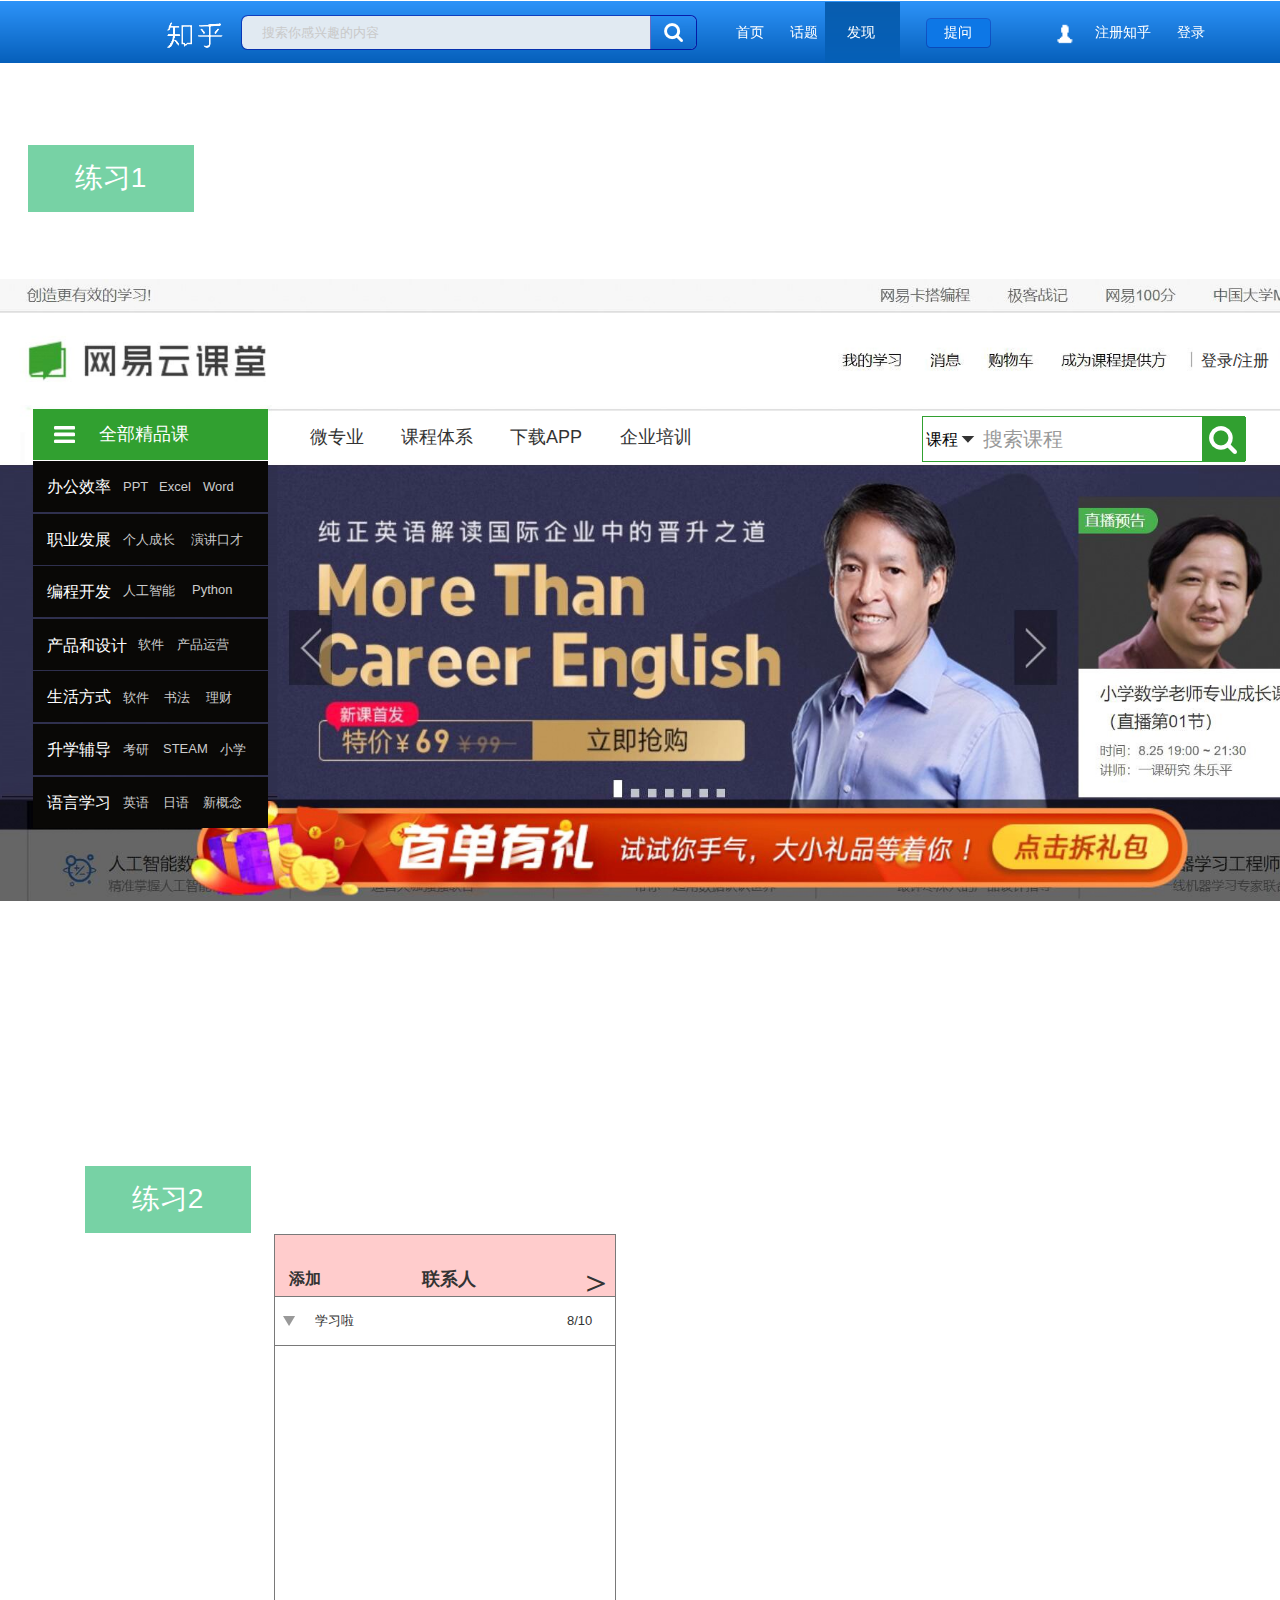
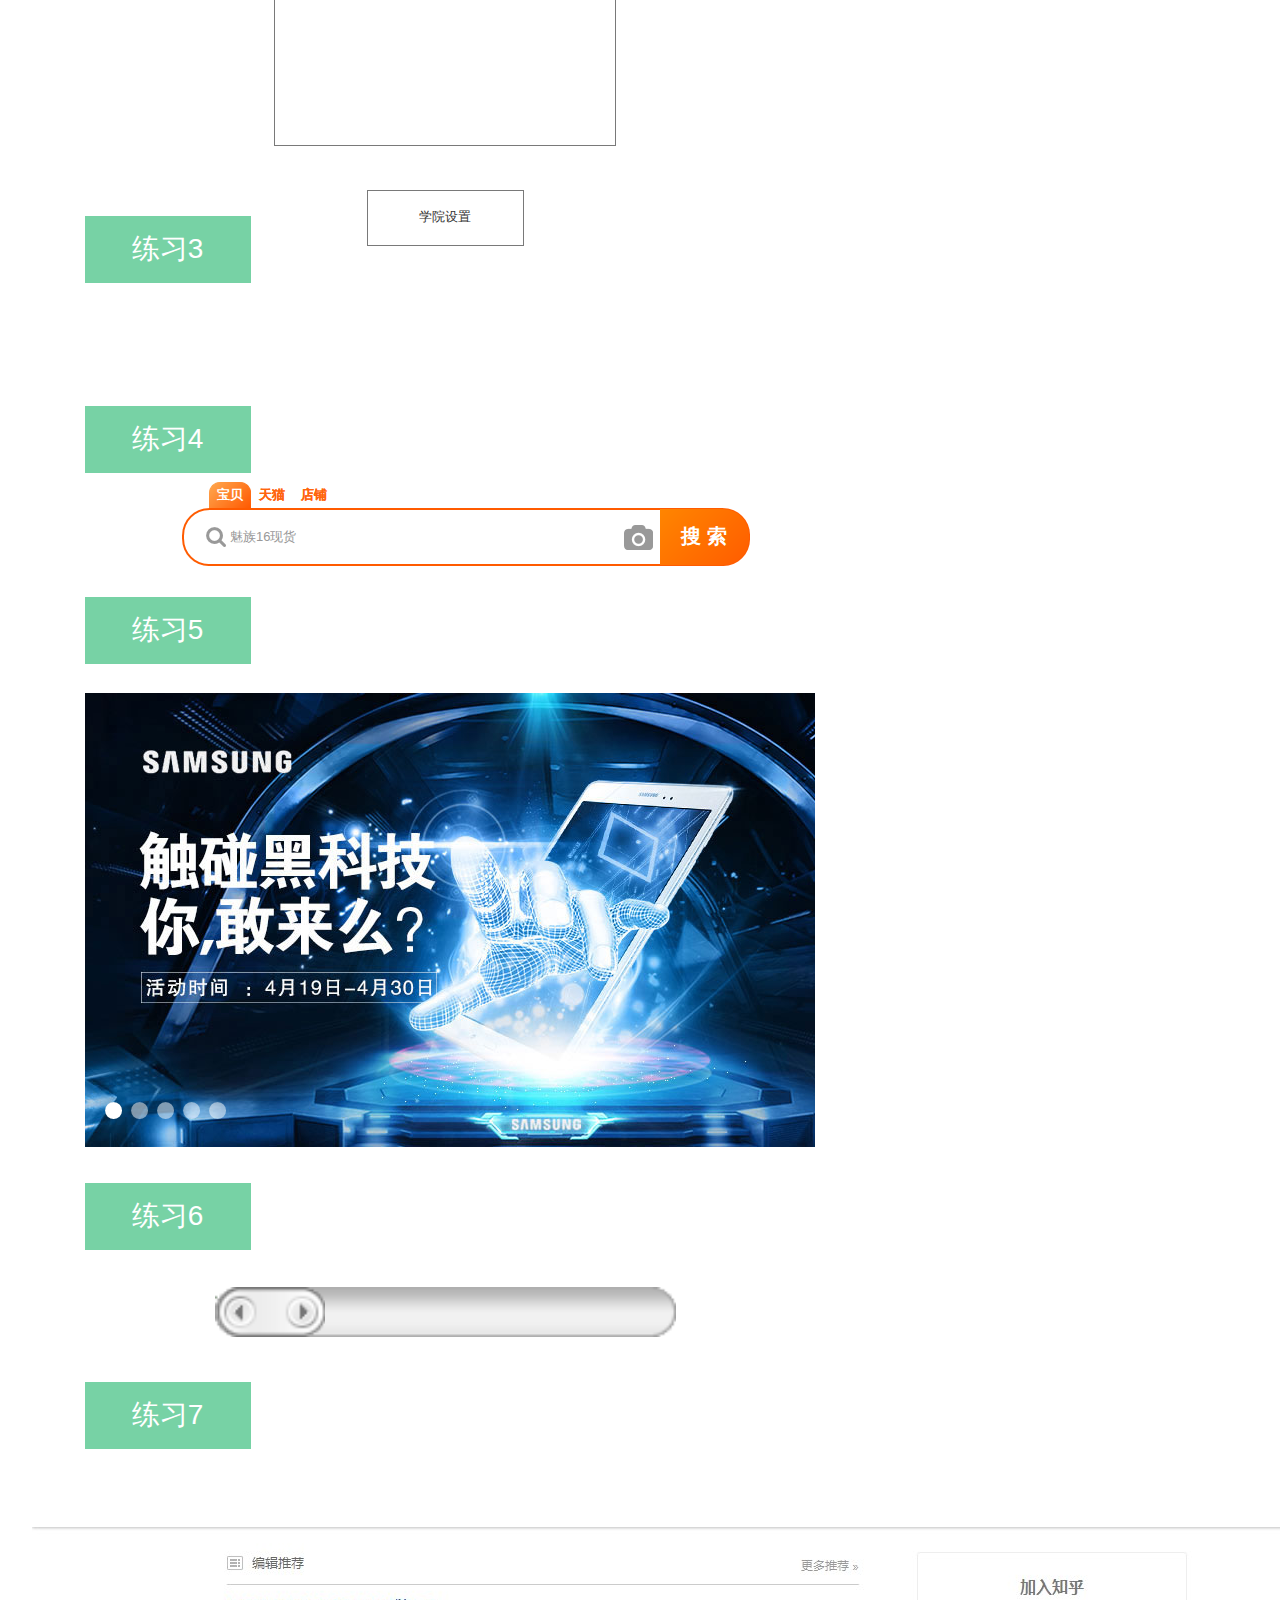
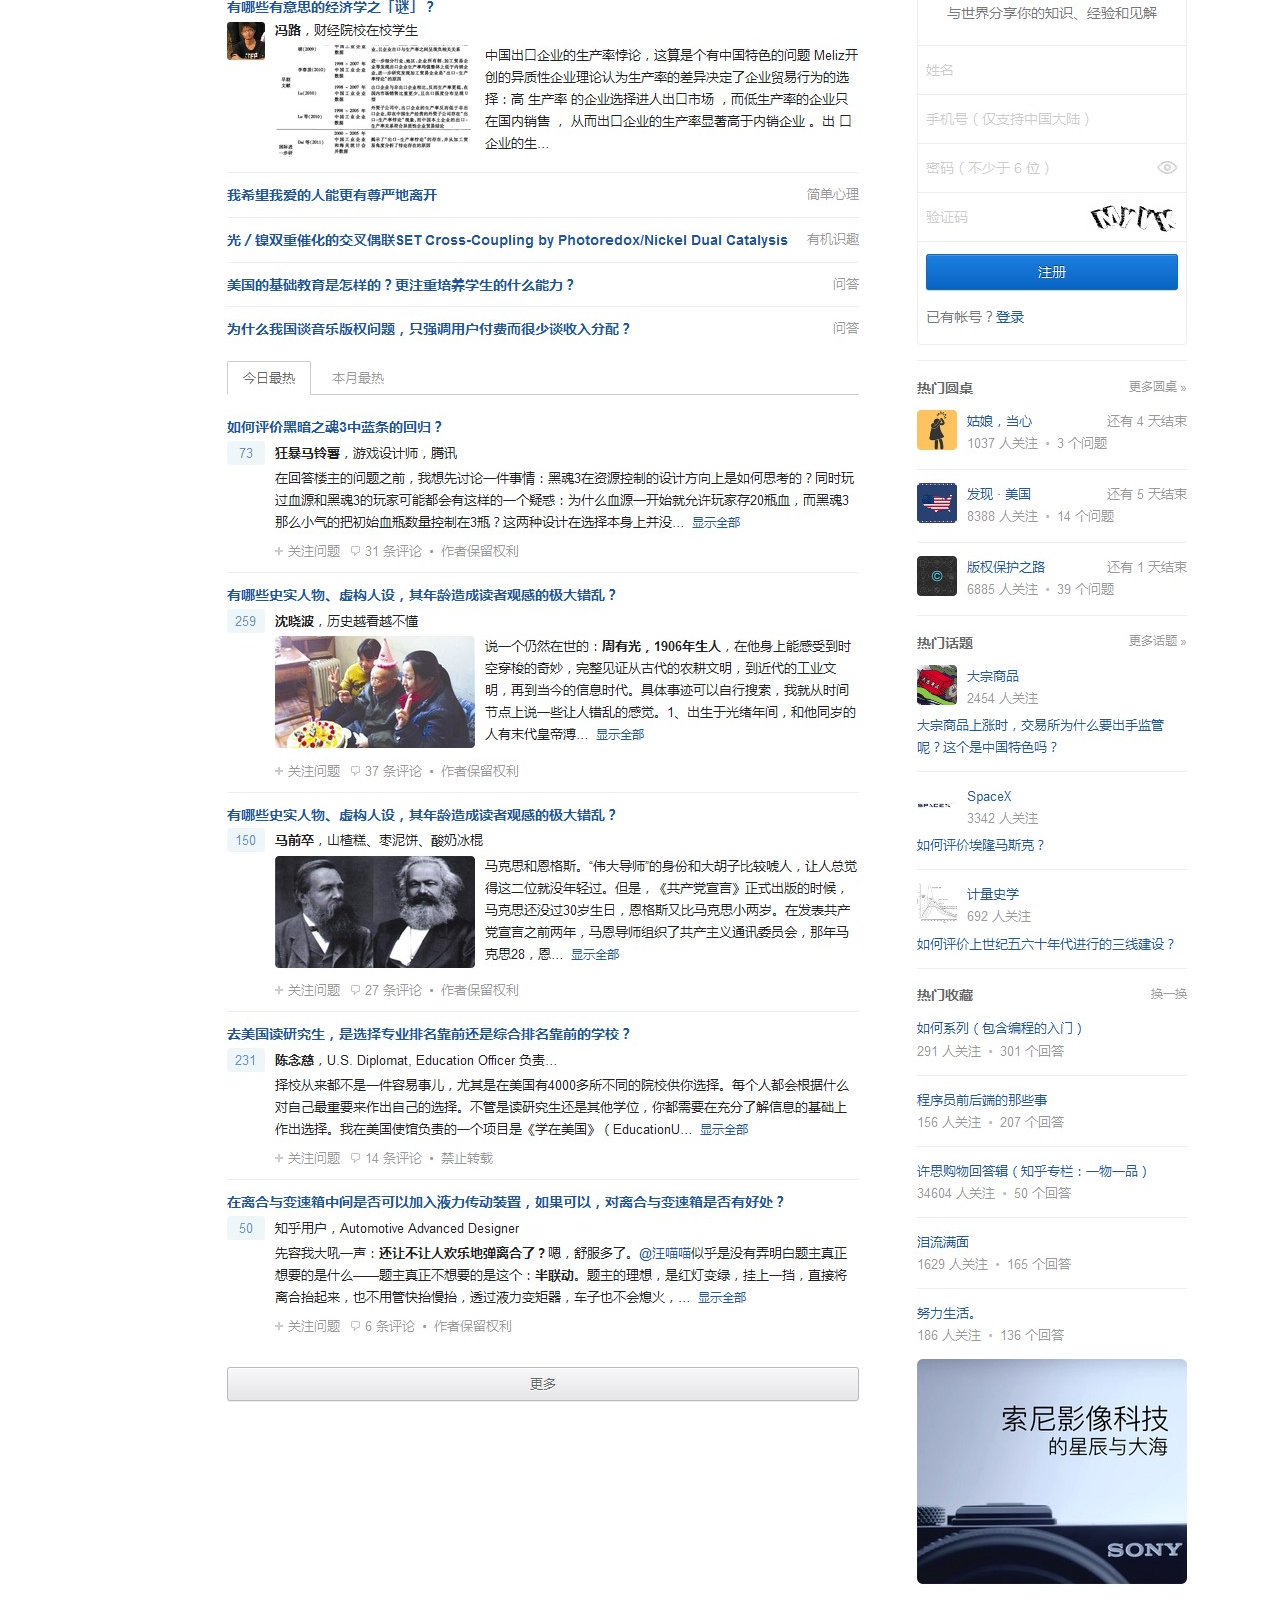
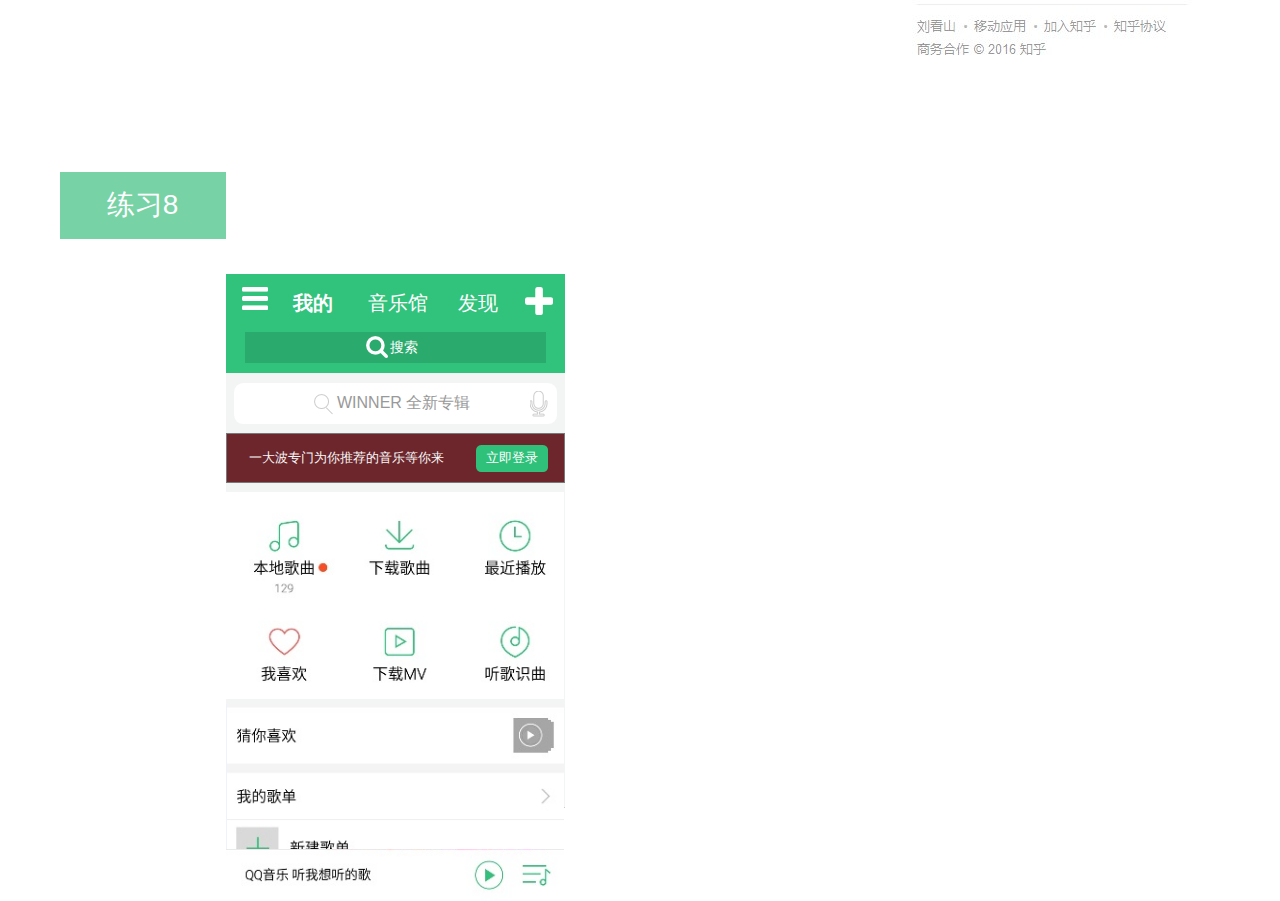
<file: index.html>
﻿<!DOCTYPE html>
<html>
  <head>
    <title>index</title>
    <meta http-equiv="X-UA-Compatible" content="IE=edge"/>
    <meta http-equiv="content-type" content="text/html; charset=utf-8"/>
    <meta name="apple-mobile-web-app-capable" content="yes"/>
    <link href="resources/css/jquery-ui-themes.css" type="text/css" rel="stylesheet"/>
    <link href="resources/css/axure_rp_page.css" type="text/css" rel="stylesheet"/>
    <link href="data/styles.css" type="text/css" rel="stylesheet"/>
    <link href="files/index/styles.css" type="text/css" rel="stylesheet"/>
    <script src="resources/scripts/jquery-1.7.1.min.js"></script>
    <script src="resources/scripts/jquery-ui-1.8.10.custom.min.js"></script>
    <script src="resources/scripts/prototypePre.js"></script>
    <script src="data/document.js"></script>
    <script src="resources/scripts/prototypePost.js"></script>
    <script src="files/index/data.js"></script>
    <script type="text/javascript">
      $axure.utils.getTransparentGifPath = function() { return 'resources/images/transparent.gif'; };
      $axure.utils.getOtherPath = function() { return 'resources/Other.html'; };
      $axure.utils.getReloadPath = function() { return 'resources/reload.html'; };
    </script>
  </head>
  <body>
    <div id="base" class="">

      <!-- Unnamed (动态面板) -->
      <div id="u0" class="ax_default">
        <div id="u0_state0" class="panel_state" data-label="State1" style="">
          <div id="u0_state0_content" class="panel_state_content">

            <!-- Unnamed (图片) -->
            <div id="u1" class="ax_default image">
              <img id="u1_img" class="img " src="images/index/u1.jpg"/>
            </div>

            <!-- Unnamed (动态面板) -->
            <div id="u2" class="ax_default">
              <div id="u2_state0" class="panel_state" data-label="State1" style="">
                <div id="u2_state0_content" class="panel_state_content">

                  <!-- Unnamed (矩形) -->
                  <div id="u3" class="ax_default box_1">
                    <img id="u3_img" class="img " src="images/index/u3.png"/>
                  </div>

                  <!-- Unnamed (矩形) -->
                  <div id="u4" class="ax_default box_1">
                    <img id="u4_img" class="img " src="images/index/u4.png"/>
                  </div>

                  <!-- Unnamed (图片) -->
                  <div id="u5" class="ax_default image">
                    <img id="u5_img" class="img " src="images/index/u5.png"/>
                  </div>

                  <!-- Unnamed (矩形) -->
                  <div id="u6" class="ax_default box_1">
                    <img id="u6_img" class="img " src="images/index/u6.png"/>
                  </div>

                  <!-- Unnamed (文本框) -->
                  <div id="u7" class="ax_default text_field">
                    <input id="u7_input" type="text" value=""/>
                  </div>

                  <!-- Unnamed (矩形) -->
                  <div id="u8" class="ax_default box_1">
                    <img id="u8_img" class="img " src="images/index/u8.png"/>
                  </div>

                  <!-- Unnamed (形状) -->
                  <div id="u9" class="ax_default icon">
                    <img id="u9_img" class="img " src="images/index/u9.png"/>
                  </div>

                  <!-- Unnamed (矩形) -->
                  <div id="u10" class="ax_default label">
                    <img id="u10_img" class="img " src="images/index/u10.png"/>
                    <div id="u10_text" class="text ">
                      <p><span>首页</span></p>
                    </div>
                  </div>

                  <!-- Unnamed (矩形) -->
                  <div id="u11" class="ax_default label">
                    <img id="u11_img" class="img " src="images/index/u10.png"/>
                    <div id="u11_text" class="text ">
                      <p><span>话题</span></p>
                    </div>
                  </div>

                  <!-- Unnamed (矩形) -->
                  <div id="u12" class="ax_default label">
                    <img id="u12_img" class="img " src="images/index/u10.png"/>
                    <div id="u12_text" class="text ">
                      <p><span>发现</span></p>
                    </div>
                  </div>

                  <!-- Unnamed (矩形) -->
                  <div id="u13" class="ax_default primary_button">
                    <img id="u13_img" class="img " src="images/index/u13.png"/>
                    <div id="u13_text" class="text ">
                      <p><span>提问</span></p>
                    </div>
                  </div>

                  <!-- Unnamed (图片) -->
                  <div id="u14" class="ax_default image">
                    <img id="u14_img" class="img " src="images/index/u14.png"/>
                  </div>

                  <!-- Unnamed (矩形) -->
                  <div id="u15" class="ax_default label">
                    <img id="u15_img" class="img " src="images/index/u15.png"/>
                    <div id="u15_text" class="text ">
                      <p><span>注册知乎</span></p>
                    </div>
                  </div>

                  <!-- Unnamed (矩形) -->
                  <div id="u16" class="ax_default label">
                    <img id="u16_img" class="img " src="images/index/u10.png"/>
                    <div id="u16_text" class="text ">
                      <p><span>登录</span></p>
                    </div>
                  </div>
                </div>
              </div>
            </div>
          </div>
        </div>
      </div>

      <!-- Unnamed (图片) -->
      <div id="u17" class="ax_default image">
        <img id="u17_img" class="img " src="images/index/u17.jpg"/>
      </div>

      <!-- 下拉 (矩形) -->
      <div id="u18" class="ax_default box_1 ax_default_hidden" data-label="下拉" style="display:none; visibility: hidden">
        <img id="u18_img" class="img " src="images/index/下拉_u18.png"/>
        <div id="u18_text" class="text ">
          <p><span>网校</span></p>
        </div>
      </div>

      <!-- Unnamed (矩形) -->
      <div id="u19" class="ax_default box_1">
        <img id="u19_img" class="img " src="images/index/u19.png"/>
        <div id="u19_text" class="text ">
          <p><span>&nbsp;&nbsp; &nbsp; &nbsp; &nbsp; &nbsp; &nbsp; 全部精品课</span></p>
        </div>
      </div>

      <!-- Unnamed (形状) -->
      <div id="u20" class="ax_default icon">
        <img id="u20_img" class="img " src="images/index/u20.png"/>
      </div>

      <!-- Unnamed (矩形) -->
      <div id="u21" class="ax_default box_1">
        <img id="u21_img" class="img " src="images/index/u21.png"/>
        <div id="u21_text" class="text ">
          <p><span>微专业</span></p>
        </div>
      </div>

      <!-- Unnamed (矩形) -->
      <div id="u22" class="ax_default box_1">
        <img id="u22_img" class="img " src="images/index/u22.png"/>
        <div id="u22_text" class="text ">
          <p><span>课程体系</span></p>
        </div>
      </div>

      <!-- Unnamed (矩形) -->
      <div id="u23" class="ax_default box_1">
        <img id="u23_img" class="img " src="images/index/u22.png"/>
        <div id="u23_text" class="text ">
          <p><span>下载APP</span></p>
        </div>
      </div>

      <!-- Unnamed (矩形) -->
      <div id="u24" class="ax_default box_1">
        <img id="u24_img" class="img " src="images/index/u22.png"/>
        <div id="u24_text" class="text ">
          <p><span>企业培训</span></p>
        </div>
      </div>

      <!-- q (矩形) -->
      <div id="u25" class="ax_default box_1" data-label="q">
        <img id="u25_img" class="img " src="images/index/q_u25.png"/>
      </div>

      <!-- q1 (矩形) -->
      <div id="u26" class="ax_default box_1 ax_default_hidden" data-label="q1" style="display:none; visibility: hidden">
        <img id="u26_img" class="img " src="images/index/q1_u26.png"/>
      </div>

      <!-- 1 (矩形) -->
      <div id="u27" class="ax_default label" data-label="1">
        <img id="u27_img" class="img " src="images/index/1_u27.png"/>
        <div id="u27_text" class="text ">
          <p><span>办公效率</span></p>
        </div>
      </div>

      <!-- 2 (矩形) -->
      <div id="u28" class="ax_default label" data-label="2">
        <img id="u28_img" class="img " src="images/index/2_u28.png"/>
        <div id="u28_text" class="text ">
          <p><span>PPT</span></p>
        </div>
      </div>

      <!-- 3 (矩形) -->
      <div id="u29" class="ax_default label" data-label="3">
        <img id="u29_img" class="img " src="images/index/3_u29.png"/>
        <div id="u29_text" class="text ">
          <p><span>Excel</span></p>
        </div>
      </div>

      <!-- 4 (矩形) -->
      <div id="u30" class="ax_default label" data-label="4">
        <img id="u30_img" class="img " src="images/index/4_u30.png"/>
        <div id="u30_text" class="text ">
          <p><span>Word</span></p>
        </div>
      </div>

      <!-- w (矩形) -->
      <div id="u31" class="ax_default box_1" data-label="w">
        <img id="u31_img" class="img " src="images/index/q_u25.png"/>
      </div>

      <!-- w1 (矩形) -->
      <div id="u32" class="ax_default box_1 ax_default_hidden" data-label="w1" style="display:none; visibility: hidden">
        <img id="u32_img" class="img " src="images/index/q_u25_mouseOver.png"/>
      </div>

      <!-- 11 (矩形) -->
      <div id="u33" class="ax_default label" data-label="11">
        <img id="u33_img" class="img " src="images/index/1_u27.png"/>
        <div id="u33_text" class="text ">
          <p><span>职业发展</span></p>
        </div>
      </div>

      <!-- 22 (矩形) -->
      <div id="u34" class="ax_default label" data-label="22">
        <img id="u34_img" class="img " src="images/index/22_u34.png"/>
        <div id="u34_text" class="text ">
          <p><span>个人成长</span></p>
        </div>
      </div>

      <!-- 33 (矩形) -->
      <div id="u35" class="ax_default label" data-label="33">
        <img id="u35_img" class="img " src="images/index/22_u34.png"/>
        <div id="u35_text" class="text ">
          <p><span>演讲口才</span></p>
        </div>
      </div>

      <!-- Unnamed (组合) -->
      <div id="u36" class="ax_default" data-left="32" data-top="565" data-width="237" data-height="53">

        <!-- e (矩形) -->
        <div id="u37" class="ax_default box_1" data-label="e">
          <img id="u37_img" class="img " src="images/index/q_u25.png"/>
        </div>

        <!-- e1 (矩形) -->
        <div id="u38" class="ax_default box_1 ax_default_hidden" data-label="e1" style="display:none; visibility: hidden">
          <img id="u38_img" class="img " src="images/index/q_u25_mouseOver.png"/>
        </div>

        <!-- 111 (矩形) -->
        <div id="u39" class="ax_default label" data-label="111">
          <img id="u39_img" class="img " src="images/index/1_u27.png"/>
          <div id="u39_text" class="text ">
            <p><span>编程开发</span></p>
          </div>
        </div>

        <!-- 222 (矩形) -->
        <div id="u40" class="ax_default label" data-label="222">
          <img id="u40_img" class="img " src="images/index/22_u34.png"/>
          <div id="u40_text" class="text ">
            <p><span>人工智能</span></p>
          </div>
        </div>

        <!-- 333 (矩形) -->
        <div id="u41" class="ax_default label" data-label="333">
          <img id="u41_img" class="img " src="images/index/333_u41.png"/>
          <div id="u41_text" class="text ">
            <p><span>Python</span></p>
          </div>
        </div>
      </div>

      <!-- Unnamed (组合) -->
      <div id="u42" class="ax_default" data-left="32" data-top="618" data-width="237" data-height="53">

        <!-- r (矩形) -->
        <div id="u43" class="ax_default box_1" data-label="r">
          <img id="u43_img" class="img " src="images/index/q_u25.png"/>
        </div>

        <!-- r1 (矩形) -->
        <div id="u44" class="ax_default box_1 ax_default_hidden" data-label="r1" style="display:none; visibility: hidden">
          <img id="u44_img" class="img " src="images/index/q_u25_mouseOver.png"/>
        </div>

        <!-- 1111 (矩形) -->
        <div id="u45" class="ax_default label" data-label="1111">
          <img id="u45_img" class="img " src="images/index/1111_u45.png"/>
          <div id="u45_text" class="text ">
            <p><span>产品和设计</span></p>
          </div>
        </div>

        <!-- 2222 (矩形) -->
        <div id="u46" class="ax_default label" data-label="2222">
          <img id="u46_img" class="img " src="images/index/2222_u46.png"/>
          <div id="u46_text" class="text ">
            <p><span>软件</span></p>
          </div>
        </div>

        <!-- 3333 (矩形) -->
        <div id="u47" class="ax_default label" data-label="3333">
          <img id="u47_img" class="img " src="images/index/22_u34.png"/>
          <div id="u47_text" class="text ">
            <p><span>产品运营</span></p>
          </div>
        </div>
      </div>

      <!-- Unnamed (组合) -->
      <div id="u48" class="ax_default" data-left="32" data-top="670" data-width="237" data-height="53">

        <!-- t (矩形) -->
        <div id="u49" class="ax_default box_1" data-label="t">
          <img id="u49_img" class="img " src="images/index/q_u25.png"/>
        </div>

        <!-- t1 (矩形) -->
        <div id="u50" class="ax_default box_1 ax_default_hidden" data-label="t1" style="display:none; visibility: hidden">
          <img id="u50_img" class="img " src="images/index/q_u25_mouseOver.png"/>
        </div>

        <!-- 11111 (矩形) -->
        <div id="u51" class="ax_default label" data-label="11111">
          <img id="u51_img" class="img " src="images/index/1_u27.png"/>
          <div id="u51_text" class="text ">
            <p><span>生活方式</span></p>
          </div>
        </div>

        <!-- 22222 (矩形) -->
        <div id="u52" class="ax_default label" data-label="22222">
          <img id="u52_img" class="img " src="images/index/2222_u46.png"/>
          <div id="u52_text" class="text ">
            <p><span>软件</span></p>
          </div>
        </div>

        <!-- 33333 (矩形) -->
        <div id="u53" class="ax_default label" data-label="33333">
          <img id="u53_img" class="img " src="images/index/2222_u46.png"/>
          <div id="u53_text" class="text ">
            <p><span>书法</span></p>
          </div>
        </div>

        <!-- 44444 (矩形) -->
        <div id="u54" class="ax_default label" data-label="44444">
          <img id="u54_img" class="img " src="images/index/2222_u46.png"/>
          <div id="u54_text" class="text ">
            <p><span>理财</span></p>
          </div>
        </div>
      </div>

      <!-- Unnamed (组合) -->
      <div id="u55" class="ax_default" data-left="32" data-top="723" data-width="237" data-height="53">

        <!-- y (矩形) -->
        <div id="u56" class="ax_default box_1" data-label="y">
          <img id="u56_img" class="img " src="images/index/q_u25.png"/>
        </div>

        <!-- y1 (矩形) -->
        <div id="u57" class="ax_default box_1 ax_default_hidden" data-label="y1" style="display:none; visibility: hidden">
          <img id="u57_img" class="img " src="images/index/q_u25_mouseOver.png"/>
        </div>

        <!-- a (矩形) -->
        <div id="u58" class="ax_default label" data-label="a">
          <img id="u58_img" class="img " src="images/index/1_u27.png"/>
          <div id="u58_text" class="text ">
            <p><span>升学辅导</span></p>
          </div>
        </div>

        <!-- b (矩形) -->
        <div id="u59" class="ax_default label" data-label="b">
          <img id="u59_img" class="img " src="images/index/2222_u46.png"/>
          <div id="u59_text" class="text ">
            <p><span>考研</span></p>
          </div>
        </div>

        <!-- c (矩形) -->
        <div id="u60" class="ax_default label" data-label="c">
          <img id="u60_img" class="img " src="images/index/c_u60.png"/>
          <div id="u60_text" class="text ">
            <p><span>STEAM</span></p>
          </div>
        </div>

        <!-- d (矩形) -->
        <div id="u61" class="ax_default label" data-label="d">
          <img id="u61_img" class="img " src="images/index/2222_u46.png"/>
          <div id="u61_text" class="text ">
            <p><span>小学</span></p>
          </div>
        </div>
      </div>

      <!-- Unnamed (组合) -->
      <div id="u62" class="ax_default" data-left="32" data-top="776" data-width="237" data-height="53">

        <!-- u (矩形) -->
        <div id="u63" class="ax_default box_1" data-label="u">
          <img id="u63_img" class="img " src="images/index/q_u25.png"/>
        </div>

        <!-- u1 (矩形) -->
        <div id="u64" class="ax_default box_1 ax_default_hidden" data-label="u1" style="display:none; visibility: hidden">
          <img id="u64_img" class="img " src="images/index/q_u25_mouseOver.png"/>
        </div>

        <!-- aa (矩形) -->
        <div id="u65" class="ax_default label" data-label="aa">
          <img id="u65_img" class="img " src="images/index/1_u27.png"/>
          <div id="u65_text" class="text ">
            <p><span>语言学习</span></p>
          </div>
        </div>

        <!-- bb (矩形) -->
        <div id="u66" class="ax_default label" data-label="bb">
          <img id="u66_img" class="img " src="images/index/2222_u46.png"/>
          <div id="u66_text" class="text ">
            <p><span>英语</span></p>
          </div>
        </div>

        <!-- cc (矩形) -->
        <div id="u67" class="ax_default label" data-label="cc">
          <img id="u67_img" class="img " src="images/index/2222_u46.png"/>
          <div id="u67_text" class="text ">
            <p><span>日语</span></p>
          </div>
        </div>

        <!-- dd (矩形) -->
        <div id="u68" class="ax_default label" data-label="dd">
          <img id="u68_img" class="img " src="images/index/dd_u68.png"/>
          <div id="u68_text" class="text ">
            <p><span>新概念</span></p>
          </div>
        </div>
      </div>

      <!-- Unnamed (矩形) -->
      <div id="u69" class="ax_default box_1">
        <img id="u69_img" class="img " src="images/index/u69.png"/>
      </div>

      <!-- Unnamed (文本框) -->
      <div id="u70" class="ax_default text_field">
        <input id="u70_input" type="text" value=""/>
      </div>

      <!-- Unnamed (矩形) -->
      <div id="u71" class="ax_default box_1">
        <img id="u71_img" class="img " src="images/index/u71.png"/>
      </div>

      <!-- Unnamed (形状) -->
      <div id="u72" class="ax_default icon">
        <img id="u72_img" class="img " src="images/index/u72.png"/>
      </div>

      <!-- Unnamed (文本框) -->
      <div id="u73" class="ax_default text_field ax_default_hidden" style="display:none; visibility: hidden">
        <input id="u73_input" type="text" value=""/>
      </div>

      <!-- 课程 (动态面板) -->
      <div id="u74" class="ax_default" data-label="课程">
        <div id="u74_state0" class="panel_state" data-label="State1" style="">
          <div id="u74_state0_content" class="panel_state_content">

            <!-- Unnamed (矩形) -->
            <div id="u75" class="ax_default box_1">
              <img id="u75_img" class="img " src="images/index/u75.png"/>
              <div id="u75_text" class="text ">
                <p><span>课程</span></p>
              </div>
            </div>

            <!-- Unnamed (三角形) -->
            <div id="u76" class="ax_default box_1">
              <img id="u76_img" class="img " src="images/index/u76.png"/>
            </div>
          </div>
        </div>
      </div>

      <!-- 课程y (动态面板) -->
      <div id="u77" class="ax_default ax_default_hidden" data-label="课程y" style="display:none; visibility: hidden">
        <div id="u77_state0" class="panel_state" data-label="State1" style="">
          <div id="u77_state0_content" class="panel_state_content">

            <!-- Unnamed (矩形) -->
            <div id="u78" class="ax_default box_1">
              <img id="u78_img" class="img " src="images/index/u75.png"/>
              <div id="u78_text" class="text ">
                <p><span>课程</span></p>
              </div>
            </div>

            <!-- Unnamed (三角形) -->
            <div id="u79" class="ax_default box_1">
              <img id="u79_img" class="img " src="images/index/u79.png"/>
            </div>
          </div>
        </div>
      </div>

      <!-- 课程y2 (动态面板) -->
      <div id="u80" class="ax_default ax_default_hidden" data-label="课程y2" style="display:none; visibility: hidden">
        <div id="u80_state0" class="panel_state" data-label="State1" style="">
          <div id="u80_state0_content" class="panel_state_content">

            <!-- Unnamed (矩形) -->
            <div id="u81" class="ax_default box_1">
              <img id="u81_img" class="img " src="images/index/u75.png"/>
              <div id="u81_text" class="text ">
                <p><span>课程</span></p>
              </div>
            </div>

            <!-- Unnamed (三角形) -->
            <div id="u82" class="ax_default box_1">
              <img id="u82_img" class="img " src="images/index/u79.png"/>
            </div>
          </div>
        </div>
      </div>

      <!-- Unnamed (矩形) -->
      <div id="u83" class="ax_default label">
        <img id="u83_img" class="img " src="images/index/u83.png"/>
        <div id="u83_text" class="text ">
          <p><span>登录/注册</span></p>
        </div>
      </div>

      <!-- Unnamed (动态面板) -->
      <div id="u84" class="ax_default ax_default_hidden" style="display:none; visibility: hidden">
        <div id="u84_state0" class="panel_state" data-label="State1" style="">
          <div id="u84_state0_content" class="panel_state_content">

            <!-- Unnamed (矩形) -->
            <div id="u85" class="ax_default box_1">
              <img id="u85_img" class="img " src="images/index/u85.png"/>
            </div>

            <!-- Unnamed (矩形) -->
            <div id="u86" class="ax_default label">
              <img id="u86_img" class="img " src="images/index/u86.png"/>
              <div id="u86_text" class="text ">
                <p><span>手机号登陆</span></p>
              </div>
            </div>

            <!-- Unnamed (矩形) -->
            <div id="u87" class="ax_default label">
              <img id="u87_img" class="img " src="images/index/u87.png"/>
              <div id="u87_text" class="text ">
                <p><span>邮箱登陆</span></p>
              </div>
            </div>

            <!-- Unnamed (水平线) -->
            <div id="u88" class="ax_default line">
              <img id="u88_img" class="img " src="images/index/u88.png"/>
            </div>

            <!-- Unnamed (矩形) -->
            <div id="u89" class="ax_default box_1">
              <img id="u89_img" class="img " src="images/index/u89.png"/>
            </div>

            <!-- Unnamed (矩形) -->
            <div id="u90" class="ax_default label">
              <img id="u90_img" class="img " src="images/index/u90.png"/>
              <div id="u90_text" class="text ">
                <p><span>使用短信验证登录</span></p>
              </div>
            </div>

            <!-- Unnamed (形状) -->
            <div id="u91" class="ax_default icon">
              <img id="u91_img" class="img " src="images/index/u91.png"/>
            </div>

            <!-- Unnamed (矩形) -->
            <div id="u92" class="ax_default box_1">
              <img id="u92_img" class="img " src="images/index/u89.png"/>
            </div>

            <!-- Unnamed (矩形) -->
            <div id="u93" class="ax_default box_1">
              <img id="u93_img" class="img " src="images/index/u93.png"/>
              <div id="u93_text" class="text ">
                <p><span>登录</span></p>
              </div>
            </div>

            <!-- Unnamed (形状) -->
            <div id="u94" class="ax_default icon">
              <img id="u94_img" class="img " src="images/index/u94.png"/>
            </div>

            <!-- Unnamed (形状) -->
            <div id="u95" class="ax_default icon">
              <img id="u95_img" class="img " src="images/index/u95.png"/>
            </div>

            <!-- Unnamed (文本框) -->
            <div id="u96" class="ax_default text_field">
              <input id="u96_input" type="text" value=""/>
            </div>

            <!-- Unnamed (文本框) -->
            <div id="u97" class="ax_default text_field">
              <input id="u97_input" type="text" value=""/>
            </div>

            <!-- Unnamed (复选框) -->
            <div id="u98" class="ax_default checkbox">
              <label for="u98_input" style="position: absolute; left: 0px;">
                <div id="u98_text" class="text ">
                  <p><span>十天内免登录</span></p>
                </div>
              </label>
              <input id="u98_input" type="checkbox" value="checkbox"/>
            </div>

            <!-- Unnamed (垂直线) -->
            <div id="u99" class="ax_default line">
              <img id="u99_img" class="img " src="images/index/u99.png"/>
            </div>

            <!-- Unnamed (矩形) -->
            <div id="u100" class="ax_default label">
              <img id="u100_img" class="img " src="images/index/u100.png"/>
              <div id="u100_text" class="text ">
                <p><span>忘记密码？</span></p>
              </div>
            </div>

            <!-- Unnamed (矩形) -->
            <div id="u101" class="ax_default label">
              <img id="u101_img" class="img " src="images/index/u15.png"/>
              <div id="u101_text" class="text ">
                <p><span>去注册＞</span></p>
              </div>
            </div>

            <!-- Unnamed (矩形) -->
            <div id="u102" class="ax_default label">
              <img id="u102_img" class="img " src="images/index/u102.png"/>
              <div id="u102_text" class="text ">
                <p><span>其他登录方式</span></p>
              </div>
            </div>

            <!-- Unnamed (图片) -->
            <div id="u103" class="ax_default image">
              <img id="u103_img" class="img " src="images/index/u103.png"/>
            </div>

            <!-- Unnamed (图片) -->
            <div id="u104" class="ax_default image">
              <img id="u104_img" class="img " src="images/index/u104.png"/>
            </div>

            <!-- Unnamed (图片) -->
            <div id="u105" class="ax_default image">
              <img id="u105_img" class="img " src="images/index/u105.png"/>
            </div>

            <!-- Unnamed (图片) -->
            <div id="u106" class="ax_default image">
              <img id="u106_img" class="img " src="images/index/u106.png"/>
            </div>

            <!-- Unnamed (图片) -->
            <div id="u107" class="ax_default image">
              <img id="u107_img" class="img " src="images/index/u107.png"/>
            </div>

            <!-- Unnamed (组合) -->
            <div id="u108" class="ax_default" data-left="400" data-top="20" data-width="24" data-height="24">

              <!-- Unnamed (椭圆形) -->
              <div id="u109" class="ax_default ellipse">
                <img id="u109_img" class="img " src="images/index/u109.png"/>
              </div>

              <!-- Unnamed (椭圆形) -->
              <div id="u110" class="ax_default ellipse">
                <img id="u110_img" class="img " src="images/index/u110.png"/>
              </div>

              <!-- Unnamed (水平线) -->
              <div id="u111" class="ax_default line">
                <img id="u111_img" class="img " src="images/index/u111.png"/>
              </div>

              <!-- Unnamed (垂直线) -->
              <div id="u112" class="ax_default line">
                <img id="u112_img" class="img " src="images/index/u112.png"/>
              </div>
            </div>
          </div>
        </div>
      </div>

      <!-- Unnamed (动态面板) -->
      <div id="u113" class="ax_default ax_default_hidden" style="display:none; visibility: hidden">
        <div id="u113_state0" class="panel_state" data-label="State1" style="">
          <div id="u113_state0_content" class="panel_state_content">

            <!-- Unnamed (矩形) -->
            <div id="u114" class="ax_default box_1">
              <img id="u114_img" class="img " src="images/index/u114.png"/>
            </div>
          </div>
        </div>
      </div>

      <!-- Unnamed (矩形) -->
      <div id="u115" class="ax_default box_1">
        <img id="u115_img" class="img " src="images/index/u115.png"/>
      </div>

      <!-- Unnamed (矩形) -->
      <div id="u116" class="ax_default box_1">
        <img id="u116_img" class="img " src="images/index/u116.png"/>
      </div>

      <!-- Unnamed (矩形) -->
      <div id="u117" class="ax_default label">
        <img id="u117_img" class="img " src="images/index/u117.png"/>
        <div id="u117_text" class="text ">
          <p><span>添加</span></p>
        </div>
      </div>

      <!-- Unnamed (矩形) -->
      <div id="u118" class="ax_default label">
        <img id="u118_img" class="img " src="images/index/u118.png"/>
        <div id="u118_text" class="text ">
          <p><span>联系人</span></p>
        </div>
      </div>

      <!-- Unnamed (矩形) -->
      <div id="u119" class="ax_default label">
        <img id="u119_img" class="img " src="images/index/u119.png"/>
        <div id="u119_text" class="text ">
          <p><span>＞</span></p>
        </div>
      </div>

      <!-- 一级菜单 (动态面板) -->
      <div id="u120" class="ax_default" data-label="一级菜单">
        <div id="u120_state0" class="panel_state" data-label="State1" style="">
          <div id="u120_state0_content" class="panel_state_content">

            <!-- Unnamed (组合) -->
            <div id="u121" class="ax_default" data-left="0" data-top="0" data-width="342" data-height="50">

              <!-- Unnamed (矩形) -->
              <div id="u122" class="ax_default box_1">
                <img id="u122_img" class="img " src="images/index/u122.png"/>
                <div id="u122_text" class="text ">
                  <p><span>&nbsp;&nbsp; &nbsp;&nbsp; 学习啦&nbsp; &nbsp; &nbsp; &nbsp; &nbsp; &nbsp; &nbsp; &nbsp; &nbsp; &nbsp; &nbsp; &nbsp; &nbsp; &nbsp; &nbsp; &nbsp; &nbsp; &nbsp; &nbsp; &nbsp; &nbsp; &nbsp; &nbsp; &nbsp; &nbsp; &nbsp; &nbsp; &nbsp; &nbsp;&nbsp; 8/10&nbsp; </span></p>
                </div>
              </div>

              <!-- Unnamed (形状) -->
              <div id="u123" class="ax_default ellipse">
                <img id="u123_img" class="img " src="images/index/u123.png"/>
              </div>
            </div>
          </div>
        </div>
        <div id="u120_state1" class="panel_state" data-label="State2" style="visibility: hidden;">
          <div id="u120_state1_content" class="panel_state_content">

            <!-- Unnamed (组合) -->
            <div id="u124" class="ax_default" data-left="0" data-top="0" data-width="342" data-height="50">

              <!-- Unnamed (矩形) -->
              <div id="u125" class="ax_default box_1">
                <img id="u125_img" class="img " src="images/index/u122.png"/>
                <div id="u125_text" class="text ">
                  <p><span>&nbsp;&nbsp; &nbsp;&nbsp; 学习啦&nbsp; &nbsp; &nbsp; &nbsp; &nbsp; &nbsp; &nbsp; &nbsp; &nbsp; &nbsp; &nbsp; &nbsp; &nbsp; &nbsp; &nbsp; &nbsp; &nbsp; &nbsp; &nbsp; &nbsp; &nbsp; &nbsp; &nbsp; &nbsp; &nbsp; &nbsp; &nbsp; &nbsp; &nbsp;&nbsp; 8/10&nbsp; </span></p>
                </div>
              </div>

              <!-- Unnamed (形状) -->
              <div id="u126" class="ax_default ellipse">
                <img id="u126_img" class="img " src="images/index/u123.png"/>
              </div>
            </div>
          </div>
        </div>
      </div>

      <!-- 二级菜单 (动态面板) -->
      <div id="u127" class="ax_default ax_default_hidden" data-label="二级菜单" style="display:none; visibility: hidden">
        <div id="u127_state0" class="panel_state" data-label="State1" style="">
          <div id="u127_state0_content" class="panel_state_content">

            <!-- Unnamed (矩形) -->
            <div id="u128" class="ax_default box_1">
              <img id="u128_img" class="img " src="images/index/u128.png"/>
            </div>

            <!-- Unnamed (矩形) -->
            <div id="u129" class="ax_default box_1">
              <img id="u129_img" class="img " src="images/index/u128.png"/>
            </div>

            <!-- Unnamed (矩形) -->
            <div id="u130" class="ax_default box_1">
              <img id="u130_img" class="img " src="images/index/u128.png"/>
            </div>

            <!-- Unnamed (矩形) -->
            <div id="u131" class="ax_default box_1">
              <img id="u131_img" class="img " src="images/index/u128.png"/>
            </div>

            <!-- Unnamed (矩形) -->
            <div id="u132" class="ax_default box_1">
              <img id="u132_img" class="img " src="images/index/u128.png"/>
            </div>

            <!-- Unnamed (矩形) -->
            <div id="u133" class="ax_default box_1">
              <img id="u133_img" class="img " src="images/index/u128.png"/>
            </div>

            <!-- Unnamed (矩形) -->
            <div id="u134" class="ax_default box_1">
              <img id="u134_img" class="img " src="images/index/u128.png"/>
            </div>

            <!-- Unnamed (矩形) -->
            <div id="u135" class="ax_default box_1">
              <img id="u135_img" class="img " src="images/index/u128.png"/>
            </div>

            <!-- Unnamed (图片) -->
            <div id="u136" class="ax_default image">
              <img id="u136_img" class="img " src="images/index/u136.png"/>
            </div>

            <!-- Unnamed (图片) -->
            <div id="u137" class="ax_default image">
              <img id="u137_img" class="img " src="images/index/u137.png"/>
            </div>

            <!-- Unnamed (图片) -->
            <div id="u138" class="ax_default image">
              <img id="u138_img" class="img " src="images/index/u138.png"/>
            </div>

            <!-- Unnamed (图片) -->
            <div id="u139" class="ax_default image">
              <img id="u139_img" class="img " src="images/index/u139.png"/>
            </div>

            <!-- Unnamed (图片) -->
            <div id="u140" class="ax_default image">
              <img id="u140_img" class="img " src="images/index/u140.png"/>
            </div>

            <!-- Unnamed (图片) -->
            <div id="u141" class="ax_default image">
              <img id="u141_img" class="img " src="images/index/u141.png"/>
            </div>

            <!-- Unnamed (图片) -->
            <div id="u142" class="ax_default image">
              <img id="u142_img" class="img " src="images/index/u142.png"/>
            </div>

            <!-- Unnamed (图片) -->
            <div id="u143" class="ax_default image">
              <img id="u143_img" class="img " src="images/index/u143.png"/>
            </div>

            <!-- Unnamed (矩形) -->
            <div id="u144" class="ax_default label">
              <img id="u144_img" class="img " src="images/index/u144.png"/>
              <div id="u144_text" class="text ">
                <p><span>学习1</span></p>
              </div>
            </div>

            <!-- Unnamed (矩形) -->
            <div id="u145" class="ax_default label">
              <img id="u145_img" class="img " src="images/index/u144.png"/>
              <div id="u145_text" class="text ">
                <p><span>学习2</span></p>
              </div>
            </div>

            <!-- Unnamed (矩形) -->
            <div id="u146" class="ax_default label">
              <img id="u146_img" class="img " src="images/index/u144.png"/>
              <div id="u146_text" class="text ">
                <p><span>学习3</span></p>
              </div>
            </div>

            <!-- Unnamed (矩形) -->
            <div id="u147" class="ax_default label">
              <img id="u147_img" class="img " src="images/index/u144.png"/>
              <div id="u147_text" class="text ">
                <p><span>学习4</span></p>
              </div>
            </div>

            <!-- Unnamed (矩形) -->
            <div id="u148" class="ax_default label">
              <img id="u148_img" class="img " src="images/index/u144.png"/>
              <div id="u148_text" class="text ">
                <p><span>学习5</span></p>
              </div>
            </div>

            <!-- Unnamed (矩形) -->
            <div id="u149" class="ax_default label">
              <img id="u149_img" class="img " src="images/index/u144.png"/>
              <div id="u149_text" class="text ">
                <p><span>学习6</span></p>
              </div>
            </div>

            <!-- Unnamed (矩形) -->
            <div id="u150" class="ax_default label">
              <img id="u150_img" class="img " src="images/index/u144.png"/>
              <div id="u150_text" class="text ">
                <p><span>学习7</span></p>
              </div>
            </div>

            <!-- Unnamed (矩形) -->
            <div id="u151" class="ax_default label">
              <img id="u151_img" class="img " src="images/index/u144.png"/>
              <div id="u151_text" class="text ">
                <p><span>学习8</span></p>
              </div>
            </div>
          </div>
        </div>
      </div>

      <!-- Unnamed (组合) -->
      <div id="u152" class="ax_default" data-left="367" data-top="1790" data-width="157" data-height="56">

        <!-- Unnamed (动态面板) -->
        <div id="u153" class="ax_default ax_default_hidden" style="display:none; visibility: hidden">
          <div id="u153_state0" class="panel_state" data-label="State1" style="">
            <div id="u153_state0_content" class="panel_state_content">

              <!-- Unnamed (矩形) -->
              <div id="u154" class="ax_default box_1">
                <img id="u154_img" class="img " src="images/index/u154.png"/>
                <div id="u154_text" class="text ">
                  <p><span>外国语学院</span></p>
                </div>
              </div>

              <!-- Unnamed (矩形) -->
              <div id="u155" class="ax_default box_1">
                <img id="u155_img" class="img " src="images/index/u154.png"/>
                <div id="u155_text" class="text ">
                  <p><span>文学与传媒学院</span></p>
                </div>
              </div>

              <!-- Unnamed (矩形) -->
              <div id="u156" class="ax_default box_1">
                <img id="u156_img" class="img " src="images/index/u154.png"/>
                <div id="u156_text" class="text ">
                  <p><span>商学院</span></p>
                </div>
              </div>
            </div>
          </div>
        </div>

        <!-- Unnamed (矩形) -->
        <div id="u157" class="ax_default box_1">
          <img id="u157_img" class="img " src="images/index/u157.png"/>
          <div id="u157_text" class="text ">
            <p><span>学院设置</span></p>
          </div>
        </div>
      </div>

      <!-- Unnamed (动态面板) -->
      <div id="u158" class="ax_default">
        <div id="u158_state0" class="panel_state" data-label="State1" style="">
          <div id="u158_state0_content" class="panel_state_content">

            <!-- Unnamed (矩形) -->
            <div id="u159" class="ax_default box_1">
              <img id="u159_img" class="img " src="images/index/u159.png"/>
              <div id="u159_text" class="text ">
                <p><span>宝贝</span></p>
              </div>
            </div>

            <!-- Unnamed (矩形) -->
            <div id="u160" class="ax_default box_1">
              <img id="u160_img" class="img " src="images/index/u160.png"/>
              <div id="u160_text" class="text ">
                <p><span>天猫</span></p>
              </div>
            </div>

            <!-- Unnamed (矩形) -->
            <div id="u161" class="ax_default box_1">
              <img id="u161_img" class="img " src="images/index/u160.png"/>
              <div id="u161_text" class="text ">
                <p><span>店铺</span></p>
              </div>
            </div>

            <!-- Unnamed (矩形) -->
            <div id="u162" class="ax_default box_1">
              <img id="u162_img" class="img " src="images/index/u162.png"/>
            </div>

            <!-- Unnamed (矩形) -->
            <div id="u163" class="ax_default box_1">
              <img id="u163_img" class="img " src="images/index/u160.png"/>
              <div id="u163_text" class="text ">
                <p><span>店铺</span></p>
              </div>
            </div>

            <!-- Unnamed (矩形) -->
            <div id="u164" class="ax_default box_1">
              <img id="u164_img" class="img " src="images/index/u160.png"/>
              <div id="u164_text" class="text ">
                <p><span>天猫</span></p>
              </div>
            </div>

            <!-- Unnamed (矩形) -->
            <div id="u165" class="ax_default box_1">
              <img id="u165_img" class="img " src="images/index/u165.png"/>
              <div id="u165_text" class="text ">
                <p><span>搜 索</span></p>
              </div>
            </div>

            <!-- Unnamed (形状) -->
            <div id="u166" class="ax_default icon">
              <img id="u166_img" class="img " src="images/index/u166.png"/>
            </div>

            <!-- Unnamed (形状) -->
            <div id="u167" class="ax_default icon">
              <img id="u167_img" class="img " src="images/index/u167.png"/>
            </div>

            <!-- Unnamed (文本框) -->
            <div id="u168" class="ax_default text_field">
              <input id="u168_input" type="text" value=""/>
            </div>
          </div>
        </div>
        <div id="u158_state1" class="panel_state" data-label="State2" style="visibility: hidden;">
          <div id="u158_state1_content" class="panel_state_content">

            <!-- Unnamed (矩形) -->
            <div id="u169" class="ax_default box_1">
              <img id="u169_img" class="img " src="images/index/u160.png"/>
              <div id="u169_text" class="text ">
                <p><span>宝贝</span></p>
              </div>
            </div>

            <!-- Unnamed (矩形) -->
            <div id="u170" class="ax_default box_1">
              <img id="u170_img" class="img " src="images/index/u159.png"/>
              <div id="u170_text" class="text ">
                <p><span>天猫</span></p>
              </div>
            </div>

            <!-- Unnamed (矩形) -->
            <div id="u171" class="ax_default box_1">
              <img id="u171_img" class="img " src="images/index/u160.png"/>
              <div id="u171_text" class="text ">
                <p><span>店铺</span></p>
              </div>
            </div>

            <!-- Unnamed (矩形) -->
            <div id="u172" class="ax_default box_1">
              <img id="u172_img" class="img " src="images/index/u162.png"/>
            </div>

            <!-- Unnamed (矩形) -->
            <div id="u173" class="ax_default box_1">
              <img id="u173_img" class="img " src="images/index/u173.png"/>
              <div id="u173_text" class="text ">
                <p><span>搜 索</span></p>
              </div>
            </div>

            <!-- Unnamed (文本框) -->
            <div id="u174" class="ax_default text_field">
              <input id="u174_input" type="text" value=""/>
            </div>

            <!-- Unnamed (形状) -->
            <div id="u175" class="ax_default icon">
              <img id="u175_img" class="img " src="images/index/u167.png"/>
            </div>
          </div>
        </div>
        <div id="u158_state2" class="panel_state" data-label="State3" style="visibility: hidden;">
          <div id="u158_state2_content" class="panel_state_content">

            <!-- Unnamed (矩形) -->
            <div id="u176" class="ax_default box_1">
              <img id="u176_img" class="img " src="images/index/u160.png"/>
              <div id="u176_text" class="text ">
                <p><span>宝贝</span></p>
              </div>
            </div>

            <!-- Unnamed (矩形) -->
            <div id="u177" class="ax_default box_1">
              <img id="u177_img" class="img " src="images/index/u160.png"/>
              <div id="u177_text" class="text ">
                <p><span>天猫</span></p>
              </div>
            </div>

            <!-- Unnamed (矩形) -->
            <div id="u178" class="ax_default box_1">
              <img id="u178_img" class="img " src="images/index/u159.png"/>
              <div id="u178_text" class="text ">
                <p><span>店铺</span></p>
              </div>
            </div>

            <!-- Unnamed (矩形) -->
            <div id="u179" class="ax_default box_1">
              <img id="u179_img" class="img " src="images/index/u162.png"/>
            </div>

            <!-- Unnamed (矩形) -->
            <div id="u180" class="ax_default box_1">
              <img id="u180_img" class="img " src="images/index/u165.png"/>
              <div id="u180_text" class="text ">
                <p><span>搜 索</span></p>
              </div>
            </div>

            <!-- Unnamed (文本框) -->
            <div id="u181" class="ax_default text_field">
              <input id="u181_input" type="text" value=""/>
            </div>

            <!-- Unnamed (形状) -->
            <div id="u182" class="ax_default icon">
              <img id="u182_img" class="img " src="images/index/u167.png"/>
            </div>
          </div>
        </div>
      </div>

      <!-- Unnamed (动态面板) -->
      <div id="u183" class="ax_default">
        <div id="u183_state0" class="panel_state" data-label="State1" style="">
          <div id="u183_state0_content" class="panel_state_content">

            <!-- Unnamed (图片) -->
            <div id="u184" class="ax_default image">
              <img id="u184_img" class="img " src="images/index/u184.jpg"/>
            </div>
          </div>
        </div>
        <div id="u183_state1" class="panel_state" data-label="State2" style="visibility: hidden;">
          <div id="u183_state1_content" class="panel_state_content">

            <!-- Unnamed (图片) -->
            <div id="u185" class="ax_default image">
              <img id="u185_img" class="img " src="images/index/u185.jpg"/>
            </div>
          </div>
        </div>
        <div id="u183_state2" class="panel_state" data-label="State3" style="visibility: hidden;">
          <div id="u183_state2_content" class="panel_state_content">

            <!-- Unnamed (图片) -->
            <div id="u186" class="ax_default image">
              <img id="u186_img" class="img " src="images/index/u186.jpg"/>
            </div>
          </div>
        </div>
        <div id="u183_state3" class="panel_state" data-label="State4" style="visibility: hidden;">
          <div id="u183_state3_content" class="panel_state_content">

            <!-- Unnamed (图片) -->
            <div id="u187" class="ax_default image">
              <img id="u187_img" class="img " src="images/index/u187.jpg"/>
            </div>
          </div>
        </div>
        <div id="u183_state4" class="panel_state" data-label="State5" style="visibility: hidden;">
          <div id="u183_state4_content" class="panel_state_content">

            <!-- Unnamed (图片) -->
            <div id="u188" class="ax_default image">
              <img id="u188_img" class="img " src="images/index/u188.jpg"/>
            </div>
          </div>
        </div>
      </div>

      <!-- 5 (椭圆形) -->
      <div id="u189" class="ax_default ellipse" data-label="5">
        <img id="u189_img" class="img " src="images/index/5_u189.png"/>
      </div>

      <!-- 1 (椭圆形) -->
      <div id="u190" class="ax_default ellipse selected" data-label="1">
        <img id="u190_img" class="img " src="images/index/5_u189.png"/>
      </div>

      <!-- 2 (椭圆形) -->
      <div id="u191" class="ax_default ellipse" data-label="2">
        <img id="u191_img" class="img " src="images/index/5_u189.png"/>
      </div>

      <!-- 3 (椭圆形) -->
      <div id="u192" class="ax_default ellipse" data-label="3">
        <img id="u192_img" class="img " src="images/index/5_u189.png"/>
      </div>

      <!-- 4 (椭圆形) -->
      <div id="u193" class="ax_default ellipse" data-label="4">
        <img id="u193_img" class="img " src="images/index/5_u189.png"/>
      </div>

      <!-- Unnamed (图片) -->
      <div id="u194" class="ax_default image">
        <img id="u194_img" class="img " src="images/index/u194.png"/>
      </div>

      <!-- SliderPanel (动态面板) -->
      <div id="u195" class="ax_default" data-label="SliderPanel">
        <div id="u195_state0" class="panel_state" data-label="State1" style="">
          <div id="u195_state0_content" class="panel_state_content">

            <!-- Unnamed (图片) -->
            <div id="u196" class="ax_default image">
              <img id="u196_img" class="img " src="images/index/u196.png"/>
            </div>
          </div>
        </div>
      </div>

      <!-- Unnamed (矩形) -->
      <div id="u197" class="ax_default box_1">
        <img id="u197_img" class="img " src="images/index/u197.png"/>
      </div>

      <!-- 内容 (动态面板) -->
      <div id="u198" class="ax_default" data-label="内容">
        <div id="u198_state0" class="panel_state" data-label="我的" style="">
          <div id="u198_state0_content" class="panel_state_content">

            <!-- Unnamed (动态面板) -->
            <div id="u199" class="ax_default">
              <div id="u199_state0" class="panel_state" data-label="State1" style="">
                <div id="u199_state0_content" class="panel_state_content">

                  <!-- Unnamed (组合) -->
                  <div id="u200" class="ax_default" data-left="0" data-top="0" data-width="339" data-height="498">

                    <!-- Unnamed (矩形) -->
                    <div id="u201" class="ax_default box_1">
                      <img id="u201_img" class="img " src="images/index/u201.png"/>
                    </div>

                    <!-- Unnamed (矩形) -->
                    <div id="u202" class="ax_default box_1">
                      <img id="u202_img" class="img " src="images/index/u202.png"/>
                    </div>

                    <!-- Unnamed (文本框) -->
                    <div id="u203" class="ax_default text_field">
                      <input id="u203_input" type="text" value=""/>
                    </div>

                    <!-- Unnamed (形状) -->
                    <div id="u204" class="ax_default icon">
                      <img id="u204_img" class="img " src="images/index/u204.png"/>
                    </div>

                    <!-- Unnamed (矩形) -->
                    <div id="u205" class="ax_default label">
                      <img id="u205_img" class="img " src="images/index/u205.png"/>
                      <div id="u205_text" class="text ">
                        <p><span>WINNER 全新专辑</span></p>
                      </div>
                    </div>

                    <!-- Unnamed (组合) -->
                    <div id="u206" class="ax_default" data-left="88" data-top="21" data-width="19.1819805153395" data-height="20.6819805153395">

                      <!-- Unnamed (椭圆形) -->
                      <div id="u207" class="ax_default ellipse">
                        <img id="u207_img" class="img " src="images/index/u207.png"/>
                      </div>

                      <!-- Unnamed (水平线) -->
                      <div id="u208" class="ax_default line">
                        <img id="u208_img" class="img " src="images/index/u208.png"/>
                      </div>
                    </div>

                    <!-- Unnamed (矩形) -->
                    <div id="u209" class="ax_default box_1">
                      <img id="u209_img" class="img " src="images/index/u209.png"/>
                      <div id="u209_text" class="text ">
                        <p><span>一大波专门为你推荐的音乐等你来&nbsp; &nbsp; &nbsp; &nbsp; &nbsp; &nbsp; &nbsp; &nbsp; &nbsp; &nbsp; &nbsp; &nbsp; &nbsp; &nbsp; </span></p>
                      </div>
                    </div>

                    <!-- Unnamed (矩形) -->
                    <div id="u210" class="ax_default primary_button">
                      <img id="u210_img" class="img " src="images/index/u210.png"/>
                      <div id="u210_text" class="text ">
                        <p><span>立即登录</span></p>
                      </div>
                    </div>

                    <!-- Unnamed (图片) -->
                    <div id="u211" class="ax_default image">
                      <img id="u211_img" class="img " src="images/index/u211.png"/>
                    </div>

                    <!-- Unnamed (矩形) -->
                    <div id="u212" class="ax_default box_1">
                      <img id="u212_img" class="img " src="images/index/u212.png"/>
                    </div>

                    <!-- Unnamed (水平线) -->
                    <div id="u213" class="ax_default line">
                      <img id="u213_img" class="img " src="images/index/u213.png"/>
                    </div>

                    <!-- Unnamed (图片) -->
                    <div id="u214" class="ax_default image">
                      <img id="u214_img" class="img " src="images/index/u214.png"/>
                    </div>
                  </div>
                </div>
              </div>
            </div>
          </div>
        </div>
        <div id="u198_state1" class="panel_state" data-label="精选" style="visibility: hidden;">
          <div id="u198_state1_content" class="panel_state_content">

            <!-- Unnamed (矩形) -->
            <div id="u215" class="ax_default box_1">
              <img id="u215_img" class="img " src="images/index/u201.png"/>
            </div>

            <!-- Unnamed (水平线) -->
            <div id="u216" class="ax_default line">
              <img id="u216_img" class="img " src="images/index/u213.png"/>
            </div>

            <!-- Unnamed (动态面板) -->
            <div id="u217" class="ax_default">
              <div id="u217_state0" class="panel_state" data-label="State1" style="">
                <div id="u217_state0_content" class="panel_state_content">

                  <!-- Unnamed (图片) -->
                  <div id="u218" class="ax_default image">
                    <img id="u218_img" class="img " src="images/index/u218.png"/>
                  </div>
                </div>
              </div>
            </div>
          </div>
        </div>
        <div id="u198_state2" class="panel_state" data-label="排行" style="visibility: hidden;">
          <div id="u198_state2_content" class="panel_state_content">

            <!-- Unnamed (矩形) -->
            <div id="u219" class="ax_default box_1">
              <img id="u219_img" class="img " src="images/index/u201.png"/>
            </div>

            <!-- Unnamed (动态面板) -->
            <div id="u220" class="ax_default">
              <div id="u220_state0" class="panel_state" data-label="State1" style="">
                <div id="u220_state0_content" class="panel_state_content">

                  <!-- Unnamed (图片) -->
                  <div id="u221" class="ax_default image">
                    <img id="u221_img" class="img " src="images/index/u221.png"/>
                  </div>
                </div>
              </div>
            </div>

            <!-- Unnamed (水平线) -->
            <div id="u222" class="ax_default line">
              <img id="u222_img" class="img " src="images/index/u213.png"/>
            </div>
          </div>
        </div>
        <div id="u198_state3" class="panel_state" data-label="歌单" style="visibility: hidden;">
          <div id="u198_state3_content" class="panel_state_content">

            <!-- Unnamed (动态面板) -->
            <div id="u223" class="ax_default">
              <div id="u223_state0" class="panel_state" data-label="State1" style="">
                <div id="u223_state0_content" class="panel_state_content">

                  <!-- Unnamed (矩形) -->
                  <div id="u224" class="ax_default box_1">
                    <img id="u224_img" class="img " src="images/index/u201.png"/>
                  </div>

                  <!-- Unnamed (图片) -->
                  <div id="u225" class="ax_default image">
                    <img id="u225_img" class="img " src="images/index/u225.png"/>
                  </div>

                  <!-- Unnamed (水平线) -->
                  <div id="u226" class="ax_default line">
                    <img id="u226_img" class="img " src="images/index/u213.png"/>
                  </div>
                </div>
              </div>
            </div>
          </div>
        </div>
        <div id="u198_state4" class="panel_state" data-label="电台" style="visibility: hidden;">
          <div id="u198_state4_content" class="panel_state_content">

            <!-- Unnamed (动态面板) -->
            <div id="u227" class="ax_default">
              <div id="u227_state0" class="panel_state" data-label="State1" style="">
                <div id="u227_state0_content" class="panel_state_content">

                  <!-- Unnamed (矩形) -->
                  <div id="u228" class="ax_default box_1">
                    <img id="u228_img" class="img " src="images/index/u201.png"/>
                  </div>

                  <!-- Unnamed (水平线) -->
                  <div id="u229" class="ax_default line">
                    <img id="u229_img" class="img " src="images/index/u213.png"/>
                  </div>

                  <!-- Unnamed (图片) -->
                  <div id="u230" class="ax_default image">
                    <img id="u230_img" class="img " src="images/index/u230.png"/>
                  </div>
                </div>
              </div>
            </div>
          </div>
        </div>
        <div id="u198_state5" class="panel_state" data-label="MV" style="visibility: hidden;">
          <div id="u198_state5_content" class="panel_state_content">

            <!-- Unnamed (动态面板) -->
            <div id="u231" class="ax_default">
              <div id="u231_state0" class="panel_state" data-label="State1" style="">
                <div id="u231_state0_content" class="panel_state_content">

                  <!-- Unnamed (矩形) -->
                  <div id="u232" class="ax_default box_1">
                    <img id="u232_img" class="img " src="images/index/u201.png"/>
                  </div>

                  <!-- Unnamed (水平线) -->
                  <div id="u233" class="ax_default line">
                    <img id="u233_img" class="img " src="images/index/u213.png"/>
                  </div>

                  <!-- Unnamed (图片) -->
                  <div id="u234" class="ax_default image">
                    <img id="u234_img" class="img " src="images/index/u230.png"/>
                  </div>

                  <!-- Unnamed (图片) -->
                  <div id="u235" class="ax_default image">
                    <img id="u235_img" class="img " src="images/index/u235.png"/>
                  </div>
                </div>
              </div>
            </div>
          </div>
        </div>
        <div id="u198_state6" class="panel_state" data-label="发现" style="visibility: hidden;">
          <div id="u198_state6_content" class="panel_state_content">

            <!-- Unnamed (动态面板) -->
            <div id="u236" class="ax_default">
              <div id="u236_state0" class="panel_state" data-label="State1" style="">
                <div id="u236_state0_content" class="panel_state_content">

                  <!-- Unnamed (矩形) -->
                  <div id="u237" class="ax_default box_1">
                    <img id="u237_img" class="img " src="images/index/u201.png"/>
                  </div>

                  <!-- Unnamed (矩形) -->
                  <div id="u238" class="ax_default box_1">
                    <img id="u238_img" class="img " src="images/index/u202.png"/>
                  </div>

                  <!-- Unnamed (文本框) -->
                  <div id="u239" class="ax_default text_field">
                    <input id="u239_input" type="text" value=""/>
                  </div>

                  <!-- Unnamed (形状) -->
                  <div id="u240" class="ax_default icon">
                    <img id="u240_img" class="img " src="images/index/u204.png"/>
                  </div>

                  <!-- Unnamed (矩形) -->
                  <div id="u241" class="ax_default label">
                    <img id="u241_img" class="img " src="images/index/u205.png"/>
                    <div id="u241_text" class="text ">
                      <p><span>WINNER 全新专辑</span></p>
                    </div>
                  </div>

                  <!-- Unnamed (组合) -->
                  <div id="u242" class="ax_default" data-left="88" data-top="21" data-width="19.1819805153395" data-height="20.6819805153395">

                    <!-- Unnamed (椭圆形) -->
                    <div id="u243" class="ax_default ellipse">
                      <img id="u243_img" class="img " src="images/index/u207.png"/>
                    </div>

                    <!-- Unnamed (水平线) -->
                    <div id="u244" class="ax_default line">
                      <img id="u244_img" class="img " src="images/index/u208.png"/>
                    </div>
                  </div>

                  <!-- Unnamed (图片) -->
                  <div id="u245" class="ax_default image">
                    <img id="u245_img" class="img " src="images/index/u245.png"/>
                  </div>
                </div>
              </div>
            </div>
          </div>
        </div>
      </div>

      <!-- Unnamed (形状) -->
      <div id="u246" class="ax_default icon">
        <img id="u246_img" class="img " src="images/index/u246.png"/>
      </div>

      <!-- Unnamed (矩形) -->
      <div id="u247" class="ax_default box_1">
        <img id="u247_img" class="img " src="images/index/u247.png"/>
      </div>

      <!-- Unnamed (文本框) -->
      <div id="u248" class="ax_default text_field">
        <input id="u248_input" type="text" value=""/>
      </div>

      <!-- Unnamed (组合) -->
      <div id="u249" class="ax_default" data-left="366" data-top="5136" data-width="54" data-height="23">

        <!-- Unnamed (形状) -->
        <div id="u250" class="ax_default icon">
          <img id="u250_img" class="img " src="images/index/u250.png"/>
        </div>

        <!-- Unnamed (矩形) -->
        <div id="u251" class="ax_default label">
          <img id="u251_img" class="img " src="images/index/u10.png"/>
          <div id="u251_text" class="text ">
            <p><span>搜索</span></p>
          </div>
        </div>
      </div>

      <!-- 导航栏 (动态面板) -->
      <div id="u252" class="ax_default" data-label="导航栏">
        <div id="u252_state0" class="panel_state" data-label="我的" style="">
          <div id="u252_state0_content" class="panel_state_content">

            <!-- Unnamed (矩形) -->
            <div id="u253" class="ax_default label">
              <img id="u253_img" class="img " src="images/index/u253.png"/>
              <div id="u253_text" class="text ">
                <p style="font-size:14px;"><span style="font-size:20px;">我的</span><span> </span></p>
              </div>
            </div>

            <!-- Unnamed (矩形) -->
            <div id="u254" class="ax_default label">
              <img id="u254_img" class="img " src="images/index/u254.png"/>
              <div id="u254_text" class="text ">
                <p><span>音乐馆</span></p>
              </div>
            </div>

            <!-- Unnamed (矩形) -->
            <div id="u255" class="ax_default label">
              <img id="u255_img" class="img " src="images/index/u253.png"/>
              <div id="u255_text" class="text ">
                <p><span>发现</span></p>
              </div>
            </div>
          </div>
        </div>
        <div id="u252_state1" class="panel_state" data-label="音乐" style="visibility: hidden;">
          <div id="u252_state1_content" class="panel_state_content">

            <!-- Unnamed (矩形) -->
            <div id="u256" class="ax_default label">
              <img id="u256_img" class="img " src="images/index/u253.png"/>
              <div id="u256_text" class="text ">
                <p style="font-size:14px;"><span style="font-size:20px;">我的</span><span> </span></p>
              </div>
            </div>

            <!-- Unnamed (矩形) -->
            <div id="u257" class="ax_default label">
              <img id="u257_img" class="img " src="images/index/u254.png"/>
              <div id="u257_text" class="text ">
                <p><span>音乐馆</span></p>
              </div>
            </div>

            <!-- Unnamed (矩形) -->
            <div id="u258" class="ax_default label">
              <img id="u258_img" class="img " src="images/index/u253.png"/>
              <div id="u258_text" class="text ">
                <p><span>发现</span></p>
              </div>
            </div>
          </div>
        </div>
        <div id="u252_state2" class="panel_state" data-label="发现" style="visibility: hidden;">
          <div id="u252_state2_content" class="panel_state_content">

            <!-- Unnamed (矩形) -->
            <div id="u259" class="ax_default label">
              <img id="u259_img" class="img " src="images/index/u253.png"/>
              <div id="u259_text" class="text ">
                <p style="font-size:14px;"><span style="font-size:20px;">我的</span><span> </span></p>
              </div>
            </div>

            <!-- Unnamed (矩形) -->
            <div id="u260" class="ax_default label">
              <img id="u260_img" class="img " src="images/index/u254.png"/>
              <div id="u260_text" class="text ">
                <p><span>音乐馆</span></p>
              </div>
            </div>

            <!-- Unnamed (矩形) -->
            <div id="u261" class="ax_default label">
              <img id="u261_img" class="img " src="images/index/u253.png"/>
              <div id="u261_text" class="text ">
                <p><span>发现</span></p>
              </div>
            </div>
          </div>
        </div>
      </div>

      <!-- Unnamed (形状) -->
      <div id="u262" class="ax_default icon">
        <img id="u262_img" class="img " src="images/index/u262.png"/>
      </div>

      <!-- Unnamed (图片) -->
      <div id="u263" class="ax_default image">
        <img id="u263_img" class="img " src="images/index/u263.png"/>
      </div>

      <!-- 音乐馆导航栏 (动态面板) -->
      <div id="u264" class="ax_default ax_default_hidden" data-label="音乐馆导航栏" style="display:none; visibility: hidden">
        <div id="u264_state0" class="panel_state" data-label="精选1" style="">
          <div id="u264_state0_content" class="panel_state_content">

            <!-- Unnamed (矩形) -->
            <div id="u265" class="ax_default box_1">
              <img id="u265_img" class="img " src="images/index/u265.png"/>
              <div id="u265_text" class="text ">
                <p><span>精选</span></p>
              </div>
            </div>

            <!-- Unnamed (矩形) -->
            <div id="u266" class="ax_default box_1">
              <img id="u266_img" class="img " src="images/index/u266.png"/>
              <div id="u266_text" class="text ">
                <p><span>排行</span></p>
              </div>
            </div>

            <!-- Unnamed (矩形) -->
            <div id="u267" class="ax_default box_1">
              <img id="u267_img" class="img " src="images/index/u266.png"/>
              <div id="u267_text" class="text ">
                <p><span>歌单</span></p>
              </div>
            </div>

            <!-- Unnamed (矩形) -->
            <div id="u268" class="ax_default box_1">
              <img id="u268_img" class="img " src="images/index/u266.png"/>
              <div id="u268_text" class="text ">
                <p><span>电台</span></p>
              </div>
            </div>

            <!-- Unnamed (矩形) -->
            <div id="u269" class="ax_default box_1">
              <img id="u269_img" class="img " src="images/index/u266.png"/>
              <div id="u269_text" class="text ">
                <p><span>MV</span></p>
              </div>
            </div>
          </div>
        </div>
        <div id="u264_state1" class="panel_state" data-label="排行1" style="visibility: hidden;">
          <div id="u264_state1_content" class="panel_state_content">

            <!-- Unnamed (矩形) -->
            <div id="u270" class="ax_default box_1">
              <img id="u270_img" class="img " src="images/index/u266.png"/>
              <div id="u270_text" class="text ">
                <p><span>精选</span></p>
              </div>
            </div>

            <!-- Unnamed (矩形) -->
            <div id="u271" class="ax_default box_1">
              <img id="u271_img" class="img " src="images/index/u265.png"/>
              <div id="u271_text" class="text ">
                <p><span>排行</span></p>
              </div>
            </div>

            <!-- Unnamed (矩形) -->
            <div id="u272" class="ax_default box_1">
              <img id="u272_img" class="img " src="images/index/u266.png"/>
              <div id="u272_text" class="text ">
                <p><span>歌单</span></p>
              </div>
            </div>

            <!-- Unnamed (矩形) -->
            <div id="u273" class="ax_default box_1">
              <img id="u273_img" class="img " src="images/index/u266.png"/>
              <div id="u273_text" class="text ">
                <p><span>电台</span></p>
              </div>
            </div>

            <!-- Unnamed (矩形) -->
            <div id="u274" class="ax_default box_1">
              <img id="u274_img" class="img " src="images/index/u266.png"/>
              <div id="u274_text" class="text ">
                <p><span>MV</span></p>
              </div>
            </div>
          </div>
        </div>
        <div id="u264_state2" class="panel_state" data-label="歌单1" style="visibility: hidden;">
          <div id="u264_state2_content" class="panel_state_content">

            <!-- Unnamed (矩形) -->
            <div id="u275" class="ax_default box_1">
              <img id="u275_img" class="img " src="images/index/u266.png"/>
              <div id="u275_text" class="text ">
                <p><span>精选</span></p>
              </div>
            </div>

            <!-- Unnamed (矩形) -->
            <div id="u276" class="ax_default box_1">
              <img id="u276_img" class="img " src="images/index/u266.png"/>
              <div id="u276_text" class="text ">
                <p><span>排行</span></p>
              </div>
            </div>

            <!-- Unnamed (矩形) -->
            <div id="u277" class="ax_default box_1">
              <img id="u277_img" class="img " src="images/index/u265.png"/>
              <div id="u277_text" class="text ">
                <p><span>歌单</span></p>
              </div>
            </div>

            <!-- Unnamed (矩形) -->
            <div id="u278" class="ax_default box_1">
              <img id="u278_img" class="img " src="images/index/u266.png"/>
              <div id="u278_text" class="text ">
                <p><span>电台</span></p>
              </div>
            </div>

            <!-- Unnamed (矩形) -->
            <div id="u279" class="ax_default box_1">
              <img id="u279_img" class="img " src="images/index/u266.png"/>
              <div id="u279_text" class="text ">
                <p><span>MV</span></p>
              </div>
            </div>
          </div>
        </div>
        <div id="u264_state3" class="panel_state" data-label="电台1" style="visibility: hidden;">
          <div id="u264_state3_content" class="panel_state_content">

            <!-- Unnamed (矩形) -->
            <div id="u280" class="ax_default box_1">
              <img id="u280_img" class="img " src="images/index/u266.png"/>
              <div id="u280_text" class="text ">
                <p><span>精选</span></p>
              </div>
            </div>

            <!-- Unnamed (矩形) -->
            <div id="u281" class="ax_default box_1">
              <img id="u281_img" class="img " src="images/index/u266.png"/>
              <div id="u281_text" class="text ">
                <p><span>排行</span></p>
              </div>
            </div>

            <!-- Unnamed (矩形) -->
            <div id="u282" class="ax_default box_1">
              <img id="u282_img" class="img " src="images/index/u266.png"/>
              <div id="u282_text" class="text ">
                <p><span>歌单</span></p>
              </div>
            </div>

            <!-- Unnamed (矩形) -->
            <div id="u283" class="ax_default box_1">
              <img id="u283_img" class="img " src="images/index/u265.png"/>
              <div id="u283_text" class="text ">
                <p><span>电台</span></p>
              </div>
            </div>

            <!-- Unnamed (矩形) -->
            <div id="u284" class="ax_default box_1">
              <img id="u284_img" class="img " src="images/index/u266.png"/>
              <div id="u284_text" class="text ">
                <p><span>MV</span></p>
              </div>
            </div>
          </div>
        </div>
        <div id="u264_state4" class="panel_state" data-label="MV1" style="visibility: hidden;">
          <div id="u264_state4_content" class="panel_state_content">

            <!-- Unnamed (矩形) -->
            <div id="u285" class="ax_default box_1">
              <img id="u285_img" class="img " src="images/index/u266.png"/>
              <div id="u285_text" class="text ">
                <p><span>精选</span></p>
              </div>
            </div>

            <!-- Unnamed (矩形) -->
            <div id="u286" class="ax_default box_1">
              <img id="u286_img" class="img " src="images/index/u266.png"/>
              <div id="u286_text" class="text ">
                <p><span>排行</span></p>
              </div>
            </div>

            <!-- Unnamed (矩形) -->
            <div id="u287" class="ax_default box_1">
              <img id="u287_img" class="img " src="images/index/u266.png"/>
              <div id="u287_text" class="text ">
                <p><span>歌单</span></p>
              </div>
            </div>

            <!-- Unnamed (矩形) -->
            <div id="u288" class="ax_default box_1">
              <img id="u288_img" class="img " src="images/index/u266.png"/>
              <div id="u288_text" class="text ">
                <p><span>电台</span></p>
              </div>
            </div>

            <!-- Unnamed (矩形) -->
            <div id="u289" class="ax_default box_1">
              <img id="u289_img" class="img " src="images/index/u265.png"/>
              <div id="u289_text" class="text ">
                <p><span>MV</span></p>
              </div>
            </div>
          </div>
        </div>
      </div>

      <!-- Unnamed (矩形) -->
      <div id="u290" class="ax_default box_1">
        <img id="u290_img" class="img " src="images/index/u290.png"/>
        <div id="u290_text" class="text ">
          <p><span>练习1</span></p>
        </div>
      </div>

      <!-- Unnamed (矩形) -->
      <div id="u291" class="ax_default box_1">
        <img id="u291_img" class="img " src="images/index/u290.png"/>
        <div id="u291_text" class="text ">
          <p><span>练习2</span></p>
        </div>
      </div>

      <!-- Unnamed (矩形) -->
      <div id="u292" class="ax_default box_1">
        <img id="u292_img" class="img " src="images/index/u290.png"/>
        <div id="u292_text" class="text ">
          <p><span>练习3</span></p>
        </div>
      </div>

      <!-- Unnamed (矩形) -->
      <div id="u293" class="ax_default box_1">
        <img id="u293_img" class="img " src="images/index/u290.png"/>
        <div id="u293_text" class="text ">
          <p><span>练习4</span></p>
        </div>
      </div>

      <!-- Unnamed (矩形) -->
      <div id="u294" class="ax_default box_1">
        <img id="u294_img" class="img " src="images/index/u290.png"/>
        <div id="u294_text" class="text ">
          <p><span>练习5</span></p>
        </div>
      </div>

      <!-- Unnamed (矩形) -->
      <div id="u295" class="ax_default box_1">
        <img id="u295_img" class="img " src="images/index/u290.png"/>
        <div id="u295_text" class="text ">
          <p><span>练习6</span></p>
        </div>
      </div>

      <!-- Unnamed (矩形) -->
      <div id="u296" class="ax_default box_1">
        <img id="u296_img" class="img " src="images/index/u290.png"/>
        <div id="u296_text" class="text ">
          <p><span>练习7</span></p>
        </div>
      </div>

      <!-- Unnamed (矩形) -->
      <div id="u297" class="ax_default box_1">
        <img id="u297_img" class="img " src="images/index/u290.png"/>
        <div id="u297_text" class="text ">
          <p><span>练习8</span></p>
        </div>
      </div>
    </div>
  </body>
</html>
</file>
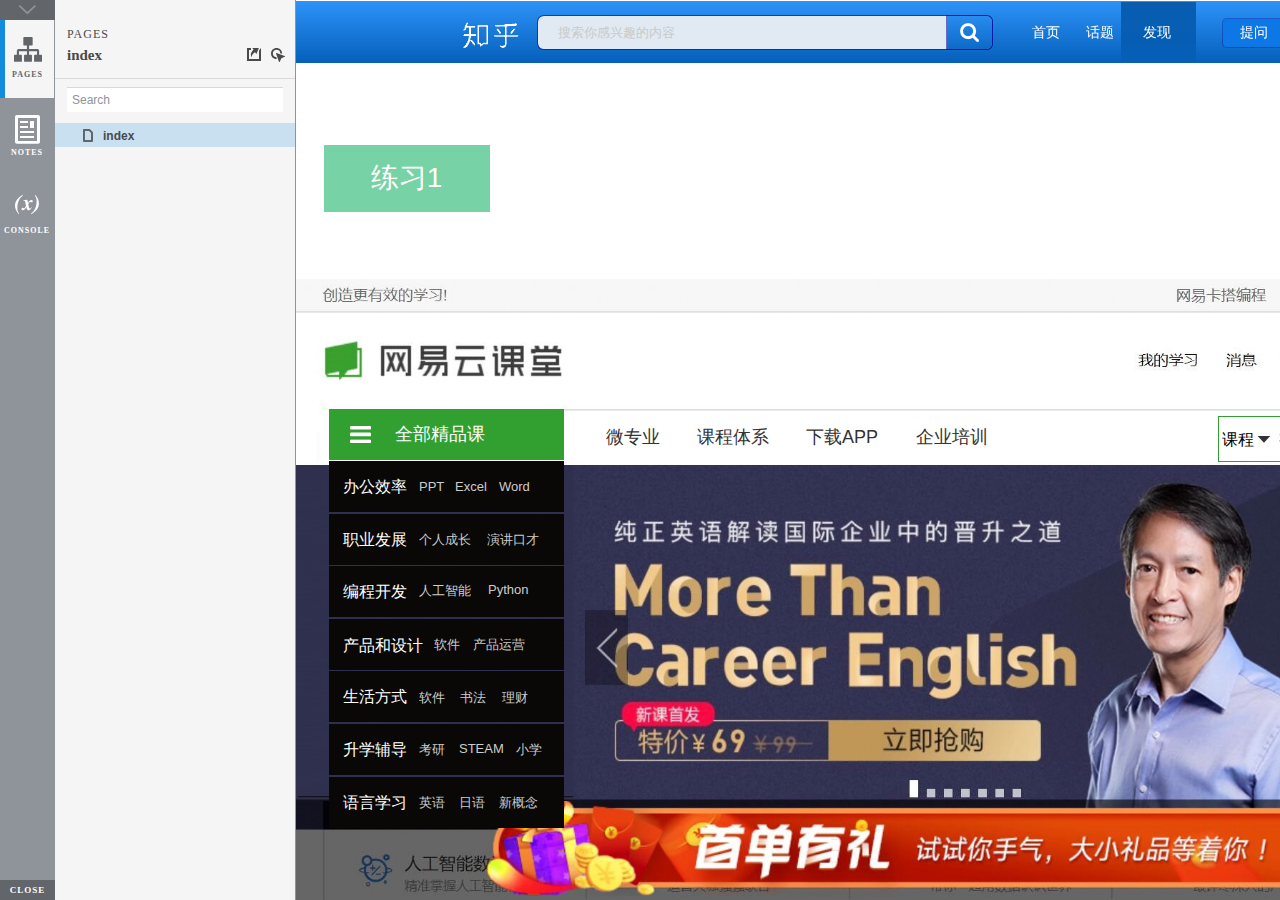
<file: start.html>
<!DOCTYPE html>
<html xmlns="http://www.w3.org/1999/xhtml" xml:lang="en" lang="en">
<head>
    <title>Untitled Document</title>
    <meta http-equiv="X-UA-Compatible" content="IE=edge"/>
    <meta http-equiv="content-type" content="text/html; charset=utf-8" />
    <meta name="viewport" content="width=device-width, initial-scale=1.0" />
    <meta name="apple-mobile-web-app-capable" content="yes" />
    <link type="text/css" href="resources/css/reset.css" rel="Stylesheet" />
    <link type="text/css" href="resources/css/default.css" rel="Stylesheet" />
    <!--<link href='https://fonts.googleapis.com/css?family=Nunito:300' rel='stylesheet' type='text/css'>-->

    <script type="text/javascript">
        if (location.href.toString().indexOf('file://localhost/') == 0) {
            location.href = location.href.toString().replace('file://localhost/', 'file:///');
        }
    </script>

    <!-- 8.0.0.3379 -->
<script src="resources/scripts/jquery-1.7.1.min.js"></script>
<script src="resources/scripts/startPre.js"></script>
<script src="data/document.js"></script>

    <style type="text/css">

#outerContainer {
	width:1000px;
	height:1500px;
}

.vsplitbar {
    width: 3px;
    /*background: #B9B9B9;*/
    border-right: 1px solid #8f949a;
}

.vsplitbar:hover, .vsplitbar.active {
    background: #8f949a;
}

#rightPanel {
    background-color: White;
}

/*#leftPanel {
    min-width: 120px;
}*/

.splitterMask {
   position:absolute;
   top: 0;
   left: 0;
   width: 100%;
   height: 100%;
   overflow: hidden;
   background-image: url(resources/images/transparent.gif);
   z-index: 20000;
}

    </style>
    <script type="text/javascript" language="JavaScript"><!--
        var SITEMAP_COLLAPSE_VAR_NAME = 'c';
        var PLUGIN_VAR_NAME = 'g';
        var FOOTNOTES_VAR_NAME = 'fn';
        var ADAPTIVE_VIEW_VAR_NAME = 'view';
        var lastLeftPanelWidth = 295;
        var toolBarOnly = true;

        // isolate scope
        (function() {
            setUpController();
            
            var configuration = $axure.document.configuration;
            var _settings = {};
            _settings.projectId = configuration.prototypeId;
            _settings.isAxshare = configuration.isAxshare;
            _settings.loadFeedbackPlugin = configuration.loadFeedbackPlugin;
            var cHash = getHashStringVar(SITEMAP_COLLAPSE_VAR_NAME);
            _settings.startCollapsed = cHash == "1";
            if(cHash == "2") closePlayer();
            var gHash = getHashStringVar(PLUGIN_VAR_NAME);
            if(gHash == "") gHash = 1;
            _settings.startPluginGid = gHash;

            $axure.player.settings = _settings;

            $(window).bind('load', function() {
                if(CHROME_5_LOCAL && !$('body').attr('pluginDetected')) {
                    window.location = 'resources/chrome/chrome.html';
                }
            });

            $(document).ready(function() {
                $axure.page.bind('load.start', mainFrame_onload);
                $axure.messageCenter.addMessageListener(messageCenter_message);

                $(document).on('pluginShown', function (event, data) {
                    setVarInCurrentUrlHash('g', data ? data : '');
                });

                $(document).on('pluginCreated', function(event, data) {
                    if($axure.player.settings.startPluginGid == data) {
                        $axure.player.showPlugin(data);
                    }
                });

                if($axure.player.settings.loadFeedbackPlugin) {
                    if($axure.player.settings.isAxshare) {
                        $axure.utils.loadJS('/Scripts/plugins/feedback/feedback8.js');
                    } else {
                        $axure.utils.loadJS('http://share.axure.com/Scripts/plugins/feedback/feedback8.js');
                    }
                }

                if(navigator.userAgent.indexOf("MSIE") >= 0) $('#outerContainer').width('100%');
                initialize();
                if($axure.player.settings.startCollapsed) $('#outerContainer').splitter({ sizeLeft: 0 });
                else $('#outerContainer').splitter({ sizeLeft: lastLeftPanelWidth });
                $('#leftPanel').width(lastLeftPanelWidth);
                
                $(window).resize(function() { resizeContent(); });

                $('#maximizePanelContainer').hide();

                initializeLogo();

                $(window).resize();
                resizeContent();
                
                $axure.player.collapseToBar();

                if($axure.player.settings.startCollapsed) {
                    collapse();
                    $('#leftPanel').width(0);
                }

                if(MOBILE_DEVICE) {
                    $('#interfaceControlFrameMinimizeContainer').height('45px');
                    $('#interfaceControlFrameMinimizeContainer a').height('45px');
                    $('#interfaceControlFrameHeaderContainer').css('margin-top','45px');
                    $('#interfaceControlFrameCloseContainer a').css('padding','10px 0px');
                    $('#maximizePanelContainer').height('45px');//.css('top','inherit').css('bottom','0px');

                    $('body').removeClass('hashover');

                    if(IOS) {
                        $('#rightPanel').css('overflow', 'auto').css('-webkit-overflow-scrolling', 'touch').css('-ms-overflow-x', 'hidden');

                        window.addEventListener("orientationchange", function() {
                            var viewport = document.querySelector("meta[name=viewport]");
                            //so iOS doesn't zoom when switching back to portrait
                            viewport.setAttribute('content', 'width=device-width, initial-scale=1.0, maximum-scale=1.0');
                            viewport.setAttribute('content', 'width=device-width, initial-scale=1.0');
                            resizeContent();
                        }, false);

                        $axure.page.bind('load.start', function() {
                            resizeContent();
                        });
                    }
                }

            });

            function initialize() {
                var legacyQString = getQueryString("Page");
                if (legacyQString.length > 0) {
                    location.href = location.href.substring(0, location.href.indexOf("?")) + "#p=" + legacyQString;
                    return;
                }

                var mainFrame = document.getElementById("mainFrame");
                //if it's local file on safari, test if we can access mainframe after its loaded
                if(SAFARI && document.location.href.indexOf('file://') >= 0) {
                    $(mainFrame).load(function () {
                        var canAccess;
                        try {
                            var mainFrameWindow = mainFrame.contentWindow || mainFrame.contentDocument;
                            mainFrameWindow['safari_file_CORS'] = 'Y';
                            canAccess = mainFrameWindow['safari_file_CORS'] === 'Y';
                        } catch(err) {
                            canAccess = false;
                        }

                        if(!canAccess) window.location = 'resources/chrome/safari.html';
                    });
                }

                mainFrame.contentWindow.location.href = getInitialUrl();
            }

            function initializeLogo() {
                if($axure.document.configuration.logoImagePath) {
                    var image = new Image();
                    image.onload = function() {
                        $('#logoImage').css('max-width', this.width + 'px');
                        $axure.player.resizeContent();
                    };
                    image.src = $axure.document.configuration.logoImagePath;
                
                    $('#interfaceControlFrameLogoImageContainer').html('<img id="logoImage" src="" />');
                    $('#logoImage').attr('src', $axure.document.configuration.logoImagePath).load(function() { resizeContent(); });
                } else $('#interfaceControlFrameLogoImageContainer').hide();

                if ($axure.document.configuration.logoImageCaption) {
                    $('#interfaceControlFrameLogoCaptionContainer').html($axure.document.configuration.logoImageCaption);
                } else $('#interfaceControlFrameLogoCaptionContainer').hide();

                if(!$('#interfaceControlFrameLogoImageContainer').is(':visible') && !$('#interfaceControlFrameLogoCaptionContainer').is(':visible')) {
                    $('#interfaceControlFrameLogoContainer').hide();
                }
            }

            var resizeContent = $axure.player.resizeContent = function() {
                var newHeight = $(window).height();
                var newWidth = $(window).width();

                var controlContainerHeight = newHeight;// - 30;
                if($('#interfaceControlFrameLogoContainer').is(':visible')) controlContainerHeight -= $('#interfaceControlFrameLogoContainer').outerHeight();// + 16;

                $('#outerContainer').height(newHeight).width(newWidth);
                $('.vsplitbar').height(newHeight);
                $('#leftPanel').height(newHeight);
                $('#interfaceControlFrame').height(newHeight);
                $('#interfaceControlFrameContainer').height(newHeight);
                $('#interfaceControlFrameHostContainer').height(controlContainerHeight);

                $('#rightPanel').height(newHeight);
                $('#mainFrame').height(newHeight);

                if($('#leftPanel').is(':visible')) $('#rightPanel').width($(window).width() - $('#leftPanel').width() - 1);// $('.vsplitbar').width());
                else $('#rightPanel').width($(window).width());

                $(document).trigger('ContainerHeightChange',[controlContainerHeight]);

                if(MOBILE_DEVICE) {
                    if(!(getHashStringVar(ADAPTIVE_VIEW_VAR_NAME).length > 0)) $axure.messageCenter.postMessage('setAdaptiveViewForSize', {'width':newWidth, 'height':$('#rightPanel').height()});
                }
            }

            var collapseToBar = $axure.player.collapseToBar = function() {
                lastLeftPanelWidth = $('#leftPanel').width();
                $('#leftPanel').width('55px');
                $('.vsplitbar').hide();
                $('#rightPanel').width($(window).width() - $('#leftPanel').width());
                $(window).resize();
                $('#outerContainer').trigger('resize');
                toolBarOnly = true;
            }

            var expandFromBar = $axure.player.expandFromBar = function() {
                if($('.vsplitbar').is(':visible')) return;

                $('#leftPanel').width(lastLeftPanelWidth);
                $('.vsplitbar').show();
                $('#rightPanel').width($(window).width() - $('#leftPanel').width() - 1);// $('.vsplitbar').width());
                $(window).resize();
                $('#outerContainer').trigger('resize');
                toolBarOnly = false;
            }

        })();

        function messageCenter_message(message, data) {
            if(message == 'expandFrame') expand();
            else if(message == 'getCollapseFrameOnLoad' && $axure.player.settings.startCollapsed && !MOBILE_DEVICE) $axure.messageCenter.postMessage('collapseFrameOnLoad');
        }

        
        function getInitialUrl() {
            var pageName = getHashStringVar("p");
            if(pageName.length > 0) return pageName + ".html";
            else {
                var url = getFirstPageUrl($axure.document.sitemap.rootNodes);
                return (url ? url : "about:blank");
            }
        }

        function getFirstPageUrl(nodes) {
            for (var i = 0; i < nodes.length; i++) {
                var node = nodes[i];
                if (node.url) return node.url;
                else {
                    var hasChildren = (node.children && node.children.length > 0);
                    if (hasChildren) {
                        var url = getFirstPageUrl(node.children);
                        if (url) return url;
                    }
                }
            }
            return null;
        }

        function closePlayer() {
            if($axure.page.location) window.location.href = $axure.page.location;
            else {
                var pageFile = getInitialUrl();
                var currentLocation = window.location.toString();
                window.location.href = currentLocation.substr(0, currentLocation.lastIndexOf("/") + 1) + pageFile;
            }
        }

        function replaceHash(newHash) {
            var currentLocWithoutHash = window.location.toString().split('#')[0];

            //We use replace so that every hash change doesn't get appended to the history stack.
            //We use replaceState in browsers that support it, else replace the location
            if(typeof window.history.replaceState != 'undefined') {
                try {
                    //Chrome 45 (Version 45.0.2454.85 m) started throwing an error here when generated locally (this only happens with sitemap open) which broke all interactions.
                    //try catch breaks the url adjusting nicely when the sitemap is open, but all interactions and forward and back buttons work.
                    //Uncaught SecurityError: Failed to execute 'replaceState' on 'History': A history state object with URL 'file:///C:/Users/Ian/Documents/Axure/HTML/Untitled/start.html#p=home' cannot be created in a document with origin 'null'.
                    window.history.replaceState(null, null, currentLocWithoutHash + newHash);
                } catch(ex) {}
            } else {
                window.location.replace(currentLocWithoutHash + newHash);
            }
        }

        function collapse() {
            setVarInCurrentUrlHash('c', 1);
            if(!toolBarOnly) lastLeftPanelWidth = $('#leftPanel').width();

            $('#maximizePanelContainer').show();
            $('#leftPanel').hide();
            $('.vsplitbar').hide();
            $('#rightPanel').width($(window).width());
            $(window).resize();
            $('#outerContainer').trigger('resize');

            $(document).trigger('sidebarCollapse');

            if(MOBILE_DEVICE) {
                $('#maximizePanelContainer').animate({
                    top:$('#rightPanel').height() - $('#maximizePanelContainer').height()
                }, 300, 'swing', function() {
                    $('#maximizePanelContainer').css('top', 'inherit').css('bottom', '0px');
                });
            }
        }

        function expand() {
            if(MOBILE_DEVICE) {
                $('#maximizePanelContainer').css('top', '0px').css('bottom', 'inherit');
            }

            deleteVarFromCurrentUrlHash('c');
            $('#maximizePanelContainer').hide();
            $('#leftPanel').width(lastLeftPanelWidth);
            $('#leftPanel').show();
            if(!toolBarOnly) {
                $('.vsplitbar').show();
                $('#rightPanel').width($(window).width() - $('#leftPanel').width() - 1);
            } else {
                $axure.player.collapseToBar();
            }
            $(window).resize();
            $('#outerContainer').trigger('resize');

            $(document).trigger('sidebarExpanded');
        }


        function mainFrame_onload() {
            if($axure.page.pageName) document.title = $axure.page.pageName;
        }

        function getQueryString(query) {
            var qstring = self.location.href.split("?");
            if(qstring.length < 2) return "";
            return GetParameter(qstring, query);
        }
        
        function GetParameter(qstring, query) {
            var prms = qstring[1].split("&");
            var frmelements = new Array();
            var currprmeter, querystr = "";

            for(var i = 0; i < prms.length; i++) {
                currprmeter = prms[i].split("=");
                frmelements[i] = new Array();
                frmelements[i][0] = currprmeter[0];
                frmelements[i][1] = currprmeter[1];
            }

            for(j = 0; j < frmelements.length; j++) {
                if(frmelements[j][0].toLowerCase() == query.toLowerCase()) {
                    querystr = frmelements[j][1];
                    break;
                }
            }
            return querystr;
        }
        
        function getHashStringVar(query) {
            var qstring = self.location.href.split("#");
            if(qstring.length < 2) return "";
            return GetParameter(qstring, query);
        }

        function setHashStringVar(currentHash, varName, varVal) {
            var varWithEqual = varName + '=';
            var poundVarWithEqual = varVal === '' ? '' :  '#' + varName + '=' + varVal;
            var ampVarWithEqual = varVal === '' ? '' :  '&' + varName + '=' + varVal;
            var hashToSet = '';

            var pageIndex = currentHash.indexOf('#' + varWithEqual);
            if(pageIndex == -1) pageIndex = currentHash.indexOf('&' + varWithEqual);
            if(pageIndex != -1) {
                var newHash = currentHash.substring(0, pageIndex);

                newHash = newHash == '' ? poundVarWithEqual : newHash + ampVarWithEqual;

                var ampIndex = currentHash.indexOf('&', pageIndex + 1);
                if(ampIndex != -1) {
                    newHash = newHash == '' ? '#' + currentHash.substring(ampIndex + 1) : newHash + currentHash.substring(ampIndex);
                }
                hashToSet = newHash;
            } else if(currentHash.indexOf('#') != -1) {
                hashToSet = currentHash + ampVarWithEqual;
            } else {
                hashToSet = poundVarWithEqual;
            }

            if(hashToSet != '' || varVal == '') {
                return hashToSet;
            }

            return null;
        }

        function setVarInCurrentUrlHash(varName, varVal) {
            var newHash = setHashStringVar(window.location.hash, varName, varVal);

            if(newHash != null) {
                replaceHash(newHash);
            }
        }

        function deleteHashStringVar(currentHash, varName) {
            var varWithEqual = varName + '=';

            var pageIndex = currentHash.indexOf('#' + varWithEqual);
            if(pageIndex == -1) pageIndex = currentHash.indexOf('&' + varWithEqual);
            if(pageIndex != -1) {
                var newHash = currentHash.substring(0, pageIndex);

                var ampIndex = currentHash.indexOf('&', pageIndex + 1);

                //IF begin of string....if none blank, ELSE # instead of & and rest
                //IF in string....prefix + if none blank, ELSE &-rest
                if(newHash == '') { //beginning of string
                    newHash = ampIndex != -1 ? '#' + currentHash.substring(ampIndex + 1) : '';
                } else { //somewhere in the middle
                    newHash = newHash + (ampIndex != -1 ? currentHash.substring(ampIndex) : '');
                }

                return newHash;
            }

            return null;
        }

        function deleteVarFromCurrentUrlHash(varName) {
            var newHash = deleteHashStringVar(window.location.hash, varName);

            if(newHash != null) {
                replaceHash(newHash);
            }
        }
    --></script>
    
    <link type="text/css" rel="Stylesheet" href="plugins/sitemap/styles/sitemap.css" />
    <link type="text/css" rel="Stylesheet" href="plugins/page_notes/styles/page_notes.css" />
    <link type="text/css" rel="Stylesheet" href="plugins/debug/styles/debug.css" />
    <script src="resources/scripts/startPost.js"></script>


    <!--<link type="text/css" rel="Stylesheet" href="plugins/recordplay/styles/recordplay.css" />
    <script type="text/javascript" src="plugins/recordplay/recordplay.js"></script>-->
    

</head>
<body scroll="no" class="hashover">
    <div id="outerContainer">

        <div id="leftPanel">
            <div id="interfaceControlFrame">
                <div id="interfaceControlFrameMinimizeContainer">
                    <a title="Collapse" id="interfaceControlFrameMinimizeButton" onclick="collapse();">&nbsp;</a>
                </div>
                <div id="interfaceControlFrameHeaderContainer">
                    <ul id="interfaceControlFrameHeader"></ul>
                </div>
                <div id="interfaceControlFrameContainer">
                    <div id="interfaceControlFrameLogoContainer">
                        <div id="interfaceControlFrameLogoImageContainer"></div>
                        <div id="interfaceControlFrameLogoCaptionContainer"></div>
                    </div>
                    <div id="interfaceControlFrameHostContainer">
                    </div>
                </div>
                <div id="interfaceControlFrameCloseContainer">
                    <a title="Close" id="interfaceControlFrameCloseButton" onclick="closePlayer();">CLOSE</a>
                </div>
            </div>
        </div>
        <div id="rightPanel">
            <iframe id="mainFrame" name="mainFrame" width="100%" height="100%" src="" frameborder="0" style="display: block;" webkitallowfullscreen mozallowfullscreen allowfullscreen></iframe>
        </div>

    </div>

    <div id="maximizePanelContainer">
        <iframe id="expandFrame" src="resources/expand.html" width="100%" height="100%" scrolling="no" allowtransparency="true" frameborder="0"></iframe>
    </div>

</body>
</html>
</file>
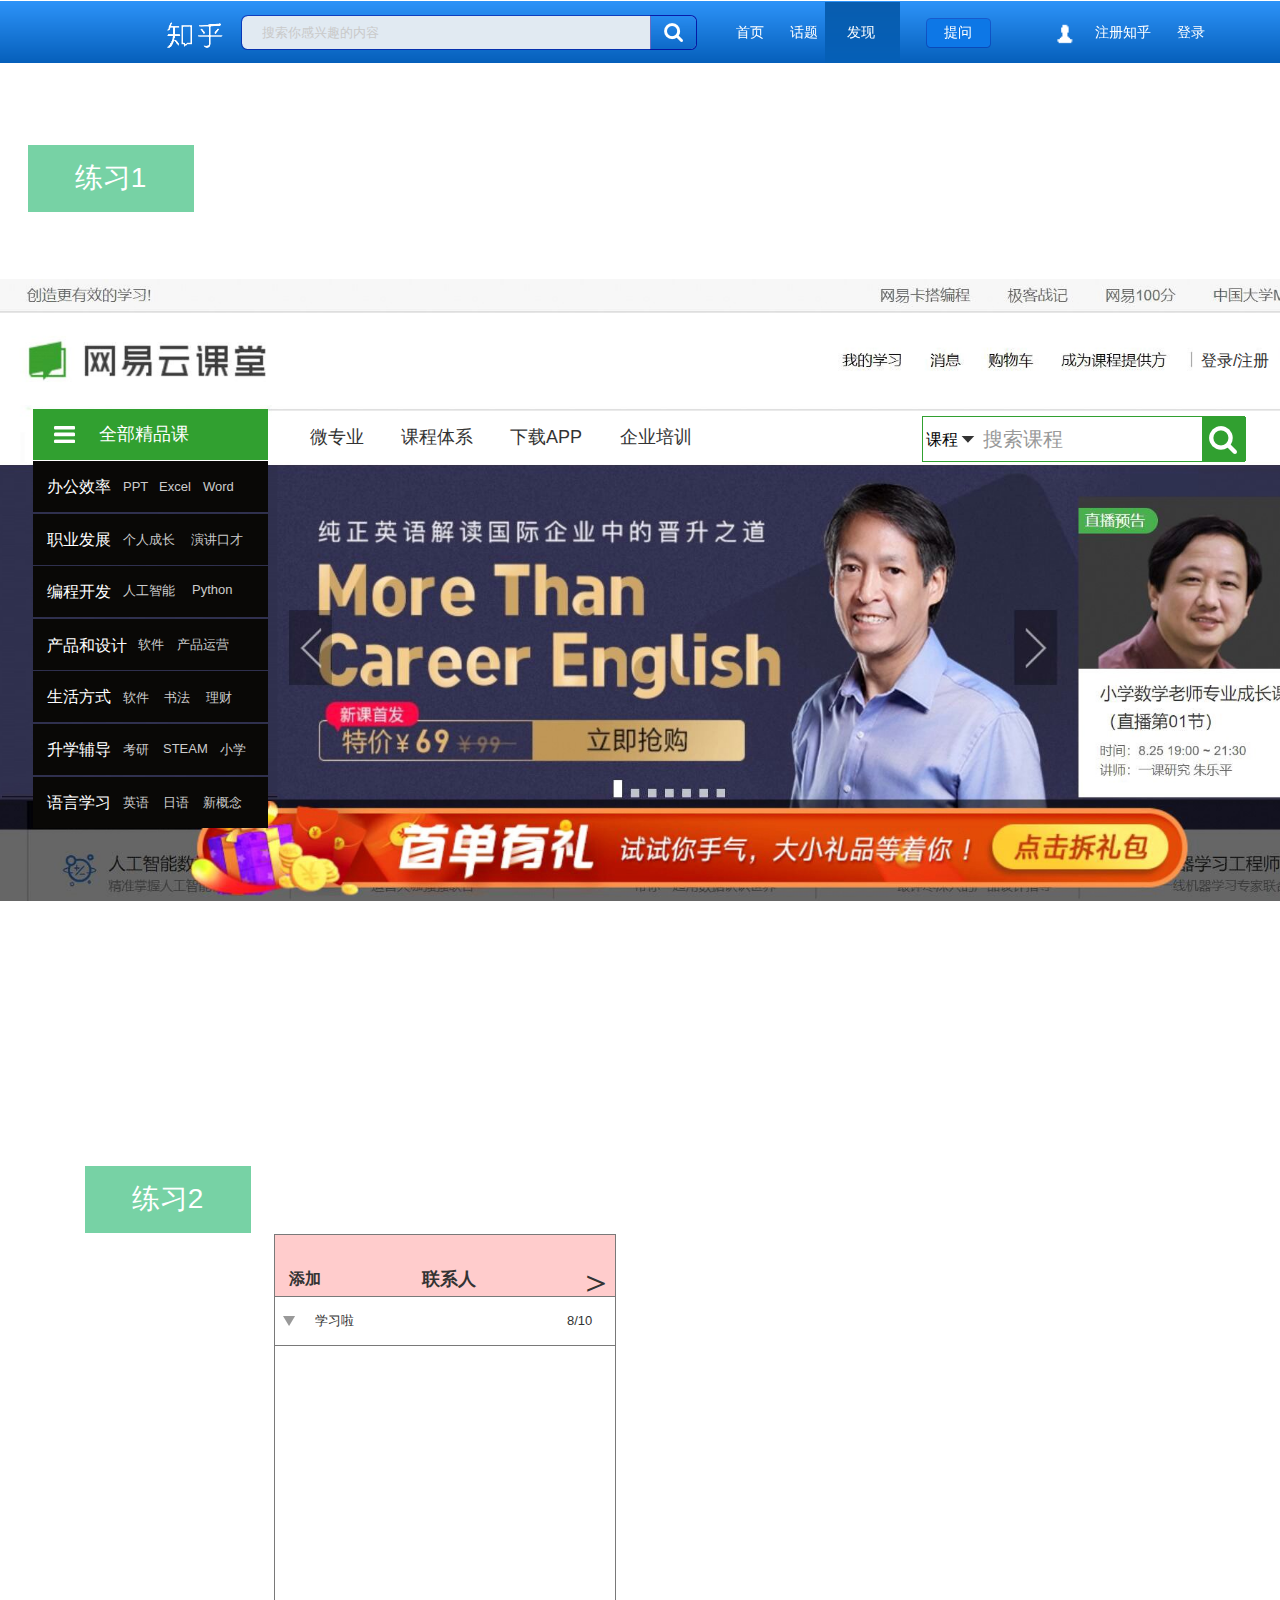
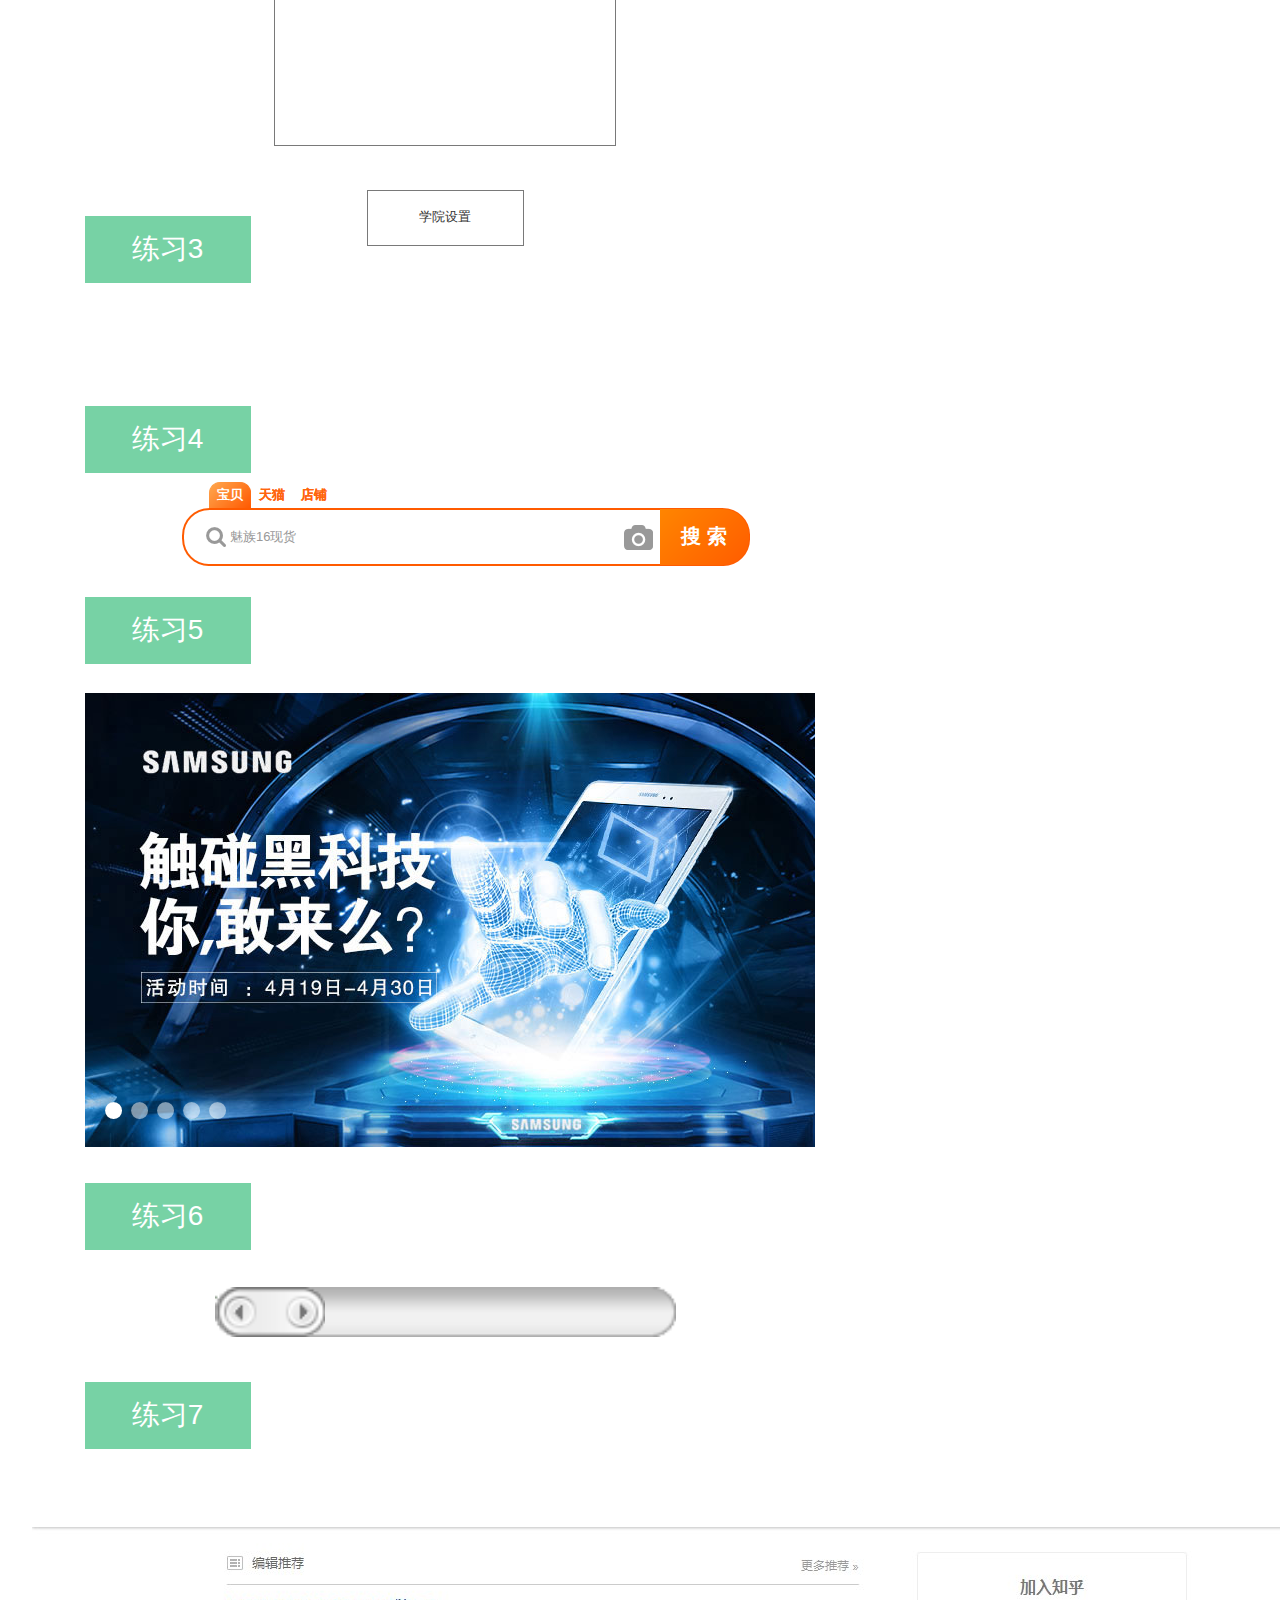
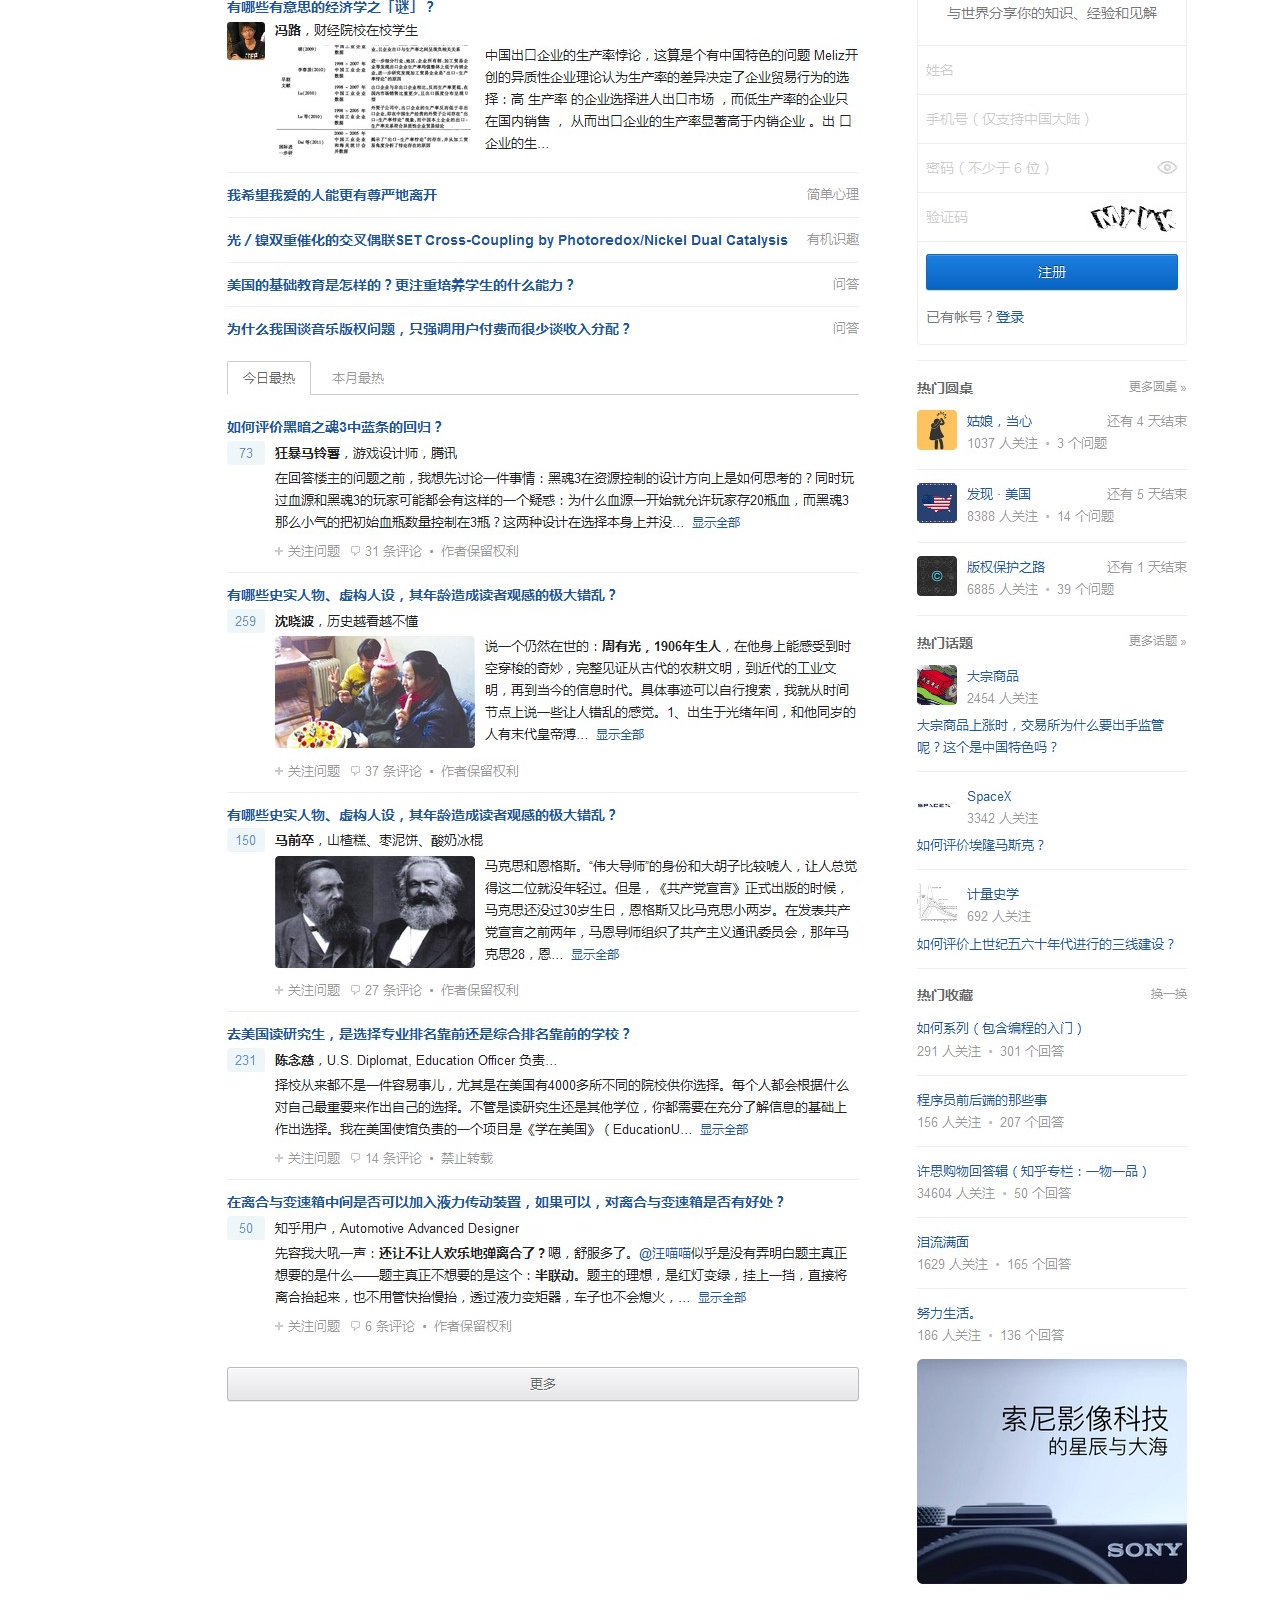
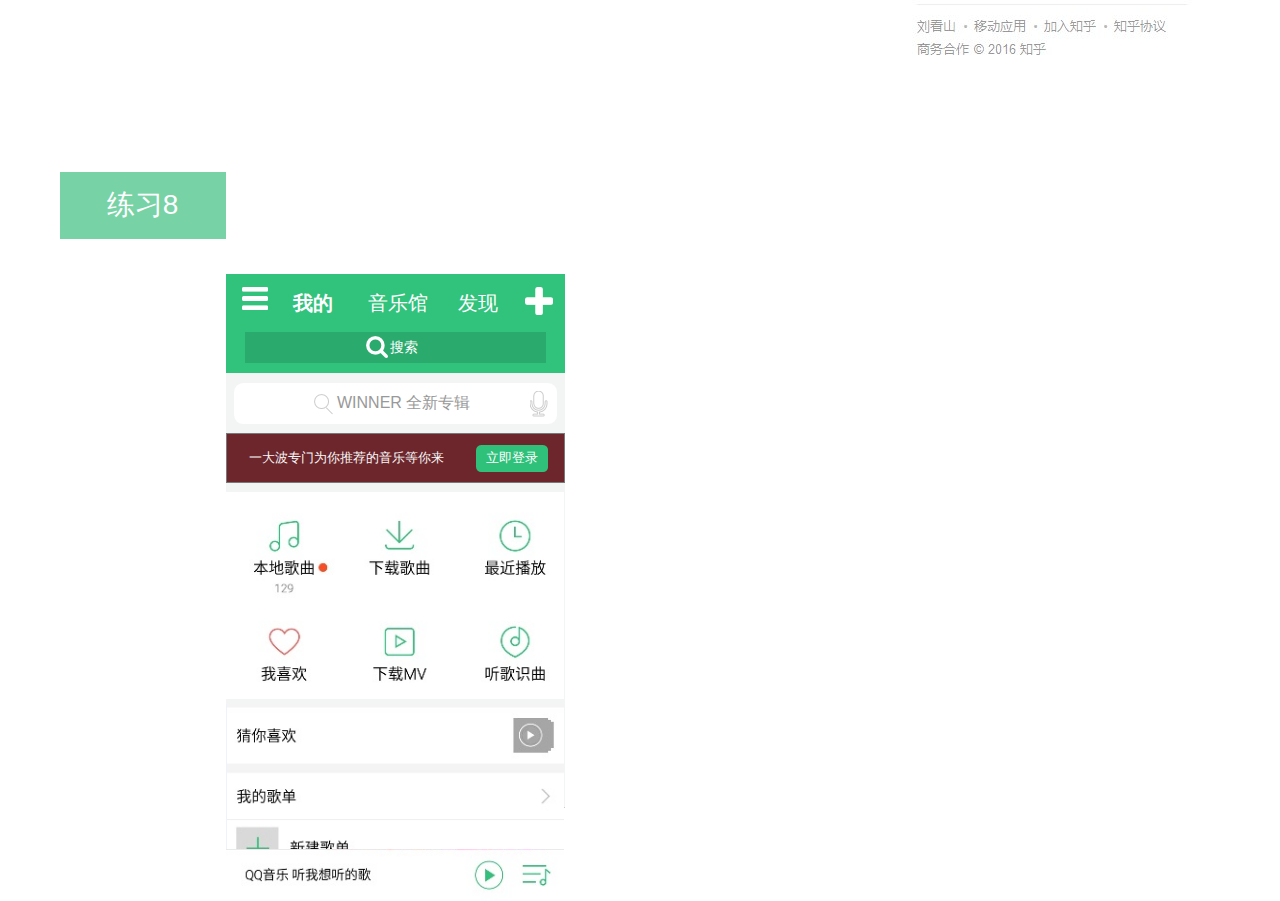
<file: resources/reload.html>
﻿<html>
	<head>
		<title></title>
	</head>
	<body>
	
	<script language="javascript">
	function getUrl() {
      var query = window.location.hash.substring(1);
      var vars = query.split("&&&");
      for (var i=0;i<vars.length;i++) {
        var url = vars[i];
        return decodeURI(url).replace("html%23","html#");
      } 
    }

    var rel = '../';
    var url = getUrl();
    if (url.indexOf(":") > 0 && url.indexOf(":") < 10) rel = '';
	self.location.href = rel + url;
	</script>
	
	</body>
</html>
</file>
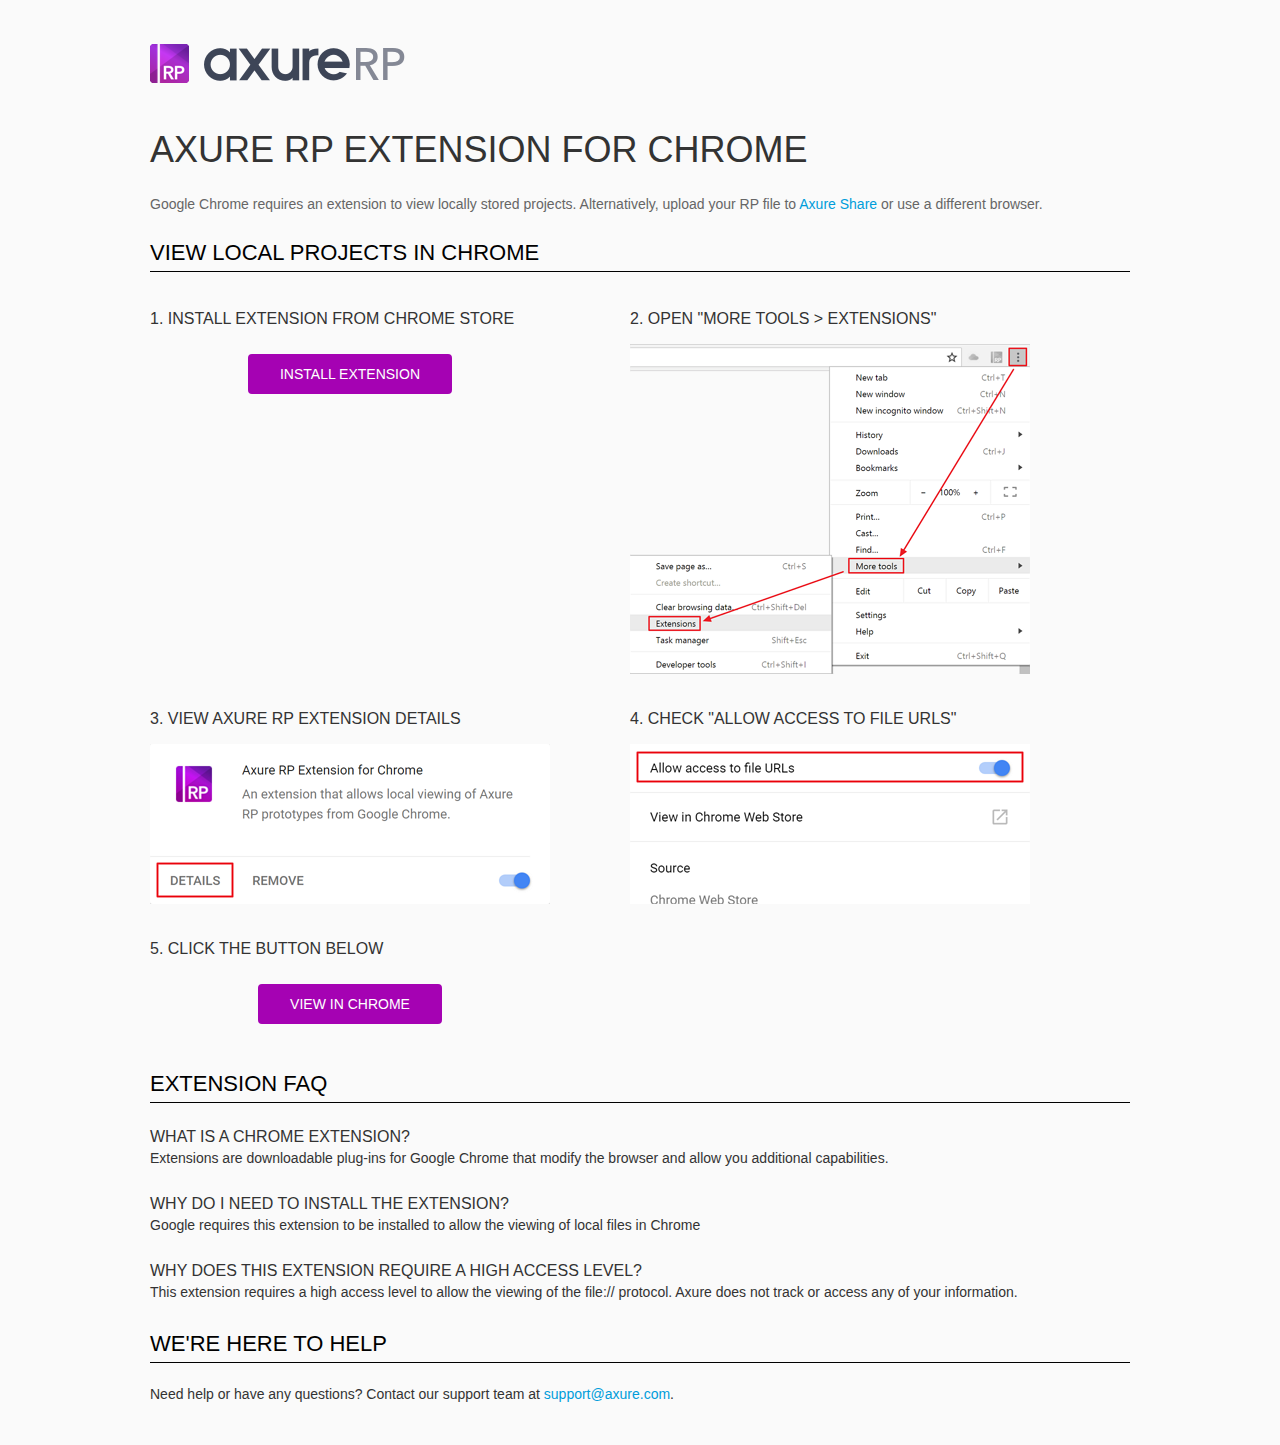
<file: resources/chrome/chrome.html>
<html>
<head>
    <title>Install the Axure RP Chrome Extension</title>
    <style type="text/css">
        *
        {
            font-family: Helvetica, Arial, sans-serif;
        }
        body
        {
            text-align: center;
            background-color: #fafafa;
        }
        p
        {
            font-size: 14px;
            line-height: 18px;
            color: #333333;
        }
        div.container
        {
            width: 980px;
            margin-left: auto;
            margin-right: auto;
            text-align: left;
        }
        a
        {
            text-decoration: none;
            color: #009dda;
        }
        .button
        {
            background: #A502B3;
            font: normal 16px Arial, sans-serif;
            color: #FFFFFF;
            padding: 10px 30px 10px 30px;
            border: 2px solid #A502B3;
            display: inline-block;
            margin-top: 10px;
            text-transform: uppercase;
            font-size: 14px;
	    border-radius: 4px;
        }
        a:hover.button
        {
            border: 2px solid #A502B3;
	    color: #A502B3;
	    background-color: #FFFFFF;
        }
        div.left
        {
            width: 400px;
            float: left;
            margin-right: 80px;
        }
        div.right
        {
            width: 400px;
            float: left;
        }
        div.buttonContainer
        {
            text-align: center;
        }
        h1
        {
            font-size: 36px;
            color: #333333;
            line-height: 50px;
            margin-bottom: 20px;
            font-weight: normal;
        }
        h2
        {
            font-size: 24px;
            font-weight: normal;
            color: #08639C;
            text-align: center;
        }
        h3
        {
            font-size: 16px;
            color: #333333;
            font-weight: normal;
	    text-transform: uppercase;
        }
        .heading
        {
            border-bottom: 1px solid black;
	    height: 36px;
            line-height: 36px;
            font-size: 22px;
            color: #000000;

        }
        span.faq
        {
            font-size: 16px;
	    line-height: 24px;
            font-weight: normal;
	    text-transform: uppercase;
            color: #333333;
            display: block;
        }
    </style>
</head>
<body>
    <div class="container">
        <br />
        <br />
        <img src="axure_logo.png" alt="axure" />
        <br />
	<br />
        <h1>
            AXURE RP EXTENSION FOR CHROME</h1>
        <p style="font-size: 14px; color: #666666; margin-top: 10px;">
            Google Chrome requires an extension to view locally stored projects. Alternatively,
            upload your RP file to <a href="https://share.axure.com">Axure Share</a> or use a different
            browser.</p>
        <h3 class="heading">
            VIEW LOCAL PROJECTS IN CHROME</h3>
        <div class="left">
            <h3>
                1. Install Extension from Chrome Store</h3>
            <div class="buttonContainer">
                <a class="button" href="https://chrome.google.com/webstore/detail/dogkpdfcklifaemcdfbildhcofnopogp"
                    target="_blank">Install Extension</a>
            </div>
        </div>
        <div class="right">
            <h3>
                2. Open "More Tools > Extensions"</h3>
            <img src="extensions.png" alt="extensions"/>
        </div>
        <div style="clear: both; height: 20px;">
            &nbsp;</div>
       <div class="left">
            <h3>
                3. View Axure RP Extension Details</h3>
            <img src="details.png" alt="extension details"/>
            </div>
	<div class="right">
            <h3>
                4. Check "Allow access to file URLs"</h3>
            <img src="allow-access.png" alt="allow access"/>
        </div>
   <div style="clear: both; height: 20px;">
            &nbsp;</div>
        <div class="left">
            <h3>
                5. Click the button below</h3>
            <div class="buttonContainer">
                <a class="button" href="../../start.html">View in Chrome</a>
            </div>
        </div>
        <div style="clear: both; height: 20px;">
        </div>
        <h3 class="heading">
            EXTENSION FAQ</h3>
        <p>
            <span class="faq">What is a Chrome Extension?</span> Extensions are downloadable
            plug-ins for Google Chrome that modify the browser
            and allow you additional capabilities.
        </p>
        <p style="margin-top: 25px;">
            <span class="faq">Why do I need to install the extension?</span> Google requires
            this extension to be installed to allow the viewing of local files in
            Chrome
        </p>
        <p style="margin-top: 25px; margin-bottom: 25px;">
            <span class="faq">Why does this extension require a high access level?</span> This
            extension requires a high access level to allow the viewing of the file://
            protocol. Axure does not track or access any of your information.
        </p>
        <h3 class="heading">
           WE'RE HERE TO HELP</h3>
        <p>
            Need help or have any questions? Contact our support team at <a href="mailto:support@axure.com">
                support@axure.com</a>.
        </p>
        <div style="clear: both; height: 20px;">
        </div>
    </div>
</body>
</html>
</file>
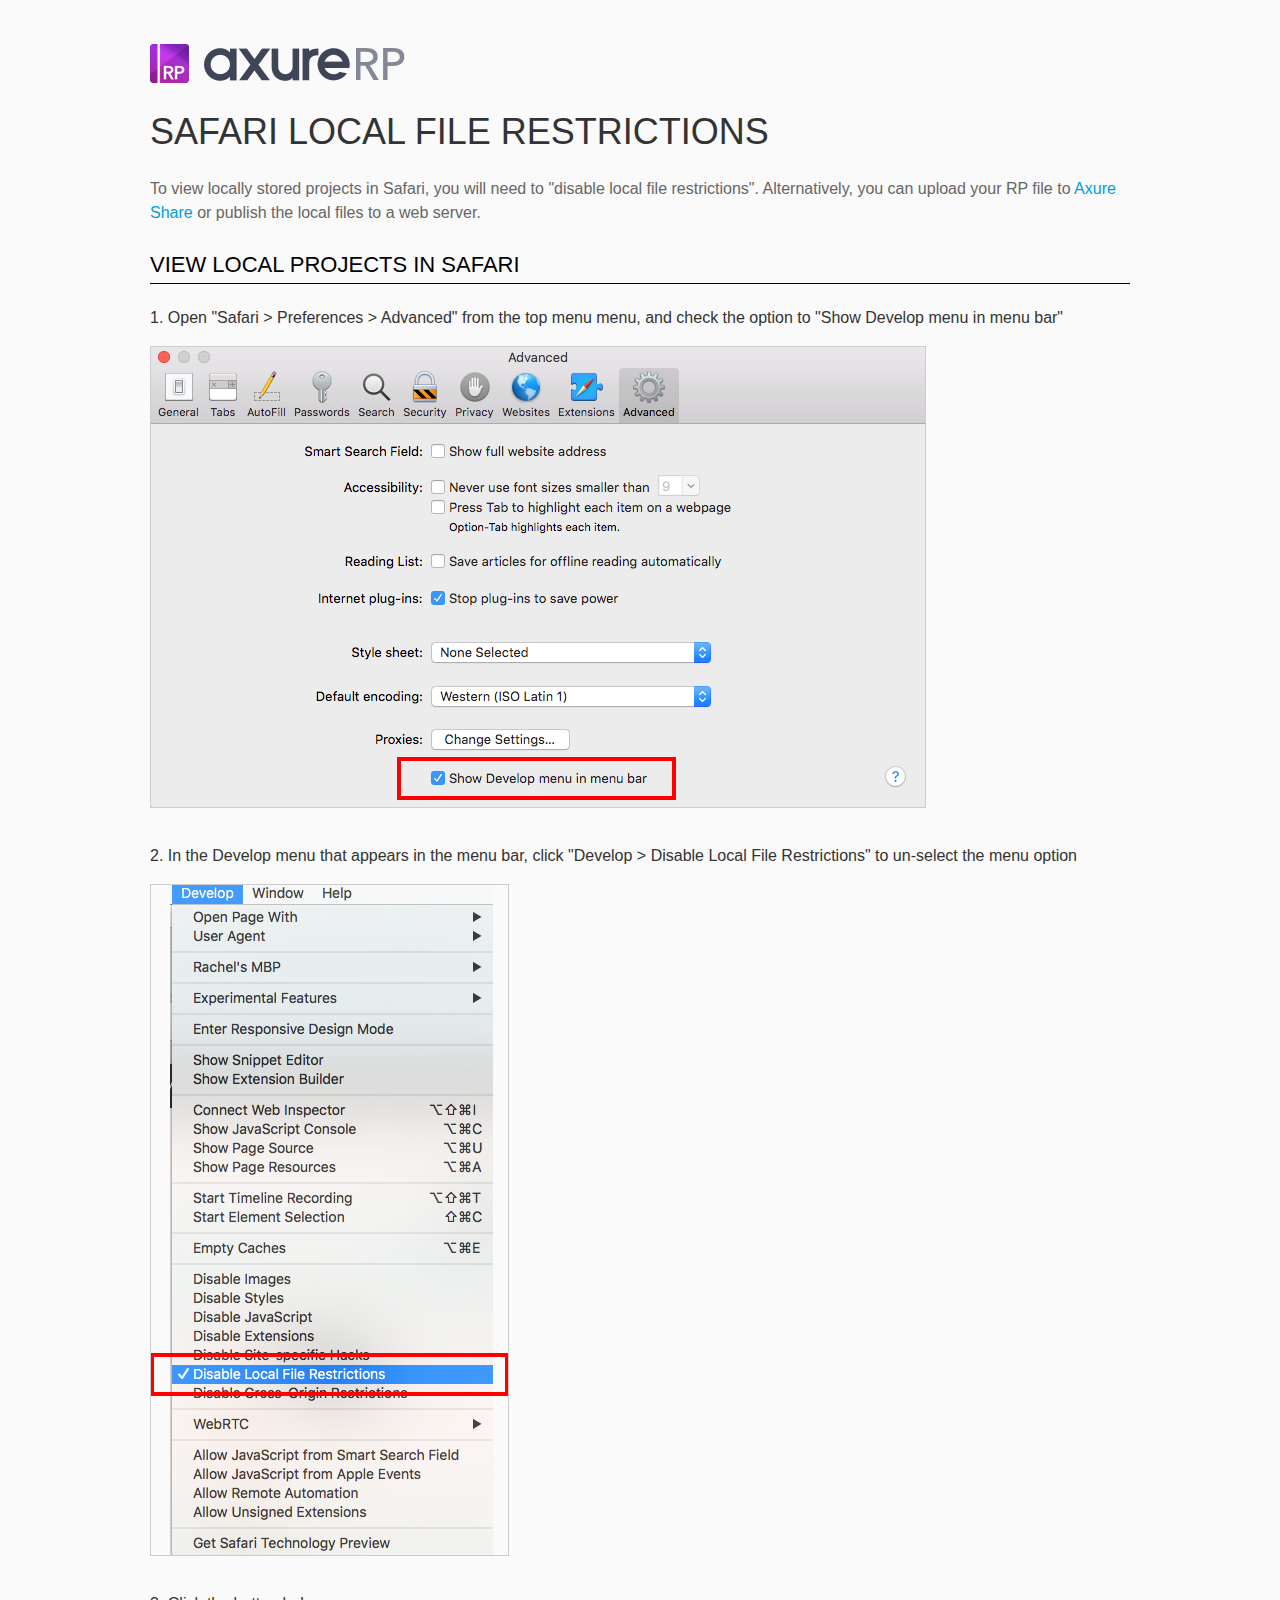
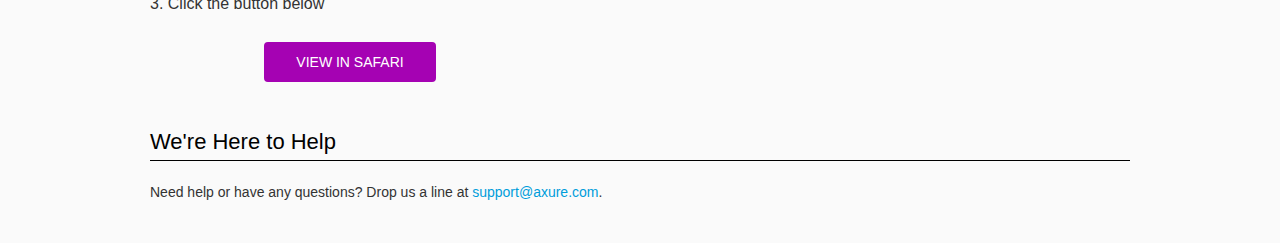
<file: resources/chrome/safari.html>
<html>
<head>
    <title>Axure RP - Safari Local File Restrictions</title>
    <style type="text/css">
        *
        {
            font-family: Helvetica, Arial, sans-serif;
        }
        body
        {
            text-align: center;
            background-color: #fafafa;
        }
        p
        {
            font-size: 14px;
            line-height: 18px;
            color: #333333;
        }
        div.container
        {
            width: 980px;
            margin-left: auto;
            margin-right: auto;
            text-align: left;
        }
        a
        {
            text-decoration: none;
            color: #009dda;
        }
        .button
        {
            background: #A502B3;
            font: normal 16px Arial, sans-serif;
            color: #FFFFFF;
            padding: 10px 30px 10px 30px;
            border: 2px solid #A502B3;
            display: inline-block;
            margin-top: 10px;
            text-transform: uppercase;
            font-size: 14px;
	    border-radius: 4px;
        }
        a:hover.button
        {
            border: 2px solid #A502B3;
	    color: #A502B3;
	    background-color: #FFFFFF;
        }
        div.left
        {
            width: 400px;
            float: left;
            margin-right: 80px;
        }
        div.right
        {
            width: 400px;
            float: left;
        }
        div.buttonContainer
        {
            text-align: center;
        }
        h1
        {
            font-size: 36px;
            color: #333333;
            line-height: 50px;
            margin-bottom: 20px;
            font-weight: normal;
        }
        h2
        {
            font-size: 24px;
            font-weight: normal;
            color: #08639C;
            text-align: center;
        }
        h3
        {
            font-size: 16px;
            line-height: 24px;
            color: #333333;
            font-weight: normal;
        }
        .heading
        {
            border-bottom: 1px solid black;
	    height: 36px;
            line-height: 36px;
            font-size: 22px;
            color: #000000;
        }
        span.faq
        {
            font-size: 16px;
            font-weight: normal;
	    text-transform: uppercase;
            color: #333333;
            display: block;
        }
    </style>
</head>
<body>
    <div class="container">
        <br />
        <br />
        <img src="axure_logo.png" alt="axure" />
        <br />
        <h1>
            SAFARI LOCAL FILE RESTRICTIONS</h1>
        <p style="font-size: 16px; line-height: 24px; color: #666666; margin-top: 10px;">
            To view locally stored projects in Safari, you will need to "disable local file restrictions". Alternatively,
            you can upload your RP file to <a href="https://share.axure.com">Axure Share</a> or publish the local files to a web server.</p>
        <h3 class="heading">
            VIEW LOCAL PROJECTS IN SAFARI</h3>
        <div class="">
            <h3>
                1. Open "Safari > Preferences > Advanced" from the top menu menu, and check the option to "Show Develop menu in menu bar"</h3>
            <img src="safari_advanced.png" alt="advanced" />
        </div>
        <div style="clear: both; height: 20px;">
            &nbsp;
        </div>
        <div class="">
            <h3>
                2. In the Develop menu that appears in the menu bar, click "Develop > Disable Local File Restrictions" to un-select the menu option</h3>
            <img src="safari_restrictions.png" alt="extensions" />
        </div>
        <div style="clear: both; height: 20px;">
            &nbsp;</div>
        <div class="left">
            <h3>
                3. Click the button below
            </h3>
            <div class="buttonContainer">
                <a class="button" href="../../start.html">View in Safari</a>
            </div>
        </div>
        <div style="clear: both; height: 20px;">
        </div>
        <h3 class="heading">
            We're Here to Help</h3>
        <p>
            Need help or have any questions? Drop us a line at <a href="mailto:support@axure.com">
                support@axure.com</a>.
        </p>
        <div style="clear: both; height: 20px;">
        </div>
    </div>
</body>
</html>
</file>
<file: resources/css/axure_rp_page.css>
﻿/* so the window resize fires within a frame in IE7 */
html, body {
    height: 100%;
}

a {
    color: inherit;
}

p {
    margin: 0px;
    text-rendering: optimizeLegibility;
    font-feature-settings: "kern" 1;
    -webkit-font-feature-settings: "kern";
    -moz-font-feature-settings: "kern";
    -moz-font-feature-settings: "kern=1";
    font-kerning: normal;
}

iframe {
    background: #FFFFFF;
}

/* to match IE with C, FF */
input {
    padding: 1px 0px 1px 0px;
    box-sizing: border-box;
    -moz-box-sizing: border-box;
}

textarea {
    margin: 0px;
    box-sizing: border-box;
    -moz-box-sizing: border-box;
}

div.intcases {
    font-family: arial; 
    font-size: 12px;
    text-align:left; 
    border:1px solid #AAA; 
    background:#FFF none repeat scroll 0% 0%; 
    z-index:9999; 
    visibility:hidden; 
    position:absolute;
    padding: 0px;
    border-radius: 3px;
    white-space: nowrap;
}

div.intcaselink {
    cursor: pointer;
    padding: 3px 8px 3px 8px;
    margin: 5px;
    background:#EEE none repeat scroll 0% 0%; 
    border:1px solid #AAA;
    border-radius: 3px;
}

div.refpageimage {
    position: absolute;
    left: 0px;
    top: 0px;
    font-size: 0px;
    width: 16px;
    height: 16px;
    cursor: pointer;
    background-image: url(images/newwindow.gif);
    background-repeat: no-repeat;
}

div.annnoteimage {
    position: absolute;
    left: 0px;
    top: 0px;
    font-size: 0px;
    /*width: 16px;
    height: 12px;*/
    cursor: help;
    /*background-image: url(images/note.gif);*/
    /*background-repeat: no-repeat;*/
    width: 13px;
    height: 12px;
    padding-top: 1px;
    text-align: center;
    background-color: #138CDD;
    -moz-box-shadow: 1px 1px 3px #aaa;
    -webkit-box-shadow: 1px 1px 3px #aaa;
    box-shadow: 1px 1px 3px #aaa;
}

div.annnoteline {
    display: inline-block;
    width: 9px;
    height: 1px;
    border-bottom: 1px solid white;
    margin-top: 1px;
}

div.annnotelabel {
    position: absolute;
    left: 0px;
    top: 0px;
    font-family: Helvetica,Arial;
    font-size: 10px;
    /*border: 1px solid rgb(166,221,242);*/
    cursor: help;
    /*background:rgb(0,157,217) none repeat scroll 0% 0%;*/ 
    padding: 1px 3px 1px 3px;
    white-space: nowrap;
    color: white;
    
    background-color: #138CDD;
    -moz-box-shadow: 1px 1px 3px #aaa;
    -webkit-box-shadow: 1px 1px 3px #aaa;
    box-shadow: 1px 1px 3px #aaa;
}

.annotation {
    font-size: 12px;
    padding-left: 2px;
    margin-bottom: 5px;
}

.annotationName {
    /*font-size: 13px;
    font-weight: bold;
    margin-bottom: 3px;
    white-space: nowrap;*/

    font-family: 'Trebuchet MS';
    font-size: 14px;
    font-weight: bold;
    margin-bottom: 5px;
    white-space: nowrap;
}

.annotationValue {
    font-family: Arial, Helvetica, Sans-Serif;
    font-size: 12px;
    color: #4a4a4a;
    line-height: 21px;
    margin-bottom: 20px;
}

.noteLink {
    text-decoration: inherit;
    color: inherit;
}

.noteLink:hover {
    background-color: white;
}

/* this is a fix for the issue where dialogs jump around and takes the text-align from the body */
.dialogFix {
    position:absolute;
    text-align:left;
    border: 1px solid #8f949a;
}


@keyframes pulsate {
  from {
    box-shadow: 0 0 10px #15d6ba;
  }
  to {
    box-shadow: 0 0 20px #15d6ba;
  }
}

@-webkit-keyframes pulsate {
  from {
    -webkit-box-shadow: 0 0 10px #15d6ba;
    box-shadow: 0 0 10px #15d6ba;
  }
  to {
    -webkit-box-shadow: 0 0 20px #15d6ba;
    box-shadow: 0 0 20px #15d6ba;
  }
}
 
@-moz-keyframes pulsate {
  from {
    -moz-box-shadow: 0 0 10px #15d6ba;
    box-shadow: 0 0 10px #15d6ba;
  }
  to {
    -moz-box-shadow: 0 0 20px #15d6ba;
    box-shadow: 0 0 20px #15d6ba;
  }
}

.legacyPulsateBorder {
    /*border: 5px solid #15d6ba;
    margin: -5px;*/
    -moz-box-shadow: 0 0 10px 3px #15d6ba;
    box-shadow: 0 0 10px 3px #15d6ba;
}

.pulsateBorder {
  animation-name: pulsate;
  animation-timing-function: ease-in-out;
  animation-duration: 0.9s;
  animation-iteration-count: infinite;
  animation-direction: alternate;
  
  -webkit-animation-name: pulsate;
  -webkit-animation-timing-function: ease-in-out;
  -webkit-animation-duration: 0.9s;
  -webkit-animation-iteration-count: infinite;
  -webkit-animation-direction: alternate;

  -moz-animation-name: pulsate;
  -moz-animation-timing-function: ease-in-out;
  -moz-animation-duration: 0.9s;
  -moz-animation-iteration-count: infinite;
  -moz-animation-direction: alternate;
}

.ax_default_hidden, .ax_default_unplaced{
    display: none;
    visibility: hidden;
}

.widgetNoteSelected {
    -moz-box-shadow: 0 0 10px 3px #138CDD;
    box-shadow: 0 0 10px 3px #138CDD;
    /*-moz-box-shadow: 0 0 20px #3915d6;
    box-shadow: 0 0 20px #3915d6;*/
    /*border: 3px solid #3915d6;*/
    /*margin: -3px;*/
}


.singleImg {
    display: none;
    visibility: hidden;
}
</file>
<file: data/styles.css>
﻿.ax_default {
  font-family:'Arial Normal', 'Arial';
  font-weight:400;
  font-style:normal;
  font-size:13px;
  color:#333333;
  text-align:center;
  line-height:normal;
}
.box_1 {
}
.box_2 {
}
.ellipse {
}
._形状 {
}
.image {
}
.placeholder {
}
.button {
}
.primary_button {
  color:#FFFFFF;
}
.link_button {
  color:#169BD5;
}
._一级标题 {
  font-family:'Arial Normal', 'Arial';
  font-weight:bold;
  font-style:normal;
  font-size:32px;
  text-align:left;
}
._二级标题 {
  font-family:'Arial Normal', 'Arial';
  font-weight:bold;
  font-style:normal;
  font-size:24px;
  text-align:left;
}
._三级标题 {
  font-family:'Arial Normal', 'Arial';
  font-weight:bold;
  font-style:normal;
  font-size:18px;
  text-align:left;
}
._四级标题 {
  font-family:'Arial Normal', 'Arial';
  font-weight:bold;
  font-style:normal;
  font-size:14px;
  text-align:left;
}
._五级标题 {
  font-family:'Arial Normal', 'Arial';
  font-weight:bold;
  font-style:normal;
  text-align:left;
}
._六级标题 {
  font-family:'Arial Normal', 'Arial';
  font-weight:bold;
  font-style:normal;
  font-size:10px;
  text-align:left;
}
.label {
  font-size:14px;
  text-align:left;
}
._文本段落 {
  text-align:left;
}
.line {
}
.arrow {
}
.text_field {
  color:#000000;
  text-align:left;
}
.text_area {
  color:#000000;
  text-align:left;
}
.droplist {
  color:#000000;
  text-align:left;
}
.list_box {
  color:#000000;
  text-align:left;
}
.checkbox {
  font-size:36px;
  text-align:left;
}
.radio_button {
  text-align:left;
}
._流程形状 {
}
.html_button {
  text-align:center;
}
.tree_node {
  text-align:left;
}
.table_cell {
}
.menu_item {
}
.new_style1 {
  color:#000000;
  text-align:left;
}
.icon {
}
.new_style11 {
  color:#000000;
}
.new_style {
  color:#000000;
}
</file>
<file: files/index/styles.css>
﻿body {
  margin:0px;
  background-image:none;
  position:static;
  left:auto;
  width:1378px;
  margin-left:0;
  margin-right:0;
  text-align:left;
}
#base {
  position:absolute;
  z-index:0;
}
#u0 {
  position:absolute;
  left:32px;
  top:3067px;
}
#u0_state0 {
  position:relative;
  left:0px;
  top:0px;
  width:1350px;
  height:1854px;
  background-image:none;
}
#u0_state0_content {
  border-width:0px;
  position:absolute;
  left:0px;
  top:0px;
  width:1px;
  height:1px;
}
#u1_img {
  border-width:0px;
  position:absolute;
  left:0px;
  top:0px;
  width:1349px;
  height:1793px;
}
#u1 {
  border-width:0px;
  position:absolute;
  left:0px;
  top:60px;
  width:1349px;
  height:1793px;
}
#u1_text {
  border-width:0px;
  position:absolute;
  left:0px;
  top:0px;
  width:0px;
  visibility:hidden;
  word-wrap:break-word;
}
#u2 {
  position:fixed;
  left:0px;
  top:0px;
}
#u2_state0 {
  position:relative;
  left:0px;
  top:0px;
  width:1398px;
  height:66px;
  background-image:none;
}
#u2_state0_content {
  border-width:0px;
  position:absolute;
  left:0px;
  top:0px;
  width:1px;
  height:1px;
}
#u3_img {
  border-width:0px;
  position:absolute;
  left:0px;
  top:0px;
  width:1398px;
  height:62px;
}
#u3 {
  border-width:0px;
  position:absolute;
  left:0px;
  top:1px;
  width:1397px;
  height:61px;
}
#u3_text {
  border-width:0px;
  position:absolute;
  left:0px;
  top:0px;
  width:0px;
  visibility:hidden;
  word-wrap:break-word;
}
#u4_img {
  border-width:0px;
  position:absolute;
  left:0px;
  top:0px;
  width:75px;
  height:61px;
}
#u4 {
  border-width:0px;
  position:absolute;
  left:825px;
  top:2px;
  width:74px;
  height:60px;
}
#u4_text {
  border-width:0px;
  position:absolute;
  left:0px;
  top:0px;
  width:0px;
  visibility:hidden;
  word-wrap:break-word;
}
#u5_img {
  border-width:0px;
  position:absolute;
  left:0px;
  top:0px;
  width:101px;
  height:65px;
}
#u5 {
  border-width:0px;
  position:absolute;
  left:140px;
  top:0px;
  width:101px;
  height:65px;
}
#u5_text {
  border-width:0px;
  position:absolute;
  left:0px;
  top:0px;
  width:0px;
  visibility:hidden;
  word-wrap:break-word;
}
#u6_img {
  border-width:0px;
  position:absolute;
  left:0px;
  top:0px;
  width:456px;
  height:35px;
}
#u6 {
  border-width:0px;
  position:absolute;
  left:241px;
  top:15px;
  width:455px;
  height:34px;
}
#u6_text {
  border-width:0px;
  position:absolute;
  left:0px;
  top:0px;
  width:0px;
  visibility:hidden;
  word-wrap:break-word;
}
#u7 {
  border-width:0px;
  position:absolute;
  left:260px;
  top:20px;
  width:396px;
  height:25px;
}
#u7_input {
  position:absolute;
  left:0px;
  top:0px;
  width:396px;
  height:25px;
  background-color:#E1EAF2;
  font-family:'Arial Normal', 'Arial';
  font-weight:400;
  font-style:normal;
  font-size:13px;
  text-decoration:none;
  color:#000000;
  text-align:left;
  border-color:transparent;
  outline-style:none;
}
#u8_img {
  border-width:0px;
  position:absolute;
  left:0px;
  top:0px;
  width:47px;
  height:35px;
}
#u8 {
  border-width:0px;
  position:absolute;
  left:650px;
  top:15px;
  width:46px;
  height:34px;
}
#u8_text {
  border-width:0px;
  position:absolute;
  left:0px;
  top:0px;
  width:0px;
  visibility:hidden;
  word-wrap:break-word;
}
#u9_img {
  border-width:0px;
  position:absolute;
  left:0px;
  top:0px;
  width:19px;
  height:19px;
}
#u9 {
  border-width:0px;
  position:absolute;
  left:664px;
  top:23px;
  width:18px;
  height:18px;
}
#u9_text {
  border-width:0px;
  position:absolute;
  left:0px;
  top:0px;
  width:0px;
  visibility:hidden;
  word-wrap:break-word;
}
#u10_img {
  border-width:0px;
  position:absolute;
  left:0px;
  top:0px;
  width:30px;
  height:17px;
}
#u10 {
  border-width:0px;
  position:absolute;
  left:736px;
  top:24px;
  width:29px;
  height:16px;
  color:#FFFFFF;
}
#u10_text {
  border-width:0px;
  position:absolute;
  left:0px;
  top:0px;
  width:29px;
  white-space:nowrap;
}
#u11_img {
  border-width:0px;
  position:absolute;
  left:0px;
  top:0px;
  width:30px;
  height:17px;
}
#u11 {
  border-width:0px;
  position:absolute;
  left:790px;
  top:24px;
  width:29px;
  height:16px;
  color:#FFFFFF;
}
#u11_text {
  border-width:0px;
  position:absolute;
  left:0px;
  top:0px;
  width:29px;
  white-space:nowrap;
}
#u12_img {
  border-width:0px;
  position:absolute;
  left:0px;
  top:0px;
  width:30px;
  height:17px;
}
#u12 {
  border-width:0px;
  position:absolute;
  left:847px;
  top:24px;
  width:29px;
  height:16px;
  color:#FFFFFF;
}
#u12_text {
  border-width:0px;
  position:absolute;
  left:0px;
  top:0px;
  width:29px;
  white-space:nowrap;
}
#u13_img {
  border-width:0px;
  position:absolute;
  left:0px;
  top:0px;
  width:65px;
  height:30px;
}
#u13 {
  border-width:0px;
  position:absolute;
  left:926px;
  top:18px;
  width:64px;
  height:29px;
  font-size:14px;
}
#u13_text {
  border-width:0px;
  position:absolute;
  left:2px;
  top:6px;
  width:60px;
  word-wrap:break-word;
}
#u14_img {
  border-width:0px;
  position:absolute;
  left:0px;
  top:0px;
  width:39px;
  height:40px;
}
#u14 {
  border-width:0px;
  position:absolute;
  left:1046px;
  top:12px;
  width:39px;
  height:40px;
}
#u14_text {
  border-width:0px;
  position:absolute;
  left:0px;
  top:0px;
  width:0px;
  visibility:hidden;
  word-wrap:break-word;
}
#u15_img {
  border-width:0px;
  position:absolute;
  left:0px;
  top:0px;
  width:58px;
  height:17px;
}
#u15 {
  border-width:0px;
  position:absolute;
  left:1095px;
  top:24px;
  width:57px;
  height:16px;
  color:#FFFFFF;
}
#u15_text {
  border-width:0px;
  position:absolute;
  left:0px;
  top:0px;
  width:57px;
  white-space:nowrap;
}
#u16_img {
  border-width:0px;
  position:absolute;
  left:0px;
  top:0px;
  width:30px;
  height:17px;
}
#u16 {
  border-width:0px;
  position:absolute;
  left:1177px;
  top:24px;
  width:29px;
  height:16px;
  color:#FFFFFF;
}
#u16_text {
  border-width:0px;
  position:absolute;
  left:0px;
  top:0px;
  width:29px;
  white-space:nowrap;
}
#u17_img {
  border-width:0px;
  position:absolute;
  left:0px;
  top:0px;
  width:1354px;
  height:622px;
}
#u17 {
  border-width:0px;
  position:absolute;
  left:-3px;
  top:279px;
  width:1354px;
  height:622px;
}
#u17_text {
  border-width:0px;
  position:absolute;
  left:0px;
  top:0px;
  width:0px;
  visibility:hidden;
  word-wrap:break-word;
}
#u18_img {
  border-width:0px;
  position:absolute;
  left:0px;
  top:0px;
  width:56px;
  height:43px;
}
#u18 {
  border-width:0px;
  position:absolute;
  left:922px;
  top:461px;
  width:55px;
  height:42px;
  font-size:16px;
}
#u18_img.mouseOver {
}
#u18.mouseOver {
}
#u18_text {
  border-width:0px;
  position:absolute;
  left:2px;
  top:12px;
  width:51px;
  word-wrap:break-word;
}
#u19_img {
  border-width:0px;
  position:absolute;
  left:0px;
  top:0px;
  width:237px;
  height:53px;
}
#u19 {
  border-width:0px;
  position:absolute;
  left:32px;
  top:408px;
  width:236px;
  height:52px;
  font-size:18px;
  color:#FFFFFF;
  text-align:left;
}
#u19_text {
  border-width:0px;
  position:absolute;
  left:2px;
  top:15px;
  width:232px;
  word-wrap:break-word;
}
#u20_img {
  border-width:0px;
  position:absolute;
  left:0px;
  top:0px;
  width:22px;
  height:18px;
}
#u20 {
  border-width:0px;
  position:absolute;
  left:54px;
  top:426px;
  width:21px;
  height:17px;
  color:#FFFFFF;
}
#u20_text {
  border-width:0px;
  position:absolute;
  left:0px;
  top:0px;
  width:0px;
  visibility:hidden;
  word-wrap:break-word;
}
#u21_img {
  border-width:0px;
  position:absolute;
  left:0px;
  top:0px;
  width:94px;
  height:54px;
}
#u21 {
  border-width:0px;
  position:absolute;
  left:290px;
  top:411px;
  width:93px;
  height:53px;
  font-size:18px;
}
#u21_img.mouseOver {
}
#u21.mouseOver {
}
#u21_text {
  border-width:0px;
  position:absolute;
  left:2px;
  top:16px;
  width:89px;
  word-wrap:break-word;
}
#u22_img {
  border-width:0px;
  position:absolute;
  left:0px;
  top:0px;
  width:113px;
  height:54px;
}
#u22 {
  border-width:0px;
  position:absolute;
  left:381px;
  top:411px;
  width:112px;
  height:53px;
  font-size:18px;
}
#u22_img.mouseOver {
}
#u22.mouseOver {
}
#u22_text {
  border-width:0px;
  position:absolute;
  left:2px;
  top:16px;
  width:108px;
  word-wrap:break-word;
}
#u23_img {
  border-width:0px;
  position:absolute;
  left:0px;
  top:0px;
  width:113px;
  height:54px;
}
#u23 {
  border-width:0px;
  position:absolute;
  left:490px;
  top:411px;
  width:112px;
  height:53px;
  font-size:18px;
}
#u23_img.mouseOver {
}
#u23.mouseOver {
}
#u23_text {
  border-width:0px;
  position:absolute;
  left:2px;
  top:16px;
  width:108px;
  word-wrap:break-word;
}
#u24_img {
  border-width:0px;
  position:absolute;
  left:0px;
  top:0px;
  width:113px;
  height:54px;
}
#u24 {
  border-width:0px;
  position:absolute;
  left:600px;
  top:411px;
  width:112px;
  height:53px;
  font-size:18px;
}
#u24_img.mouseOver {
}
#u24.mouseOver {
}
#u24_text {
  border-width:0px;
  position:absolute;
  left:2px;
  top:16px;
  width:108px;
  word-wrap:break-word;
}
#u25_img {
  border-width:0px;
  position:absolute;
  left:0px;
  top:0px;
  width:237px;
  height:53px;
}
#u25 {
  border-width:0px;
  position:absolute;
  left:32px;
  top:460px;
  width:236px;
  height:52px;
  font-size:18px;
  color:#FFFFFF;
}
#u25_img.mouseOver {
}
#u25.mouseOver {
}
#u25_text {
  border-width:0px;
  position:absolute;
  left:0px;
  top:0px;
  width:0px;
  visibility:hidden;
  word-wrap:break-word;
}
#u26_img {
  border-width:0px;
  position:absolute;
  left:0px;
  top:0px;
  width:237px;
  height:53px;
}
#u26 {
  border-width:0px;
  position:absolute;
  left:32px;
  top:460px;
  width:236px;
  height:52px;
  font-size:18px;
  color:#FFFFFF;
}
#u26_img.mouseOver {
}
#u26.mouseOver {
}
#u26_text {
  border-width:0px;
  position:absolute;
  left:0px;
  top:0px;
  width:0px;
  visibility:hidden;
  word-wrap:break-word;
}
#u27_img {
  border-width:0px;
  position:absolute;
  left:0px;
  top:0px;
  width:66px;
  height:20px;
}
#u27 {
  border-width:0px;
  position:absolute;
  left:47px;
  top:477px;
  width:65px;
  height:19px;
  font-size:16px;
  color:#FFFFFF;
}
#u27_img.mouseOver {
}
#u27.mouseOver {
}
#u27_text {
  border-width:0px;
  position:absolute;
  left:0px;
  top:0px;
  width:65px;
  white-space:nowrap;
}
#u28_img {
  border-width:0px;
  position:absolute;
  left:0px;
  top:0px;
  width:27px;
  height:17px;
}
#u28 {
  border-width:0px;
  position:absolute;
  left:123px;
  top:479px;
  width:26px;
  height:16px;
  font-size:13px;
  color:#CCCCCC;
}
#u28_img.mouseOver {
}
#u28.mouseOver {
}
#u28_text {
  border-width:0px;
  position:absolute;
  left:0px;
  top:0px;
  width:26px;
  white-space:nowrap;
}
#u29_img {
  border-width:0px;
  position:absolute;
  left:0px;
  top:0px;
  width:35px;
  height:17px;
}
#u29 {
  border-width:0px;
  position:absolute;
  left:159px;
  top:479px;
  width:34px;
  height:16px;
  font-size:13px;
  color:#CCCCCC;
}
#u29_img.mouseOver {
}
#u29.mouseOver {
}
#u29_text {
  border-width:0px;
  position:absolute;
  left:0px;
  top:0px;
  width:34px;
  white-space:nowrap;
}
#u30_img {
  border-width:0px;
  position:absolute;
  left:0px;
  top:0px;
  width:33px;
  height:17px;
}
#u30 {
  border-width:0px;
  position:absolute;
  left:203px;
  top:479px;
  width:32px;
  height:16px;
  font-size:13px;
  color:#CCCCCC;
}
#u30_img.mouseOver {
}
#u30.mouseOver {
}
#u30_text {
  border-width:0px;
  position:absolute;
  left:0px;
  top:0px;
  width:32px;
  white-space:nowrap;
}
#u31_img {
  border-width:0px;
  position:absolute;
  left:0px;
  top:0px;
  width:237px;
  height:53px;
}
#u31 {
  border-width:0px;
  position:absolute;
  left:32px;
  top:513px;
  width:236px;
  height:52px;
  font-size:18px;
  color:#FFFFFF;
}
#u31_img.mouseOver {
}
#u31.mouseOver {
}
#u31_text {
  border-width:0px;
  position:absolute;
  left:0px;
  top:0px;
  width:0px;
  visibility:hidden;
  word-wrap:break-word;
}
#u32_img {
  border-width:0px;
  position:absolute;
  left:0px;
  top:0px;
  width:237px;
  height:53px;
}
#u32 {
  border-width:0px;
  position:absolute;
  left:32px;
  top:513px;
  width:236px;
  height:52px;
  font-size:18px;
  color:#FFFFFF;
}
#u32_img.mouseOver {
}
#u32.mouseOver {
}
#u32_text {
  border-width:0px;
  position:absolute;
  left:0px;
  top:0px;
  width:0px;
  visibility:hidden;
  word-wrap:break-word;
}
#u33_img {
  border-width:0px;
  position:absolute;
  left:0px;
  top:0px;
  width:66px;
  height:20px;
}
#u33 {
  border-width:0px;
  position:absolute;
  left:47px;
  top:530px;
  width:65px;
  height:19px;
  font-size:16px;
  color:#FFFFFF;
}
#u33_img.mouseOver {
}
#u33.mouseOver {
}
#u33_text {
  border-width:0px;
  position:absolute;
  left:0px;
  top:0px;
  width:65px;
  white-space:nowrap;
}
#u34_img {
  border-width:0px;
  position:absolute;
  left:0px;
  top:0px;
  width:54px;
  height:17px;
}
#u34 {
  border-width:0px;
  position:absolute;
  left:123px;
  top:531px;
  width:53px;
  height:16px;
  font-size:13px;
  color:#CCCCCC;
}
#u34_img.mouseOver {
}
#u34.mouseOver {
}
#u34_text {
  border-width:0px;
  position:absolute;
  left:0px;
  top:0px;
  width:53px;
  white-space:nowrap;
}
#u35_img {
  border-width:0px;
  position:absolute;
  left:0px;
  top:0px;
  width:54px;
  height:17px;
}
#u35 {
  border-width:0px;
  position:absolute;
  left:191px;
  top:531px;
  width:53px;
  height:16px;
  font-size:13px;
  color:#CCCCCC;
}
#u35_img.mouseOver {
}
#u35.mouseOver {
}
#u35_text {
  border-width:0px;
  position:absolute;
  left:0px;
  top:0px;
  width:53px;
  white-space:nowrap;
}
#u36 {
  border-width:0px;
  position:absolute;
  left:0px;
  top:0px;
  width:0px;
  height:0px;
}
#u37_img {
  border-width:0px;
  position:absolute;
  left:0px;
  top:0px;
  width:237px;
  height:53px;
}
#u37 {
  border-width:0px;
  position:absolute;
  left:32px;
  top:565px;
  width:236px;
  height:52px;
  font-size:18px;
  color:#FFFFFF;
}
#u37_img.mouseOver {
}
#u37.mouseOver {
}
#u37_text {
  border-width:0px;
  position:absolute;
  left:0px;
  top:0px;
  width:0px;
  visibility:hidden;
  word-wrap:break-word;
}
#u38_img {
  border-width:0px;
  position:absolute;
  left:0px;
  top:0px;
  width:237px;
  height:53px;
}
#u38 {
  border-width:0px;
  position:absolute;
  left:32px;
  top:565px;
  width:236px;
  height:52px;
  font-size:18px;
  color:#FFFFFF;
}
#u38_img.mouseOver {
}
#u38.mouseOver {
}
#u38_text {
  border-width:0px;
  position:absolute;
  left:0px;
  top:0px;
  width:0px;
  visibility:hidden;
  word-wrap:break-word;
}
#u39_img {
  border-width:0px;
  position:absolute;
  left:0px;
  top:0px;
  width:66px;
  height:20px;
}
#u39 {
  border-width:0px;
  position:absolute;
  left:47px;
  top:582px;
  width:65px;
  height:19px;
  font-size:16px;
  color:#FFFFFF;
}
#u39_img.mouseOver {
}
#u39.mouseOver {
}
#u39_text {
  border-width:0px;
  position:absolute;
  left:0px;
  top:0px;
  width:65px;
  white-space:nowrap;
}
#u40_img {
  border-width:0px;
  position:absolute;
  left:0px;
  top:0px;
  width:54px;
  height:17px;
}
#u40 {
  border-width:0px;
  position:absolute;
  left:123px;
  top:582px;
  width:53px;
  height:16px;
  font-size:13px;
  color:#CCCCCC;
}
#u40_img.mouseOver {
}
#u40.mouseOver {
}
#u40_text {
  border-width:0px;
  position:absolute;
  left:0px;
  top:0px;
  width:53px;
  white-space:nowrap;
}
#u41_img {
  border-width:0px;
  position:absolute;
  left:0px;
  top:0px;
  width:43px;
  height:17px;
}
#u41 {
  border-width:0px;
  position:absolute;
  left:192px;
  top:582px;
  width:42px;
  height:16px;
  font-size:13px;
  color:#CCCCCC;
}
#u41_img.mouseOver {
}
#u41.mouseOver {
}
#u41_text {
  border-width:0px;
  position:absolute;
  left:0px;
  top:0px;
  width:42px;
  white-space:nowrap;
}
#u42 {
  border-width:0px;
  position:absolute;
  left:0px;
  top:0px;
  width:0px;
  height:0px;
}
#u43_img {
  border-width:0px;
  position:absolute;
  left:0px;
  top:0px;
  width:237px;
  height:53px;
}
#u43 {
  border-width:0px;
  position:absolute;
  left:32px;
  top:618px;
  width:236px;
  height:52px;
  font-size:18px;
  color:#FFFFFF;
}
#u43_img.mouseOver {
}
#u43.mouseOver {
}
#u43_text {
  border-width:0px;
  position:absolute;
  left:0px;
  top:0px;
  width:0px;
  visibility:hidden;
  word-wrap:break-word;
}
#u44_img {
  border-width:0px;
  position:absolute;
  left:0px;
  top:0px;
  width:237px;
  height:53px;
}
#u44 {
  border-width:0px;
  position:absolute;
  left:32px;
  top:618px;
  width:236px;
  height:52px;
  font-size:18px;
  color:#FFFFFF;
}
#u44_img.mouseOver {
}
#u44.mouseOver {
}
#u44_text {
  border-width:0px;
  position:absolute;
  left:0px;
  top:0px;
  width:0px;
  visibility:hidden;
  word-wrap:break-word;
}
#u45_img {
  border-width:0px;
  position:absolute;
  left:0px;
  top:0px;
  width:82px;
  height:20px;
}
#u45 {
  border-width:0px;
  position:absolute;
  left:47px;
  top:636px;
  width:81px;
  height:19px;
  font-size:16px;
  color:#FFFFFF;
}
#u45_img.mouseOver {
}
#u45.mouseOver {
}
#u45_text {
  border-width:0px;
  position:absolute;
  left:0px;
  top:0px;
  width:81px;
  white-space:nowrap;
}
#u46_img {
  border-width:0px;
  position:absolute;
  left:0px;
  top:0px;
  width:28px;
  height:17px;
}
#u46 {
  border-width:0px;
  position:absolute;
  left:138px;
  top:636px;
  width:27px;
  height:16px;
  font-size:13px;
  color:#CCCCCC;
}
#u46_img.mouseOver {
}
#u46.mouseOver {
}
#u46_text {
  border-width:0px;
  position:absolute;
  left:0px;
  top:0px;
  width:27px;
  white-space:nowrap;
}
#u47_img {
  border-width:0px;
  position:absolute;
  left:0px;
  top:0px;
  width:54px;
  height:17px;
}
#u47 {
  border-width:0px;
  position:absolute;
  left:177px;
  top:636px;
  width:53px;
  height:16px;
  font-size:13px;
  color:#CCCCCC;
}
#u47_img.mouseOver {
}
#u47.mouseOver {
}
#u47_text {
  border-width:0px;
  position:absolute;
  left:0px;
  top:0px;
  width:53px;
  white-space:nowrap;
}
#u48 {
  border-width:0px;
  position:absolute;
  left:0px;
  top:0px;
  width:0px;
  height:0px;
}
#u49_img {
  border-width:0px;
  position:absolute;
  left:0px;
  top:0px;
  width:237px;
  height:53px;
}
#u49 {
  border-width:0px;
  position:absolute;
  left:32px;
  top:670px;
  width:236px;
  height:52px;
  font-size:18px;
  color:#FFFFFF;
}
#u49_img.mouseOver {
}
#u49.mouseOver {
}
#u49_text {
  border-width:0px;
  position:absolute;
  left:0px;
  top:0px;
  width:0px;
  visibility:hidden;
  word-wrap:break-word;
}
#u50_img {
  border-width:0px;
  position:absolute;
  left:0px;
  top:0px;
  width:237px;
  height:53px;
}
#u50 {
  border-width:0px;
  position:absolute;
  left:32px;
  top:670px;
  width:236px;
  height:52px;
  font-size:18px;
  color:#FFFFFF;
}
#u50_img.mouseOver {
}
#u50.mouseOver {
}
#u50_text {
  border-width:0px;
  position:absolute;
  left:0px;
  top:0px;
  width:0px;
  visibility:hidden;
  word-wrap:break-word;
}
#u51_img {
  border-width:0px;
  position:absolute;
  left:0px;
  top:0px;
  width:66px;
  height:20px;
}
#u51 {
  border-width:0px;
  position:absolute;
  left:47px;
  top:687px;
  width:65px;
  height:19px;
  font-size:16px;
  color:#FFFFFF;
}
#u51_img.mouseOver {
}
#u51.mouseOver {
}
#u51_text {
  border-width:0px;
  position:absolute;
  left:0px;
  top:0px;
  width:65px;
  white-space:nowrap;
}
#u52_img {
  border-width:0px;
  position:absolute;
  left:0px;
  top:0px;
  width:28px;
  height:17px;
}
#u52 {
  border-width:0px;
  position:absolute;
  left:123px;
  top:689px;
  width:27px;
  height:16px;
  font-size:13px;
  color:#CCCCCC;
}
#u52_img.mouseOver {
}
#u52.mouseOver {
}
#u52_text {
  border-width:0px;
  position:absolute;
  left:0px;
  top:0px;
  width:27px;
  white-space:nowrap;
}
#u53_img {
  border-width:0px;
  position:absolute;
  left:0px;
  top:0px;
  width:28px;
  height:17px;
}
#u53 {
  border-width:0px;
  position:absolute;
  left:164px;
  top:689px;
  width:27px;
  height:16px;
  font-size:13px;
  color:#CCCCCC;
}
#u53_img.mouseOver {
}
#u53.mouseOver {
}
#u53_text {
  border-width:0px;
  position:absolute;
  left:0px;
  top:0px;
  width:27px;
  white-space:nowrap;
}
#u54_img {
  border-width:0px;
  position:absolute;
  left:0px;
  top:0px;
  width:28px;
  height:17px;
}
#u54 {
  border-width:0px;
  position:absolute;
  left:206px;
  top:689px;
  width:27px;
  height:16px;
  font-size:13px;
  color:#CCCCCC;
}
#u54_img.mouseOver {
}
#u54.mouseOver {
}
#u54_text {
  border-width:0px;
  position:absolute;
  left:0px;
  top:0px;
  width:27px;
  white-space:nowrap;
}
#u55 {
  border-width:0px;
  position:absolute;
  left:0px;
  top:0px;
  width:0px;
  height:0px;
}
#u56_img {
  border-width:0px;
  position:absolute;
  left:0px;
  top:0px;
  width:237px;
  height:53px;
}
#u56 {
  border-width:0px;
  position:absolute;
  left:32px;
  top:723px;
  width:236px;
  height:52px;
  font-size:18px;
  color:#FFFFFF;
}
#u56_img.mouseOver {
}
#u56.mouseOver {
}
#u56_text {
  border-width:0px;
  position:absolute;
  left:0px;
  top:0px;
  width:0px;
  visibility:hidden;
  word-wrap:break-word;
}
#u57_img {
  border-width:0px;
  position:absolute;
  left:0px;
  top:0px;
  width:237px;
  height:53px;
}
#u57 {
  border-width:0px;
  position:absolute;
  left:32px;
  top:723px;
  width:236px;
  height:52px;
  font-size:18px;
  color:#FFFFFF;
}
#u57_img.mouseOver {
}
#u57.mouseOver {
}
#u57_text {
  border-width:0px;
  position:absolute;
  left:0px;
  top:0px;
  width:0px;
  visibility:hidden;
  word-wrap:break-word;
}
#u58_img {
  border-width:0px;
  position:absolute;
  left:0px;
  top:0px;
  width:66px;
  height:20px;
}
#u58 {
  border-width:0px;
  position:absolute;
  left:47px;
  top:740px;
  width:65px;
  height:19px;
  font-size:16px;
  color:#FFFFFF;
}
#u58_img.mouseOver {
}
#u58.mouseOver {
}
#u58_text {
  border-width:0px;
  position:absolute;
  left:0px;
  top:0px;
  width:65px;
  white-space:nowrap;
}
#u59_img {
  border-width:0px;
  position:absolute;
  left:0px;
  top:0px;
  width:28px;
  height:17px;
}
#u59 {
  border-width:0px;
  position:absolute;
  left:123px;
  top:741px;
  width:27px;
  height:16px;
  font-size:13px;
  color:#CCCCCC;
}
#u59_img.mouseOver {
}
#u59.mouseOver {
}
#u59_text {
  border-width:0px;
  position:absolute;
  left:0px;
  top:0px;
  width:27px;
  white-space:nowrap;
}
#u60_img {
  border-width:0px;
  position:absolute;
  left:0px;
  top:0px;
  width:47px;
  height:17px;
}
#u60 {
  border-width:0px;
  position:absolute;
  left:163px;
  top:741px;
  width:46px;
  height:16px;
  font-size:13px;
  color:#CCCCCC;
}
#u60_img.mouseOver {
}
#u60.mouseOver {
}
#u60_text {
  border-width:0px;
  position:absolute;
  left:0px;
  top:0px;
  width:46px;
  white-space:nowrap;
}
#u61_img {
  border-width:0px;
  position:absolute;
  left:0px;
  top:0px;
  width:28px;
  height:17px;
}
#u61 {
  border-width:0px;
  position:absolute;
  left:220px;
  top:741px;
  width:27px;
  height:16px;
  font-size:13px;
  color:#CCCCCC;
}
#u61_img.mouseOver {
}
#u61.mouseOver {
}
#u61_text {
  border-width:0px;
  position:absolute;
  left:0px;
  top:0px;
  width:27px;
  white-space:nowrap;
}
#u62 {
  border-width:0px;
  position:absolute;
  left:0px;
  top:0px;
  width:0px;
  height:0px;
}
#u63_img {
  border-width:0px;
  position:absolute;
  left:0px;
  top:0px;
  width:237px;
  height:53px;
}
#u63 {
  border-width:0px;
  position:absolute;
  left:32px;
  top:776px;
  width:236px;
  height:52px;
  font-size:18px;
  color:#FFFFFF;
}
#u63_img.mouseOver {
}
#u63.mouseOver {
}
#u63_text {
  border-width:0px;
  position:absolute;
  left:0px;
  top:0px;
  width:0px;
  visibility:hidden;
  word-wrap:break-word;
}
#u64_img {
  border-width:0px;
  position:absolute;
  left:0px;
  top:0px;
  width:237px;
  height:53px;
}
#u64 {
  border-width:0px;
  position:absolute;
  left:32px;
  top:776px;
  width:236px;
  height:52px;
  font-size:18px;
  color:#FFFFFF;
}
#u64_img.mouseOver {
}
#u64.mouseOver {
}
#u64_text {
  border-width:0px;
  position:absolute;
  left:0px;
  top:0px;
  width:0px;
  visibility:hidden;
  word-wrap:break-word;
}
#u65_img {
  border-width:0px;
  position:absolute;
  left:0px;
  top:0px;
  width:66px;
  height:20px;
}
#u65 {
  border-width:0px;
  position:absolute;
  left:47px;
  top:793px;
  width:65px;
  height:19px;
  font-size:16px;
  color:#FFFFFF;
}
#u65_img.mouseOver {
}
#u65.mouseOver {
}
#u65_text {
  border-width:0px;
  position:absolute;
  left:0px;
  top:0px;
  width:65px;
  white-space:nowrap;
}
#u66_img {
  border-width:0px;
  position:absolute;
  left:0px;
  top:0px;
  width:28px;
  height:17px;
}
#u66 {
  border-width:0px;
  position:absolute;
  left:123px;
  top:794px;
  width:27px;
  height:16px;
  font-size:13px;
  color:#CCCCCC;
}
#u66_img.mouseOver {
}
#u66.mouseOver {
}
#u66_text {
  border-width:0px;
  position:absolute;
  left:0px;
  top:0px;
  width:27px;
  white-space:nowrap;
}
#u67_img {
  border-width:0px;
  position:absolute;
  left:0px;
  top:0px;
  width:28px;
  height:17px;
}
#u67 {
  border-width:0px;
  position:absolute;
  left:163px;
  top:794px;
  width:27px;
  height:16px;
  font-size:13px;
  color:#CCCCCC;
}
#u67_img.mouseOver {
}
#u67.mouseOver {
}
#u67_text {
  border-width:0px;
  position:absolute;
  left:0px;
  top:0px;
  width:27px;
  white-space:nowrap;
}
#u68_img {
  border-width:0px;
  position:absolute;
  left:0px;
  top:0px;
  width:41px;
  height:17px;
}
#u68 {
  border-width:0px;
  position:absolute;
  left:203px;
  top:794px;
  width:40px;
  height:16px;
  font-size:13px;
  color:#CCCCCC;
}
#u68_img.mouseOver {
}
#u68.mouseOver {
}
#u68_text {
  border-width:0px;
  position:absolute;
  left:0px;
  top:0px;
  width:40px;
  white-space:nowrap;
}
#u69_img {
  border-width:0px;
  position:absolute;
  left:0px;
  top:0px;
  width:323px;
  height:46px;
}
#u69 {
  border-width:0px;
  position:absolute;
  left:922px;
  top:416px;
  width:322px;
  height:45px;
}
#u69_text {
  border-width:0px;
  position:absolute;
  left:0px;
  top:0px;
  width:0px;
  visibility:hidden;
  word-wrap:break-word;
}
#u70 {
  border-width:0px;
  position:absolute;
  left:981px;
  top:420px;
  width:212px;
  height:39px;
}
#u70_input {
  position:absolute;
  left:0px;
  top:0px;
  width:212px;
  height:39px;
  font-family:'Arial Normal', 'Arial';
  font-weight:400;
  font-style:normal;
  font-size:20px;
  text-decoration:none;
  color:#000000;
  text-align:left;
  border-color:transparent;
  outline-style:none;
}
#u71_img {
  border-width:0px;
  position:absolute;
  left:0px;
  top:0px;
  width:46px;
  height:46px;
}
#u71 {
  border-width:0px;
  position:absolute;
  left:1201px;
  top:416px;
  width:45px;
  height:45px;
}
#u71_text {
  border-width:0px;
  position:absolute;
  left:0px;
  top:0px;
  width:0px;
  visibility:hidden;
  word-wrap:break-word;
}
#u72_img {
  border-width:0px;
  position:absolute;
  left:0px;
  top:0px;
  width:28px;
  height:28px;
}
#u72 {
  border-width:0px;
  position:absolute;
  left:1209px;
  top:426px;
  width:27px;
  height:27px;
}
#u72_text {
  border-width:0px;
  position:absolute;
  left:0px;
  top:0px;
  width:0px;
  visibility:hidden;
  word-wrap:break-word;
}
#u73 {
  border-width:0px;
  position:absolute;
  left:973px;
  top:420px;
  width:212px;
  height:39px;
}
#u73_input {
  position:absolute;
  left:0px;
  top:0px;
  width:212px;
  height:39px;
  font-family:'Arial Normal', 'Arial';
  font-weight:400;
  font-style:normal;
  font-size:20px;
  text-decoration:none;
  color:#000000;
  text-align:left;
  border-color:transparent;
  outline-style:none;
}
#u74 {
  position:absolute;
  left:924px;
  top:424px;
}
#u74_state0 {
  position:relative;
  left:0px;
  top:0px;
  width:54px;
  height:33px;
  background-image:none;
}
#u74_state0_content {
  border-width:0px;
  position:absolute;
  left:0px;
  top:0px;
  width:1px;
  height:1px;
}
#u75_img {
  border-width:0px;
  position:absolute;
  left:0px;
  top:0px;
  width:54px;
  height:33px;
}
#u75 {
  border-width:0px;
  position:absolute;
  left:0px;
  top:0px;
  width:53px;
  height:32px;
  font-size:16px;
  color:#000000;
  text-align:left;
}
#u75_text {
  border-width:0px;
  position:absolute;
  left:2px;
  top:6px;
  width:49px;
  word-wrap:break-word;
}
#u76_img {
  border-width:0px;
  position:absolute;
  left:0px;
  top:0px;
  width:16px;
  height:9px;
}
#u76 {
  border-width:0px;
  position:absolute;
  left:37px;
  top:12px;
  width:15px;
  height:8px;
  -webkit-transform:rotate(180deg);
  -moz-transform:rotate(180deg);
  -ms-transform:rotate(180deg);
  transform:rotate(180deg);
  color:#31A030;
}
#u76_text {
  border-width:0px;
  position:absolute;
  left:0px;
  top:0px;
  width:0px;
  visibility:hidden;
  word-wrap:break-word;
}
#u77 {
  position:absolute;
  left:924px;
  top:424px;
  visibility:hidden;
}
#u77_state0 {
  position:relative;
  left:0px;
  top:0px;
  width:54px;
  height:33px;
  background-image:none;
}
#u77_state0_content {
  border-width:0px;
  position:absolute;
  left:0px;
  top:0px;
  width:1px;
  height:1px;
}
#u78_img {
  border-width:0px;
  position:absolute;
  left:0px;
  top:0px;
  width:54px;
  height:33px;
}
#u78 {
  border-width:0px;
  position:absolute;
  left:0px;
  top:0px;
  width:53px;
  height:32px;
  font-size:16px;
  color:#31A030;
  text-align:left;
}
#u78_text {
  border-width:0px;
  position:absolute;
  left:2px;
  top:6px;
  width:49px;
  word-wrap:break-word;
}
#u79_img {
  border-width:0px;
  position:absolute;
  left:0px;
  top:0px;
  width:16px;
  height:9px;
}
#u79 {
  border-width:0px;
  position:absolute;
  left:37px;
  top:12px;
  width:15px;
  height:8px;
  -webkit-transform:rotate(180deg);
  -moz-transform:rotate(180deg);
  -ms-transform:rotate(180deg);
  transform:rotate(180deg);
  color:#31A030;
}
#u79_text {
  border-width:0px;
  position:absolute;
  left:0px;
  top:0px;
  width:0px;
  visibility:hidden;
  word-wrap:break-word;
}
#u80 {
  position:absolute;
  left:924px;
  top:424px;
  visibility:hidden;
}
#u80_state0 {
  position:relative;
  left:0px;
  top:0px;
  width:54px;
  height:33px;
  background-image:none;
}
#u80_state0_content {
  border-width:0px;
  position:absolute;
  left:0px;
  top:0px;
  width:1px;
  height:1px;
}
#u81_img {
  border-width:0px;
  position:absolute;
  left:0px;
  top:0px;
  width:54px;
  height:33px;
}
#u81 {
  border-width:0px;
  position:absolute;
  left:0px;
  top:0px;
  width:53px;
  height:32px;
  font-size:16px;
  color:#31A030;
  text-align:left;
}
#u81_text {
  border-width:0px;
  position:absolute;
  left:2px;
  top:6px;
  width:49px;
  word-wrap:break-word;
}
#u82_img {
  border-width:0px;
  position:absolute;
  left:0px;
  top:0px;
  width:16px;
  height:9px;
}
#u82 {
  border-width:0px;
  position:absolute;
  left:37px;
  top:12px;
  width:15px;
  height:8px;
  -webkit-transform:rotate(180deg);
  -moz-transform:rotate(180deg);
  -ms-transform:rotate(180deg);
  transform:rotate(180deg);
  color:#31A030;
}
#u82_text {
  border-width:0px;
  position:absolute;
  left:0px;
  top:0px;
  width:0px;
  visibility:hidden;
  word-wrap:break-word;
}
#u83_img {
  border-width:0px;
  position:absolute;
  left:0px;
  top:0px;
  width:80px;
  height:20px;
}
#u83 {
  border-width:0px;
  position:absolute;
  left:1201px;
  top:351px;
  width:79px;
  height:19px;
  font-size:16px;
}
#u83_text {
  border-width:0px;
  position:absolute;
  left:0px;
  top:0px;
  width:79px;
  word-wrap:break-word;
}
#u84 {
  position:absolute;
  left:462px;
  top:450px;
  visibility:hidden;
}
#u84_state0 {
  position:relative;
  left:0px;
  top:0px;
  width:462px;
  height:423px;
  background-image:none;
}
#u84_state0_content {
  border-width:0px;
  position:absolute;
  left:0px;
  top:0px;
  width:1px;
  height:1px;
}
#u85_img {
  border-width:0px;
  position:absolute;
  left:0px;
  top:0px;
  width:449px;
  height:423px;
}
#u85 {
  border-width:0px;
  position:absolute;
  left:0px;
  top:0px;
  width:448px;
  height:422px;
}
#u85_text {
  border-width:0px;
  position:absolute;
  left:0px;
  top:0px;
  width:0px;
  visibility:hidden;
  word-wrap:break-word;
}
#u86_img {
  border-width:0px;
  position:absolute;
  left:0px;
  top:0px;
  width:130px;
  height:25px;
}
#u86 {
  border-width:0px;
  position:absolute;
  left:66px;
  top:54px;
  width:129px;
  height:24px;
  font-size:16px;
  color:#A1A1A1;
  text-align:center;
}
#u86_text {
  border-width:0px;
  position:absolute;
  left:0px;
  top:2px;
  width:129px;
  word-wrap:break-word;
}
#u87_img {
  border-width:0px;
  position:absolute;
  left:0px;
  top:0px;
  width:105px;
  height:25px;
}
#u87 {
  border-width:0px;
  position:absolute;
  left:284px;
  top:54px;
  width:104px;
  height:24px;
  font-size:16px;
  color:#AEAEAE;
  text-align:center;
}
#u87_text {
  border-width:0px;
  position:absolute;
  left:0px;
  top:2px;
  width:104px;
  word-wrap:break-word;
}
#u88_img {
  border-width:0px;
  position:absolute;
  left:0px;
  top:0px;
  width:397px;
  height:2px;
}
#u88 {
  border-width:0px;
  position:absolute;
  left:27px;
  top:90px;
  width:396px;
  height:1px;
}
#u88_text {
  border-width:0px;
  position:absolute;
  left:0px;
  top:0px;
  width:0px;
  visibility:hidden;
  word-wrap:break-word;
}
#u89_img {
  border-width:0px;
  position:absolute;
  left:0px;
  top:0px;
  width:397px;
  height:41px;
}
#u89 {
  border-width:0px;
  position:absolute;
  left:27px;
  top:133px;
  width:396px;
  height:40px;
}
#u89_text {
  border-width:0px;
  position:absolute;
  left:0px;
  top:0px;
  width:0px;
  visibility:hidden;
  word-wrap:break-word;
}
#u90_img {
  border-width:0px;
  position:absolute;
  left:0px;
  top:0px;
  width:202px;
  height:21px;
}
#u90 {
  border-width:0px;
  position:absolute;
  left:260px;
  top:98px;
  width:201px;
  height:20px;
  font-size:16px;
  color:#A1A1A1;
  text-align:center;
}
#u90_text {
  border-width:0px;
  position:absolute;
  left:0px;
  top:0px;
  width:201px;
  word-wrap:break-word;
}
#u91_img {
  border-width:0px;
  position:absolute;
  left:0px;
  top:0px;
  width:20px;
  height:16px;
}
#u91 {
  border-width:0px;
  position:absolute;
  left:273px;
  top:101px;
  width:19px;
  height:15px;
  color:#AEAEAE;
}
#u91_text {
  border-width:0px;
  position:absolute;
  left:0px;
  top:0px;
  width:0px;
  visibility:hidden;
  word-wrap:break-word;
}
#u92_img {
  border-width:0px;
  position:absolute;
  left:0px;
  top:0px;
  width:397px;
  height:41px;
}
#u92 {
  border-width:0px;
  position:absolute;
  left:27px;
  top:194px;
  width:396px;
  height:40px;
}
#u92_text {
  border-width:0px;
  position:absolute;
  left:0px;
  top:0px;
  width:0px;
  visibility:hidden;
  word-wrap:break-word;
}
#u93_img {
  border-width:0px;
  position:absolute;
  left:0px;
  top:0px;
  width:397px;
  height:41px;
}
#u93 {
  border-width:0px;
  position:absolute;
  left:27px;
  top:264px;
  width:396px;
  height:40px;
  font-size:18px;
  color:#FFFFFF;
}
#u93_text {
  border-width:0px;
  position:absolute;
  left:2px;
  top:9px;
  width:392px;
  word-wrap:break-word;
}
#u94_img {
  border-width:0px;
  position:absolute;
  left:0px;
  top:0px;
  width:16px;
  height:25px;
}
#u94 {
  border-width:0px;
  position:absolute;
  left:35px;
  top:140px;
  width:15px;
  height:24px;
}
#u94_text {
  border-width:0px;
  position:absolute;
  left:0px;
  top:0px;
  width:0px;
  visibility:hidden;
  word-wrap:break-word;
}
#u95_img {
  border-width:0px;
  position:absolute;
  left:0px;
  top:0px;
  width:20px;
  height:24px;
}
#u95 {
  border-width:0px;
  position:absolute;
  left:35px;
  top:202px;
  width:19px;
  height:23px;
}
#u95_text {
  border-width:0px;
  position:absolute;
  left:0px;
  top:0px;
  width:0px;
  visibility:hidden;
  word-wrap:break-word;
}
#u96 {
  border-width:0px;
  position:absolute;
  left:54px;
  top:139px;
  width:359px;
  height:27px;
}
#u96_input {
  position:absolute;
  left:0px;
  top:0px;
  width:359px;
  height:27px;
  font-family:'Arial Normal', 'Arial';
  font-weight:400;
  font-style:normal;
  font-size:13px;
  text-decoration:none;
  color:#000000;
  text-align:left;
  border-color:transparent;
  outline-style:none;
}
#u97 {
  border-width:0px;
  position:absolute;
  left:57px;
  top:200px;
  width:359px;
  height:27px;
}
#u97_input {
  position:absolute;
  left:0px;
  top:0px;
  width:359px;
  height:27px;
  font-family:'Arial Normal', 'Arial';
  font-weight:400;
  font-style:normal;
  font-size:13px;
  text-decoration:none;
  color:#000000;
  text-align:left;
  border-color:transparent;
  outline-style:none;
}
#u98 {
  border-width:0px;
  position:absolute;
  left:40px;
  top:324px;
  width:103px;
  height:16px;
  font-size:14px;
  color:#AEAEAE;
}
#u98_text {
  border-width:0px;
  position:absolute;
  left:16px;
  top:0px;
  width:85px;
  word-wrap:break-word;
}
#u98_input {
  border-width:0px;
  position:absolute;
  left:-3px;
  top:-2px;
}
#u99_img {
  border-width:0px;
  position:absolute;
  left:0px;
  top:0px;
  width:2px;
  height:27px;
}
#u99 {
  border-width:0px;
  position:absolute;
  left:148px;
  top:319px;
  width:1px;
  height:26px;
}
#u99_text {
  border-width:0px;
  position:absolute;
  left:0px;
  top:0px;
  width:0px;
  visibility:hidden;
  word-wrap:break-word;
}
#u100_img {
  border-width:0px;
  position:absolute;
  left:0px;
  top:0px;
  width:72px;
  height:17px;
}
#u100 {
  border-width:0px;
  position:absolute;
  left:157px;
  top:324px;
  width:71px;
  height:16px;
  color:#AEAEAE;
}
#u100_text {
  border-width:0px;
  position:absolute;
  left:0px;
  top:0px;
  width:71px;
  white-space:nowrap;
}
#u101_img {
  border-width:0px;
  position:absolute;
  left:0px;
  top:0px;
  width:58px;
  height:17px;
}
#u101 {
  border-width:0px;
  position:absolute;
  left:366px;
  top:324px;
  width:57px;
  height:16px;
  color:#49AF4F;
  text-align:right;
}
#u101_text {
  border-width:0px;
  position:absolute;
  left:0px;
  top:0px;
  width:57px;
  white-space:nowrap;
}
#u102_img {
  border-width:0px;
  position:absolute;
  left:0px;
  top:0px;
  width:74px;
  height:17px;
}
#u102 {
  border-width:0px;
  position:absolute;
  left:40px;
  top:369px;
  width:73px;
  height:16px;
  font-size:12px;
  color:#AEAEAE;
}
#u102_text {
  border-width:0px;
  position:absolute;
  left:0px;
  top:0px;
  width:73px;
  white-space:nowrap;
}
#u103_img {
  border-width:0px;
  position:absolute;
  left:0px;
  top:0px;
  width:52px;
  height:58px;
}
#u103 {
  border-width:0px;
  position:absolute;
  left:127px;
  top:354px;
  width:52px;
  height:58px;
}
#u103_text {
  border-width:0px;
  position:absolute;
  left:0px;
  top:0px;
  width:0px;
  visibility:hidden;
  word-wrap:break-word;
}
#u104_img {
  border-width:0px;
  position:absolute;
  left:0px;
  top:0px;
  width:46px;
  height:61px;
}
#u104 {
  border-width:0px;
  position:absolute;
  left:189px;
  top:352px;
  width:46px;
  height:61px;
}
#u104_text {
  border-width:0px;
  position:absolute;
  left:0px;
  top:0px;
  width:0px;
  visibility:hidden;
  word-wrap:break-word;
}
#u105_img {
  border-width:0px;
  position:absolute;
  left:0px;
  top:0px;
  width:51px;
  height:63px;
}
#u105 {
  border-width:0px;
  position:absolute;
  left:247px;
  top:350px;
  width:51px;
  height:63px;
}
#u105_text {
  border-width:0px;
  position:absolute;
  left:0px;
  top:0px;
  width:0px;
  visibility:hidden;
  word-wrap:break-word;
}
#u106_img {
  border-width:0px;
  position:absolute;
  left:0px;
  top:0px;
  width:51px;
  height:68px;
}
#u106 {
  border-width:0px;
  position:absolute;
  left:310px;
  top:349px;
  width:51px;
  height:68px;
}
#u106_text {
  border-width:0px;
  position:absolute;
  left:0px;
  top:0px;
  width:0px;
  visibility:hidden;
  word-wrap:break-word;
}
#u107_img {
  border-width:0px;
  position:absolute;
  left:0px;
  top:0px;
  width:51px;
  height:72px;
}
#u107 {
  border-width:0px;
  position:absolute;
  left:368px;
  top:346px;
  width:51px;
  height:72px;
}
#u107_text {
  border-width:0px;
  position:absolute;
  left:0px;
  top:0px;
  width:0px;
  visibility:hidden;
  word-wrap:break-word;
}
#u108 {
  border-width:0px;
  position:absolute;
  left:0px;
  top:0px;
  width:0px;
  height:0px;
}
#u109_img {
  border-width:0px;
  position:absolute;
  left:-8px;
  top:-2px;
  width:34px;
  height:34px;
}
#u109 {
  border-width:0px;
  position:absolute;
  left:400px;
  top:20px;
  width:23px;
  height:23px;
}
#u109_text {
  border-width:0px;
  position:absolute;
  left:0px;
  top:0px;
  width:0px;
  visibility:hidden;
  word-wrap:break-word;
}
#u110_img {
  border-width:0px;
  position:absolute;
  left:0px;
  top:0px;
  width:21px;
  height:21px;
}
#u110 {
  border-width:0px;
  position:absolute;
  left:402px;
  top:22px;
  width:20px;
  height:20px;
}
#u110_text {
  border-width:0px;
  position:absolute;
  left:0px;
  top:0px;
  width:0px;
  visibility:hidden;
  word-wrap:break-word;
}
#u111_img {
  border-width:0px;
  position:absolute;
  left:-1px;
  top:-1px;
  width:16px;
  height:5px;
}
#u111 {
  border-width:0px;
  position:absolute;
  left:405px;
  top:31px;
  width:13px;
  height:2px;
  -webkit-transform:rotate(45deg);
  -moz-transform:rotate(45deg);
  -ms-transform:rotate(45deg);
  transform:rotate(45deg);
  color:#FFFFFF;
}
#u111_text {
  border-width:0px;
  position:absolute;
  left:0px;
  top:0px;
  width:0px;
  visibility:hidden;
  word-wrap:break-word;
}
#u112_img {
  border-width:0px;
  position:absolute;
  left:-1px;
  top:-1px;
  width:5px;
  height:17px;
}
#u112 {
  border-width:0px;
  position:absolute;
  left:411px;
  top:25px;
  width:2px;
  height:14px;
  -webkit-transform:rotate(45deg);
  -moz-transform:rotate(45deg);
  -ms-transform:rotate(45deg);
  transform:rotate(45deg);
  color:#FFFFFF;
}
#u112_text {
  border-width:0px;
  position:absolute;
  left:0px;
  top:0px;
  width:0px;
  visibility:hidden;
  word-wrap:break-word;
}
#u113 {
  border-width:0px;
  position:absolute;
  left:-20px;
  top:231px;
  width:1372px;
  height:813px;
  overflow:hidden;
  visibility:hidden;
}
#u113_state0 {
  border-width:0px;
  position:absolute;
  left:0px;
  top:0px;
  width:1372px;
  height:813px;
  -ms-overflow-x:hidden;
  overflow-x:hidden;
  -ms-overflow-y:hidden;
  overflow-y:hidden;
  background-image:none;
}
#u113_state0_content {
  border-width:0px;
  position:absolute;
  left:0px;
  top:0px;
  width:1px;
  height:1px;
}
#u114_img {
  border-width:0px;
  position:absolute;
  left:0px;
  top:0px;
  width:1871px;
  height:1272px;
}
#u114 {
  border-width:0px;
  position:absolute;
  left:0px;
  top:0px;
  width:1870px;
  height:1271px;
  opacity:0.8;
}
#u114_text {
  border-width:0px;
  position:absolute;
  left:0px;
  top:0px;
  width:0px;
  visibility:hidden;
  word-wrap:break-word;
}
#u115_img {
  border-width:0px;
  position:absolute;
  left:0px;
  top:0px;
  width:342px;
  height:512px;
}
#u115 {
  border-width:0px;
  position:absolute;
  left:274px;
  top:1234px;
  width:341px;
  height:511px;
}
#u115_text {
  border-width:0px;
  position:absolute;
  left:0px;
  top:0px;
  width:0px;
  visibility:hidden;
  word-wrap:break-word;
}
#u116_img {
  border-width:0px;
  position:absolute;
  left:0px;
  top:0px;
  width:342px;
  height:63px;
}
#u116 {
  border-width:0px;
  position:absolute;
  left:274px;
  top:1234px;
  width:341px;
  height:62px;
}
#u116_text {
  border-width:0px;
  position:absolute;
  left:0px;
  top:0px;
  width:0px;
  visibility:hidden;
  word-wrap:break-word;
}
#u117_img {
  border-width:0px;
  position:absolute;
  left:0px;
  top:0px;
  width:34px;
  height:20px;
}
#u117 {
  border-width:0px;
  position:absolute;
  left:289px;
  top:1269px;
  width:33px;
  height:19px;
  font-family:'Arial Negreta', 'Arial Normal', 'Arial';
  font-weight:700;
  font-style:normal;
  font-size:16px;
}
#u117_text {
  border-width:0px;
  position:absolute;
  left:0px;
  top:0px;
  width:33px;
  white-space:nowrap;
}
#u118_img {
  border-width:0px;
  position:absolute;
  left:0px;
  top:0px;
  width:56px;
  height:23px;
}
#u118 {
  border-width:0px;
  position:absolute;
  left:422px;
  top:1267px;
  width:55px;
  height:22px;
  font-family:'Arial Negreta', 'Arial Normal', 'Arial';
  font-weight:700;
  font-style:normal;
  font-size:18px;
}
#u118_text {
  border-width:0px;
  position:absolute;
  left:0px;
  top:0px;
  width:55px;
  white-space:nowrap;
}
#u119_img {
  border-width:0px;
  position:absolute;
  left:0px;
  top:0px;
  width:38px;
  height:17px;
}
#u119 {
  border-width:0px;
  position:absolute;
  left:578px;
  top:1258px;
  width:37px;
  height:16px;
  font-size:36px;
}
#u119_text {
  border-width:0px;
  position:absolute;
  left:0px;
  top:0px;
  width:37px;
  white-space:nowrap;
}
#u120 {
  position:absolute;
  left:274px;
  top:1296px;
}
#u120_state0 {
  position:relative;
  left:0px;
  top:0px;
  width:342px;
  height:50px;
  background-image:none;
}
#u120_state0_content {
  border-width:0px;
  position:absolute;
  left:0px;
  top:0px;
  width:1px;
  height:1px;
}
#u121 {
  border-width:0px;
  position:absolute;
  left:0px;
  top:0px;
  width:0px;
  height:0px;
}
#u122_img {
  border-width:0px;
  position:absolute;
  left:0px;
  top:0px;
  width:342px;
  height:50px;
}
#u122 {
  border-width:0px;
  position:absolute;
  left:0px;
  top:0px;
  width:341px;
  height:49px;
}
#u122_text {
  border-width:0px;
  position:absolute;
  left:2px;
  top:16px;
  width:337px;
  word-wrap:break-word;
}
#u123_img {
  border-width:0px;
  position:absolute;
  left:0px;
  top:0px;
  width:13px;
  height:11px;
}
#u123 {
  border-width:0px;
  position:absolute;
  left:9px;
  top:20px;
  width:12px;
  height:10px;
}
#u123_text {
  border-width:0px;
  position:absolute;
  left:0px;
  top:0px;
  width:0px;
  visibility:hidden;
  word-wrap:break-word;
}
#u120_state1 {
  position:relative;
  left:0px;
  top:0px;
  width:342px;
  height:50px;
  visibility:hidden;
  background-image:none;
}
#u120_state1_content {
  border-width:0px;
  position:absolute;
  left:0px;
  top:0px;
  width:1px;
  height:1px;
}
#u124 {
  border-width:0px;
  position:absolute;
  left:0px;
  top:0px;
  width:0px;
  height:0px;
}
#u125_img {
  border-width:0px;
  position:absolute;
  left:0px;
  top:0px;
  width:342px;
  height:50px;
}
#u125 {
  border-width:0px;
  position:absolute;
  left:0px;
  top:0px;
  width:341px;
  height:49px;
}
#u125_text {
  border-width:0px;
  position:absolute;
  left:2px;
  top:16px;
  width:337px;
  word-wrap:break-word;
}
#u126_img {
  border-width:0px;
  position:absolute;
  left:0px;
  top:0px;
  width:13px;
  height:11px;
}
#u126 {
  border-width:0px;
  position:absolute;
  left:9px;
  top:20px;
  width:12px;
  height:10px;
}
#u126_text {
  border-width:0px;
  position:absolute;
  left:0px;
  top:0px;
  width:0px;
  visibility:hidden;
  word-wrap:break-word;
}
#u127 {
  position:absolute;
  left:274px;
  top:1345px;
  visibility:hidden;
}
#u127_state0 {
  position:relative;
  left:0px;
  top:0px;
  width:342px;
  height:401px;
  background-image:none;
}
#u127_state0_content {
  border-width:0px;
  position:absolute;
  left:0px;
  top:0px;
  width:1px;
  height:1px;
}
#u128_img {
  border-width:0px;
  position:absolute;
  left:0px;
  top:0px;
  width:342px;
  height:51px;
}
#u128 {
  border-width:0px;
  position:absolute;
  left:0px;
  top:0px;
  width:341px;
  height:50px;
}
#u128_text {
  border-width:0px;
  position:absolute;
  left:0px;
  top:0px;
  width:0px;
  visibility:hidden;
  word-wrap:break-word;
}
#u129_img {
  border-width:0px;
  position:absolute;
  left:0px;
  top:0px;
  width:342px;
  height:51px;
}
#u129 {
  border-width:0px;
  position:absolute;
  left:0px;
  top:50px;
  width:341px;
  height:50px;
}
#u129_text {
  border-width:0px;
  position:absolute;
  left:0px;
  top:0px;
  width:0px;
  visibility:hidden;
  word-wrap:break-word;
}
#u130_img {
  border-width:0px;
  position:absolute;
  left:0px;
  top:0px;
  width:342px;
  height:51px;
}
#u130 {
  border-width:0px;
  position:absolute;
  left:0px;
  top:100px;
  width:341px;
  height:50px;
}
#u130_text {
  border-width:0px;
  position:absolute;
  left:0px;
  top:0px;
  width:0px;
  visibility:hidden;
  word-wrap:break-word;
}
#u131_img {
  border-width:0px;
  position:absolute;
  left:0px;
  top:0px;
  width:342px;
  height:51px;
}
#u131 {
  border-width:0px;
  position:absolute;
  left:0px;
  top:150px;
  width:341px;
  height:50px;
}
#u131_text {
  border-width:0px;
  position:absolute;
  left:0px;
  top:0px;
  width:0px;
  visibility:hidden;
  word-wrap:break-word;
}
#u132_img {
  border-width:0px;
  position:absolute;
  left:0px;
  top:0px;
  width:342px;
  height:51px;
}
#u132 {
  border-width:0px;
  position:absolute;
  left:0px;
  top:200px;
  width:341px;
  height:50px;
}
#u132_text {
  border-width:0px;
  position:absolute;
  left:0px;
  top:0px;
  width:0px;
  visibility:hidden;
  word-wrap:break-word;
}
#u133_img {
  border-width:0px;
  position:absolute;
  left:0px;
  top:0px;
  width:342px;
  height:51px;
}
#u133 {
  border-width:0px;
  position:absolute;
  left:0px;
  top:250px;
  width:341px;
  height:50px;
}
#u133_text {
  border-width:0px;
  position:absolute;
  left:0px;
  top:0px;
  width:0px;
  visibility:hidden;
  word-wrap:break-word;
}
#u134_img {
  border-width:0px;
  position:absolute;
  left:0px;
  top:0px;
  width:342px;
  height:51px;
}
#u134 {
  border-width:0px;
  position:absolute;
  left:0px;
  top:300px;
  width:341px;
  height:50px;
}
#u134_text {
  border-width:0px;
  position:absolute;
  left:0px;
  top:0px;
  width:0px;
  visibility:hidden;
  word-wrap:break-word;
}
#u135_img {
  border-width:0px;
  position:absolute;
  left:0px;
  top:0px;
  width:342px;
  height:51px;
}
#u135 {
  border-width:0px;
  position:absolute;
  left:0px;
  top:350px;
  width:341px;
  height:50px;
}
#u135_text {
  border-width:0px;
  position:absolute;
  left:0px;
  top:0px;
  width:0px;
  visibility:hidden;
  word-wrap:break-word;
}
#u136_img {
  border-width:0px;
  position:absolute;
  left:0px;
  top:0px;
  width:43px;
  height:45px;
}
#u136 {
  border-width:0px;
  position:absolute;
  left:5px;
  top:153px;
  width:43px;
  height:45px;
}
#u136_text {
  border-width:0px;
  position:absolute;
  left:0px;
  top:0px;
  width:0px;
  visibility:hidden;
  word-wrap:break-word;
}
#u137_img {
  border-width:0px;
  position:absolute;
  left:0px;
  top:0px;
  width:43px;
  height:45px;
}
#u137 {
  border-width:0px;
  position:absolute;
  left:5px;
  top:103px;
  width:43px;
  height:45px;
}
#u137_text {
  border-width:0px;
  position:absolute;
  left:0px;
  top:0px;
  width:0px;
  visibility:hidden;
  word-wrap:break-word;
}
#u138_img {
  border-width:0px;
  position:absolute;
  left:0px;
  top:0px;
  width:43px;
  height:45px;
}
#u138 {
  border-width:0px;
  position:absolute;
  left:5px;
  top:253px;
  width:43px;
  height:45px;
}
#u138_text {
  border-width:0px;
  position:absolute;
  left:0px;
  top:0px;
  width:0px;
  visibility:hidden;
  word-wrap:break-word;
}
#u139_img {
  border-width:0px;
  position:absolute;
  left:0px;
  top:0px;
  width:43px;
  height:45px;
}
#u139 {
  border-width:0px;
  position:absolute;
  left:5px;
  top:203px;
  width:43px;
  height:45px;
}
#u139_text {
  border-width:0px;
  position:absolute;
  left:0px;
  top:0px;
  width:0px;
  visibility:hidden;
  word-wrap:break-word;
}
#u140_img {
  border-width:0px;
  position:absolute;
  left:0px;
  top:0px;
  width:43px;
  height:45px;
}
#u140 {
  border-width:0px;
  position:absolute;
  left:5px;
  top:3px;
  width:43px;
  height:45px;
}
#u140_text {
  border-width:0px;
  position:absolute;
  left:0px;
  top:0px;
  width:0px;
  visibility:hidden;
  word-wrap:break-word;
}
#u141_img {
  border-width:0px;
  position:absolute;
  left:0px;
  top:0px;
  width:43px;
  height:45px;
}
#u141 {
  border-width:0px;
  position:absolute;
  left:5px;
  top:53px;
  width:43px;
  height:45px;
}
#u141_text {
  border-width:0px;
  position:absolute;
  left:0px;
  top:0px;
  width:0px;
  visibility:hidden;
  word-wrap:break-word;
}
#u142_img {
  border-width:0px;
  position:absolute;
  left:0px;
  top:0px;
  width:43px;
  height:45px;
}
#u142 {
  border-width:0px;
  position:absolute;
  left:5px;
  top:303px;
  width:43px;
  height:45px;
}
#u142_text {
  border-width:0px;
  position:absolute;
  left:0px;
  top:0px;
  width:0px;
  visibility:hidden;
  word-wrap:break-word;
}
#u143_img {
  border-width:0px;
  position:absolute;
  left:0px;
  top:0px;
  width:43px;
  height:45px;
}
#u143 {
  border-width:0px;
  position:absolute;
  left:5px;
  top:353px;
  width:43px;
  height:45px;
}
#u143_text {
  border-width:0px;
  position:absolute;
  left:0px;
  top:0px;
  width:0px;
  visibility:hidden;
  word-wrap:break-word;
}
#u144_img {
  border-width:0px;
  position:absolute;
  left:0px;
  top:0px;
  width:243px;
  height:17px;
}
#u144 {
  border-width:0px;
  position:absolute;
  left:58px;
  top:18px;
  width:242px;
  height:16px;
}
#u144_text {
  border-width:0px;
  position:absolute;
  left:0px;
  top:0px;
  width:242px;
  word-wrap:break-word;
}
#u145_img {
  border-width:0px;
  position:absolute;
  left:0px;
  top:0px;
  width:243px;
  height:17px;
}
#u145 {
  border-width:0px;
  position:absolute;
  left:58px;
  top:67px;
  width:242px;
  height:16px;
}
#u145_text {
  border-width:0px;
  position:absolute;
  left:0px;
  top:0px;
  width:242px;
  word-wrap:break-word;
}
#u146_img {
  border-width:0px;
  position:absolute;
  left:0px;
  top:0px;
  width:243px;
  height:17px;
}
#u146 {
  border-width:0px;
  position:absolute;
  left:58px;
  top:117px;
  width:242px;
  height:16px;
}
#u146_text {
  border-width:0px;
  position:absolute;
  left:0px;
  top:0px;
  width:242px;
  word-wrap:break-word;
}
#u147_img {
  border-width:0px;
  position:absolute;
  left:0px;
  top:0px;
  width:243px;
  height:17px;
}
#u147 {
  border-width:0px;
  position:absolute;
  left:58px;
  top:167px;
  width:242px;
  height:16px;
}
#u147_text {
  border-width:0px;
  position:absolute;
  left:0px;
  top:0px;
  width:242px;
  word-wrap:break-word;
}
#u148_img {
  border-width:0px;
  position:absolute;
  left:0px;
  top:0px;
  width:243px;
  height:17px;
}
#u148 {
  border-width:0px;
  position:absolute;
  left:58px;
  top:217px;
  width:242px;
  height:16px;
}
#u148_text {
  border-width:0px;
  position:absolute;
  left:0px;
  top:0px;
  width:242px;
  word-wrap:break-word;
}
#u149_img {
  border-width:0px;
  position:absolute;
  left:0px;
  top:0px;
  width:243px;
  height:17px;
}
#u149 {
  border-width:0px;
  position:absolute;
  left:58px;
  top:267px;
  width:242px;
  height:16px;
}
#u149_text {
  border-width:0px;
  position:absolute;
  left:0px;
  top:0px;
  width:242px;
  word-wrap:break-word;
}
#u150_img {
  border-width:0px;
  position:absolute;
  left:0px;
  top:0px;
  width:243px;
  height:17px;
}
#u150 {
  border-width:0px;
  position:absolute;
  left:58px;
  top:317px;
  width:242px;
  height:16px;
}
#u150_text {
  border-width:0px;
  position:absolute;
  left:0px;
  top:0px;
  width:242px;
  word-wrap:break-word;
}
#u151_img {
  border-width:0px;
  position:absolute;
  left:0px;
  top:0px;
  width:243px;
  height:17px;
}
#u151 {
  border-width:0px;
  position:absolute;
  left:58px;
  top:367px;
  width:242px;
  height:16px;
}
#u151_text {
  border-width:0px;
  position:absolute;
  left:0px;
  top:0px;
  width:242px;
  word-wrap:break-word;
}
#u152 {
  border-width:0px;
  position:absolute;
  left:0px;
  top:0px;
  width:0px;
  height:0px;
}
#u153 {
  position:absolute;
  left:367px;
  top:1845px;
  visibility:hidden;
}
#u153_state0 {
  position:relative;
  left:0px;
  top:0px;
  width:157px;
  height:152px;
  background-image:none;
}
#u153_state0_content {
  border-width:0px;
  position:absolute;
  left:0px;
  top:0px;
  width:1px;
  height:1px;
}
#u154_img {
  border-width:0px;
  position:absolute;
  left:0px;
  top:0px;
  width:157px;
  height:51px;
}
#u154 {
  border-width:0px;
  position:absolute;
  left:0px;
  top:0px;
  width:156px;
  height:50px;
}
#u154_text {
  border-width:0px;
  position:absolute;
  left:2px;
  top:17px;
  width:152px;
  word-wrap:break-word;
}
#u155_img {
  border-width:0px;
  position:absolute;
  left:0px;
  top:0px;
  width:157px;
  height:51px;
}
#u155 {
  border-width:0px;
  position:absolute;
  left:0px;
  top:50px;
  width:156px;
  height:50px;
}
#u155_text {
  border-width:0px;
  position:absolute;
  left:2px;
  top:17px;
  width:152px;
  word-wrap:break-word;
}
#u156_img {
  border-width:0px;
  position:absolute;
  left:0px;
  top:0px;
  width:157px;
  height:51px;
}
#u156 {
  border-width:0px;
  position:absolute;
  left:0px;
  top:101px;
  width:156px;
  height:50px;
}
#u156_text {
  border-width:0px;
  position:absolute;
  left:2px;
  top:17px;
  width:152px;
  word-wrap:break-word;
}
#u157_img {
  border-width:0px;
  position:absolute;
  left:0px;
  top:0px;
  width:157px;
  height:56px;
}
#u157 {
  border-width:0px;
  position:absolute;
  left:367px;
  top:1790px;
  width:156px;
  height:55px;
}
#u157_text {
  border-width:0px;
  position:absolute;
  left:2px;
  top:20px;
  width:152px;
  word-wrap:break-word;
}
#u158 {
  position:absolute;
  left:209px;
  top:2082px;
}
#u158_state0 {
  position:relative;
  left:0px;
  top:0px;
  width:540px;
  height:83px;
  background-image:none;
}
#u158_state0_content {
  border-width:0px;
  position:absolute;
  left:0px;
  top:0px;
  width:1px;
  height:1px;
}
#u159_img {
  border-width:0px;
  position:absolute;
  left:0px;
  top:0px;
  width:42px;
  height:28px;
}
#u159 {
  border-width:0px;
  position:absolute;
  left:0px;
  top:0px;
  width:41px;
  height:27px;
  font-family:'Arial Negreta', 'Arial Normal', 'Arial';
  font-weight:700;
  font-style:normal;
  color:#FFFFFF;
}
#u159_text {
  border-width:0px;
  position:absolute;
  left:2px;
  top:6px;
  width:37px;
  word-wrap:break-word;
}
#u160_img {
  border-width:0px;
  position:absolute;
  left:0px;
  top:0px;
  width:42px;
  height:28px;
}
#u160 {
  border-width:0px;
  position:absolute;
  left:42px;
  top:0px;
  width:41px;
  height:27px;
  font-family:'Arial Negreta', 'Arial Normal', 'Arial';
  font-weight:700;
  font-style:normal;
  color:#FF650D;
}
#u160_text {
  border-width:0px;
  position:absolute;
  left:2px;
  top:6px;
  width:37px;
  word-wrap:break-word;
}
#u161_img {
  border-width:0px;
  position:absolute;
  left:0px;
  top:0px;
  width:42px;
  height:28px;
}
#u161 {
  border-width:0px;
  position:absolute;
  left:84px;
  top:0px;
  width:41px;
  height:27px;
  font-family:'Arial Negreta', 'Arial Normal', 'Arial';
  font-weight:700;
  font-style:normal;
  color:#FF650D;
}
#u161_text {
  border-width:0px;
  position:absolute;
  left:2px;
  top:6px;
  width:37px;
  word-wrap:break-word;
}
#u162_img {
  border-width:0px;
  position:absolute;
  left:-1px;
  top:-1px;
  width:568px;
  height:58px;
}
#u162 {
  border-width:0px;
  position:absolute;
  left:-26px;
  top:27px;
  width:565px;
  height:55px;
}
#u162_text {
  border-width:0px;
  position:absolute;
  left:0px;
  top:0px;
  width:0px;
  visibility:hidden;
  word-wrap:break-word;
}
#u163_img {
  border-width:0px;
  position:absolute;
  left:0px;
  top:0px;
  width:42px;
  height:28px;
}
#u163 {
  border-width:0px;
  position:absolute;
  left:84px;
  top:0px;
  width:41px;
  height:27px;
  font-family:'Arial Negreta', 'Arial Normal', 'Arial';
  font-weight:700;
  font-style:normal;
  color:#FF650D;
}
#u163_text {
  border-width:0px;
  position:absolute;
  left:2px;
  top:6px;
  width:37px;
  word-wrap:break-word;
}
#u164_img {
  border-width:0px;
  position:absolute;
  left:0px;
  top:0px;
  width:42px;
  height:28px;
}
#u164 {
  border-width:0px;
  position:absolute;
  left:42px;
  top:0px;
  width:41px;
  height:27px;
  font-family:'Arial Negreta', 'Arial Normal', 'Arial';
  font-weight:700;
  font-style:normal;
  color:#FF650D;
}
#u164_text {
  border-width:0px;
  position:absolute;
  left:2px;
  top:6px;
  width:37px;
  word-wrap:break-word;
}
#u165_img {
  border-width:0px;
  position:absolute;
  left:0px;
  top:0px;
  width:89px;
  height:56px;
}
#u165 {
  border-width:0px;
  position:absolute;
  left:451px;
  top:27px;
  width:88px;
  height:55px;
  font-family:'Arial Negreta', 'Arial Normal', 'Arial';
  font-weight:700;
  font-style:normal;
  font-size:20px;
  color:#FFFFFF;
}
#u165_text {
  border-width:0px;
  position:absolute;
  left:2px;
  top:16px;
  width:84px;
  word-wrap:break-word;
}
#u166_img {
  border-width:0px;
  position:absolute;
  left:0px;
  top:0px;
  width:29px;
  height:25px;
}
#u166 {
  border-width:0px;
  position:absolute;
  left:415px;
  top:43px;
  width:28px;
  height:24px;
}
#u166_text {
  border-width:0px;
  position:absolute;
  left:0px;
  top:0px;
  width:0px;
  visibility:hidden;
  word-wrap:break-word;
}
#u167_img {
  border-width:0px;
  position:absolute;
  left:0px;
  top:0px;
  width:20px;
  height:20px;
}
#u167 {
  border-width:0px;
  position:absolute;
  left:-3px;
  top:45px;
  width:19px;
  height:19px;
}
#u167_text {
  border-width:0px;
  position:absolute;
  left:0px;
  top:0px;
  width:0px;
  visibility:hidden;
  word-wrap:break-word;
}
#u168 {
  border-width:0px;
  position:absolute;
  left:19px;
  top:39px;
  width:389px;
  height:32px;
}
#u168_input {
  position:absolute;
  left:0px;
  top:0px;
  width:389px;
  height:32px;
  font-family:'Arial Normal', 'Arial';
  font-weight:400;
  font-style:normal;
  font-size:13px;
  text-decoration:none;
  color:#000000;
  text-align:left;
  border-color:transparent;
  outline-style:none;
}
#u158_state1 {
  position:relative;
  left:0px;
  top:0px;
  width:540px;
  height:83px;
  visibility:hidden;
  background-image:none;
}
#u158_state1_content {
  border-width:0px;
  position:absolute;
  left:0px;
  top:0px;
  width:1px;
  height:1px;
}
#u169_img {
  border-width:0px;
  position:absolute;
  left:0px;
  top:0px;
  width:42px;
  height:28px;
}
#u169 {
  border-width:0px;
  position:absolute;
  left:0px;
  top:0px;
  width:41px;
  height:27px;
  font-family:'Arial Negreta', 'Arial Normal', 'Arial';
  font-weight:700;
  font-style:normal;
  color:#FF650D;
}
#u169_text {
  border-width:0px;
  position:absolute;
  left:2px;
  top:6px;
  width:37px;
  word-wrap:break-word;
}
#u170_img {
  border-width:0px;
  position:absolute;
  left:0px;
  top:0px;
  width:42px;
  height:28px;
}
#u170 {
  border-width:0px;
  position:absolute;
  left:42px;
  top:0px;
  width:41px;
  height:27px;
  font-family:'Arial Negreta', 'Arial Normal', 'Arial';
  font-weight:700;
  font-style:normal;
  color:#FFFFFF;
}
#u170_text {
  border-width:0px;
  position:absolute;
  left:2px;
  top:6px;
  width:37px;
  word-wrap:break-word;
}
#u171_img {
  border-width:0px;
  position:absolute;
  left:0px;
  top:0px;
  width:42px;
  height:28px;
}
#u171 {
  border-width:0px;
  position:absolute;
  left:84px;
  top:0px;
  width:41px;
  height:27px;
  font-family:'Arial Negreta', 'Arial Normal', 'Arial';
  font-weight:700;
  font-style:normal;
  color:#FF650D;
}
#u171_text {
  border-width:0px;
  position:absolute;
  left:2px;
  top:6px;
  width:37px;
  word-wrap:break-word;
}
#u172_img {
  border-width:0px;
  position:absolute;
  left:-1px;
  top:-1px;
  width:568px;
  height:58px;
}
#u172 {
  border-width:0px;
  position:absolute;
  left:-26px;
  top:27px;
  width:565px;
  height:55px;
}
#u172_text {
  border-width:0px;
  position:absolute;
  left:0px;
  top:0px;
  width:0px;
  visibility:hidden;
  word-wrap:break-word;
}
#u173_img {
  border-width:0px;
  position:absolute;
  left:0px;
  top:0px;
  width:89px;
  height:56px;
}
#u173 {
  border-width:0px;
  position:absolute;
  left:451px;
  top:27px;
  width:88px;
  height:55px;
  font-family:'黑体 Bold', '黑体';
  font-weight:700;
  font-style:normal;
  font-size:20px;
  color:#FFFFFF;
}
#u173_text {
  border-width:0px;
  position:absolute;
  left:2px;
  top:16px;
  width:84px;
  word-wrap:break-word;
}
#u174 {
  border-width:0px;
  position:absolute;
  left:19px;
  top:39px;
  width:389px;
  height:32px;
}
#u174_input {
  position:absolute;
  left:0px;
  top:0px;
  width:389px;
  height:32px;
  font-family:'Arial Normal', 'Arial';
  font-weight:400;
  font-style:normal;
  font-size:13px;
  text-decoration:none;
  color:#000000;
  text-align:left;
  border-color:transparent;
  outline-style:none;
}
#u175_img {
  border-width:0px;
  position:absolute;
  left:0px;
  top:0px;
  width:20px;
  height:20px;
}
#u175 {
  border-width:0px;
  position:absolute;
  left:-3px;
  top:45px;
  width:19px;
  height:19px;
}
#u175_text {
  border-width:0px;
  position:absolute;
  left:0px;
  top:0px;
  width:0px;
  visibility:hidden;
  word-wrap:break-word;
}
#u158_state2 {
  position:relative;
  left:0px;
  top:0px;
  width:540px;
  height:83px;
  visibility:hidden;
  background-image:none;
}
#u158_state2_content {
  border-width:0px;
  position:absolute;
  left:0px;
  top:0px;
  width:1px;
  height:1px;
}
#u176_img {
  border-width:0px;
  position:absolute;
  left:0px;
  top:0px;
  width:42px;
  height:28px;
}
#u176 {
  border-width:0px;
  position:absolute;
  left:0px;
  top:0px;
  width:41px;
  height:27px;
  font-family:'Arial Negreta', 'Arial Normal', 'Arial';
  font-weight:700;
  font-style:normal;
  color:#FF650D;
}
#u176_text {
  border-width:0px;
  position:absolute;
  left:2px;
  top:6px;
  width:37px;
  word-wrap:break-word;
}
#u177_img {
  border-width:0px;
  position:absolute;
  left:0px;
  top:0px;
  width:42px;
  height:28px;
}
#u177 {
  border-width:0px;
  position:absolute;
  left:42px;
  top:0px;
  width:41px;
  height:27px;
  font-family:'Arial Negreta', 'Arial Normal', 'Arial';
  font-weight:700;
  font-style:normal;
  color:#FF650D;
}
#u177_text {
  border-width:0px;
  position:absolute;
  left:2px;
  top:6px;
  width:37px;
  word-wrap:break-word;
}
#u178_img {
  border-width:0px;
  position:absolute;
  left:0px;
  top:0px;
  width:42px;
  height:28px;
}
#u178 {
  border-width:0px;
  position:absolute;
  left:84px;
  top:0px;
  width:41px;
  height:27px;
  font-family:'Arial Negreta', 'Arial Normal', 'Arial';
  font-weight:700;
  font-style:normal;
  color:#FFFFFF;
}
#u178_text {
  border-width:0px;
  position:absolute;
  left:2px;
  top:6px;
  width:37px;
  word-wrap:break-word;
}
#u179_img {
  border-width:0px;
  position:absolute;
  left:-1px;
  top:-1px;
  width:568px;
  height:58px;
}
#u179 {
  border-width:0px;
  position:absolute;
  left:-26px;
  top:27px;
  width:565px;
  height:55px;
}
#u179_text {
  border-width:0px;
  position:absolute;
  left:0px;
  top:0px;
  width:0px;
  visibility:hidden;
  word-wrap:break-word;
}
#u180_img {
  border-width:0px;
  position:absolute;
  left:0px;
  top:0px;
  width:89px;
  height:56px;
}
#u180 {
  border-width:0px;
  position:absolute;
  left:451px;
  top:27px;
  width:88px;
  height:55px;
  font-family:'黑体 Bold', '黑体';
  font-weight:700;
  font-style:normal;
  font-size:20px;
  color:#FFFFFF;
}
#u180_text {
  border-width:0px;
  position:absolute;
  left:2px;
  top:16px;
  width:84px;
  word-wrap:break-word;
}
#u181 {
  border-width:0px;
  position:absolute;
  left:19px;
  top:39px;
  width:389px;
  height:32px;
}
#u181_input {
  position:absolute;
  left:0px;
  top:0px;
  width:389px;
  height:32px;
  font-family:'Arial Normal', 'Arial';
  font-weight:400;
  font-style:normal;
  font-size:13px;
  text-decoration:none;
  color:#000000;
  text-align:left;
  border-color:transparent;
  outline-style:none;
}
#u182_img {
  border-width:0px;
  position:absolute;
  left:0px;
  top:0px;
  width:20px;
  height:20px;
}
#u182 {
  border-width:0px;
  position:absolute;
  left:-3px;
  top:45px;
  width:19px;
  height:19px;
}
#u182_text {
  border-width:0px;
  position:absolute;
  left:0px;
  top:0px;
  width:0px;
  visibility:hidden;
  word-wrap:break-word;
}
#u183 {
  position:absolute;
  left:85px;
  top:2293px;
}
#u183_state0 {
  position:relative;
  left:0px;
  top:0px;
  width:731px;
  height:455px;
  background-image:none;
}
#u183_state0_content {
  border-width:0px;
  position:absolute;
  left:0px;
  top:0px;
  width:1px;
  height:1px;
}
#u184_img {
  border-width:0px;
  position:absolute;
  left:0px;
  top:0px;
  width:730px;
  height:454px;
}
#u184 {
  border-width:0px;
  position:absolute;
  left:0px;
  top:0px;
  width:730px;
  height:454px;
}
#u184_text {
  border-width:0px;
  position:absolute;
  left:0px;
  top:0px;
  width:0px;
  visibility:hidden;
  word-wrap:break-word;
}
#u183_state1 {
  position:relative;
  left:0px;
  top:0px;
  width:731px;
  height:455px;
  visibility:hidden;
  background-image:none;
}
#u183_state1_content {
  border-width:0px;
  position:absolute;
  left:0px;
  top:0px;
  width:1px;
  height:1px;
}
#u185_img {
  border-width:0px;
  position:absolute;
  left:0px;
  top:0px;
  width:730px;
  height:454px;
}
#u185 {
  border-width:0px;
  position:absolute;
  left:0px;
  top:0px;
  width:730px;
  height:454px;
}
#u185_text {
  border-width:0px;
  position:absolute;
  left:0px;
  top:0px;
  width:0px;
  visibility:hidden;
  word-wrap:break-word;
}
#u183_state2 {
  position:relative;
  left:0px;
  top:0px;
  width:731px;
  height:455px;
  visibility:hidden;
  background-image:none;
}
#u183_state2_content {
  border-width:0px;
  position:absolute;
  left:0px;
  top:0px;
  width:1px;
  height:1px;
}
#u186_img {
  border-width:0px;
  position:absolute;
  left:0px;
  top:0px;
  width:730px;
  height:454px;
}
#u186 {
  border-width:0px;
  position:absolute;
  left:0px;
  top:0px;
  width:730px;
  height:454px;
}
#u186_text {
  border-width:0px;
  position:absolute;
  left:0px;
  top:0px;
  width:0px;
  visibility:hidden;
  word-wrap:break-word;
}
#u183_state3 {
  position:relative;
  left:0px;
  top:0px;
  width:731px;
  height:455px;
  visibility:hidden;
  background-image:none;
}
#u183_state3_content {
  border-width:0px;
  position:absolute;
  left:0px;
  top:0px;
  width:1px;
  height:1px;
}
#u187_img {
  border-width:0px;
  position:absolute;
  left:0px;
  top:0px;
  width:730px;
  height:454px;
}
#u187 {
  border-width:0px;
  position:absolute;
  left:0px;
  top:0px;
  width:730px;
  height:454px;
}
#u187_text {
  border-width:0px;
  position:absolute;
  left:0px;
  top:0px;
  width:0px;
  visibility:hidden;
  word-wrap:break-word;
}
#u183_state4 {
  position:relative;
  left:0px;
  top:0px;
  width:731px;
  height:455px;
  visibility:hidden;
  background-image:none;
}
#u183_state4_content {
  border-width:0px;
  position:absolute;
  left:0px;
  top:0px;
  width:1px;
  height:1px;
}
#u188_img {
  border-width:0px;
  position:absolute;
  left:0px;
  top:0px;
  width:730px;
  height:454px;
}
#u188 {
  border-width:0px;
  position:absolute;
  left:0px;
  top:0px;
  width:730px;
  height:454px;
}
#u188_text {
  border-width:0px;
  position:absolute;
  left:0px;
  top:0px;
  width:0px;
  visibility:hidden;
  word-wrap:break-word;
}
#u189_img {
  border-width:0px;
  position:absolute;
  left:0px;
  top:0px;
  width:17px;
  height:17px;
}
#u189 {
  border-width:0px;
  position:absolute;
  left:209px;
  top:2702px;
  width:16px;
  height:16px;
  opacity:0.5;
}
#u189_img.selected {
}
#u189.selected {
  opacity:1;
}
#u189_text {
  border-width:0px;
  position:absolute;
  left:0px;
  top:0px;
  width:0px;
  visibility:hidden;
  word-wrap:break-word;
}
#u190_img {
  border-width:0px;
  position:absolute;
  left:0px;
  top:0px;
  width:17px;
  height:17px;
}
#u190 {
  border-width:0px;
  position:absolute;
  left:105px;
  top:2702px;
  width:16px;
  height:16px;
  opacity:0.5;
}
#u190_img.selected {
}
#u190.selected {
  opacity:1;
}
#u190_text {
  border-width:0px;
  position:absolute;
  left:0px;
  top:0px;
  width:0px;
  visibility:hidden;
  word-wrap:break-word;
}
#u191_img {
  border-width:0px;
  position:absolute;
  left:0px;
  top:0px;
  width:17px;
  height:17px;
}
#u191 {
  border-width:0px;
  position:absolute;
  left:131px;
  top:2702px;
  width:16px;
  height:16px;
  opacity:0.5;
}
#u191_img.selected {
}
#u191.selected {
  opacity:1;
}
#u191_text {
  border-width:0px;
  position:absolute;
  left:0px;
  top:0px;
  width:0px;
  visibility:hidden;
  word-wrap:break-word;
}
#u192_img {
  border-width:0px;
  position:absolute;
  left:0px;
  top:0px;
  width:17px;
  height:17px;
}
#u192 {
  border-width:0px;
  position:absolute;
  left:157px;
  top:2702px;
  width:16px;
  height:16px;
  opacity:0.5;
}
#u192_img.selected {
}
#u192.selected {
  opacity:1;
}
#u192_text {
  border-width:0px;
  position:absolute;
  left:0px;
  top:0px;
  width:0px;
  visibility:hidden;
  word-wrap:break-word;
}
#u193_img {
  border-width:0px;
  position:absolute;
  left:0px;
  top:0px;
  width:17px;
  height:17px;
}
#u193 {
  border-width:0px;
  position:absolute;
  left:183px;
  top:2702px;
  width:16px;
  height:16px;
  opacity:0.5;
}
#u193_img.selected {
}
#u193.selected {
  opacity:1;
}
#u193_text {
  border-width:0px;
  position:absolute;
  left:0px;
  top:0px;
  width:0px;
  visibility:hidden;
  word-wrap:break-word;
}
#u194_img {
  border-width:0px;
  position:absolute;
  left:0px;
  top:0px;
  width:461px;
  height:50px;
}
#u194 {
  border-width:0px;
  position:absolute;
  left:215px;
  top:2887px;
  width:461px;
  height:50px;
}
#u194_text {
  border-width:0px;
  position:absolute;
  left:0px;
  top:0px;
  width:0px;
  visibility:hidden;
  word-wrap:break-word;
}
#u195 {
  position:absolute;
  left:215px;
  top:2887px;
  touch-action:none;
}
#u195_state0 {
  position:relative;
  left:0px;
  top:0px;
  width:111px;
  height:51px;
  background-image:none;
}
#u195_state0_content {
  border-width:0px;
  position:absolute;
  left:0px;
  top:0px;
  width:1px;
  height:1px;
}
#u196_img {
  border-width:0px;
  position:absolute;
  left:0px;
  top:0px;
  width:110px;
  height:50px;
}
#u196 {
  border-width:0px;
  position:absolute;
  left:0px;
  top:0px;
  width:110px;
  height:50px;
}
#u196_text {
  border-width:0px;
  position:absolute;
  left:0px;
  top:0px;
  width:0px;
  visibility:hidden;
  word-wrap:break-word;
}
#u197_img {
  border-width:0px;
  position:absolute;
  left:0px;
  top:0px;
  width:339px;
  height:100px;
}
#u197 {
  border-width:0px;
  position:absolute;
  left:226px;
  top:5074px;
  width:338px;
  height:99px;
}
#u197_text {
  border-width:0px;
  position:absolute;
  left:0px;
  top:0px;
  width:0px;
  visibility:hidden;
  word-wrap:break-word;
}
#u198 {
  position:absolute;
  left:226px;
  top:5173px;
  touch-action:none;
}
#u198_state0 {
  position:relative;
  left:0px;
  top:0px;
  width:339px;
  height:498px;
  background-image:none;
}
#u198_state0_content {
  border-width:0px;
  position:absolute;
  left:0px;
  top:0px;
  width:1px;
  height:1px;
}
#u199 {
  position:absolute;
  left:0px;
  top:0px;
  touch-action:pan-y;
}
#u199_state0 {
  position:relative;
  left:0px;
  top:0px;
  width:339px;
  height:498px;
  background-image:none;
}
#u199_state0_content {
  border-width:0px;
  position:absolute;
  left:0px;
  top:0px;
  width:1px;
  height:1px;
}
#u200 {
  border-width:0px;
  position:absolute;
  left:0px;
  top:0px;
  width:0px;
  height:0px;
}
#u201_img {
  border-width:0px;
  position:absolute;
  left:0px;
  top:0px;
  width:339px;
  height:498px;
}
#u201 {
  border-width:0px;
  position:absolute;
  left:0px;
  top:0px;
  width:338px;
  height:497px;
}
#u201_text {
  border-width:0px;
  position:absolute;
  left:0px;
  top:0px;
  width:0px;
  visibility:hidden;
  word-wrap:break-word;
}
#u202_img {
  border-width:0px;
  position:absolute;
  left:0px;
  top:0px;
  width:323px;
  height:41px;
}
#u202 {
  border-width:0px;
  position:absolute;
  left:8px;
  top:10px;
  width:322px;
  height:40px;
}
#u202_text {
  border-width:0px;
  position:absolute;
  left:0px;
  top:0px;
  width:0px;
  visibility:hidden;
  word-wrap:break-word;
}
#u203 {
  border-width:0px;
  position:absolute;
  left:19px;
  top:18px;
  width:277px;
  height:25px;
}
#u203_input {
  position:absolute;
  left:0px;
  top:0px;
  width:277px;
  height:25px;
  font-family:'Arial Normal', 'Arial';
  font-weight:400;
  font-style:normal;
  font-size:13px;
  text-decoration:none;
  color:#000000;
  text-align:left;
  border-color:transparent;
  outline-style:none;
}
#u204_img {
  border-width:0px;
  position:absolute;
  left:0px;
  top:0px;
  width:18px;
  height:26px;
}
#u204 {
  border-width:0px;
  position:absolute;
  left:304px;
  top:18px;
  width:17px;
  height:25px;
}
#u204_text {
  border-width:0px;
  position:absolute;
  left:0px;
  top:0px;
  width:0px;
  visibility:hidden;
  word-wrap:break-word;
}
#u205_img {
  border-width:0px;
  position:absolute;
  left:0px;
  top:0px;
  width:137px;
  height:22px;
}
#u205 {
  border-width:0px;
  position:absolute;
  left:111px;
  top:20px;
  width:136px;
  height:21px;
  font-size:16px;
  color:#999999;
}
#u205_text {
  border-width:0px;
  position:absolute;
  left:0px;
  top:0px;
  width:136px;
  word-wrap:break-word;
}
#u206 {
  border-width:0px;
  position:absolute;
  left:0px;
  top:0px;
  width:0px;
  height:0px;
}
#u207_img {
  border-width:0px;
  position:absolute;
  left:0px;
  top:0px;
  width:15px;
  height:15px;
}
#u207 {
  border-width:0px;
  position:absolute;
  left:88px;
  top:21px;
  width:14px;
  height:14px;
}
#u207_text {
  border-width:0px;
  position:absolute;
  left:0px;
  top:0px;
  width:0px;
  visibility:hidden;
  word-wrap:break-word;
}
#u208_img {
  border-width:0px;
  position:absolute;
  left:0px;
  top:0px;
  width:9px;
  height:2px;
}
#u208 {
  border-width:0px;
  position:absolute;
  left:99px;
  top:37px;
  width:8px;
  height:1px;
  -webkit-transform:rotate(45deg);
  -moz-transform:rotate(45deg);
  -ms-transform:rotate(45deg);
  transform:rotate(45deg);
}
#u208_text {
  border-width:0px;
  position:absolute;
  left:0px;
  top:0px;
  width:0px;
  visibility:hidden;
  word-wrap:break-word;
}
#u209_img {
  border-width:0px;
  position:absolute;
  left:0px;
  top:0px;
  width:339px;
  height:50px;
}
#u209 {
  border-width:0px;
  position:absolute;
  left:0px;
  top:60px;
  width:338px;
  height:49px;
  color:#F7F7F7;
}
#u209_text {
  border-width:0px;
  position:absolute;
  left:2px;
  top:16px;
  width:334px;
  word-wrap:break-word;
}
#u210_img {
  border-width:0px;
  position:absolute;
  left:0px;
  top:0px;
  width:72px;
  height:27px;
}
#u210 {
  border-width:0px;
  position:absolute;
  left:250px;
  top:72px;
  width:71px;
  height:26px;
}
#u210_text {
  border-width:0px;
  position:absolute;
  left:2px;
  top:5px;
  width:67px;
  word-wrap:break-word;
}
#u211_img {
  border-width:0px;
  position:absolute;
  left:0px;
  top:0px;
  width:338px;
  height:207px;
}
#u211 {
  border-width:0px;
  position:absolute;
  left:0px;
  top:119px;
  width:338px;
  height:207px;
}
#u211_text {
  border-width:0px;
  position:absolute;
  left:0px;
  top:0px;
  width:0px;
  visibility:hidden;
  word-wrap:break-word;
}
#u212_img {
  border-width:0px;
  position:absolute;
  left:0px;
  top:0px;
  width:339px;
  height:64px;
}
#u212 {
  border-width:0px;
  position:absolute;
  left:0px;
  top:434px;
  width:338px;
  height:63px;
}
#u212_text {
  border-width:0px;
  position:absolute;
  left:0px;
  top:0px;
  width:0px;
  visibility:hidden;
  word-wrap:break-word;
}
#u213_img {
  border-width:0px;
  position:absolute;
  left:0px;
  top:0px;
  width:339px;
  height:2px;
}
#u213 {
  border-width:0px;
  position:absolute;
  left:0px;
  top:434px;
  width:338px;
  height:1px;
}
#u213_text {
  border-width:0px;
  position:absolute;
  left:0px;
  top:0px;
  width:0px;
  visibility:hidden;
  word-wrap:break-word;
}
#u214_img {
  border-width:0px;
  position:absolute;
  left:0px;
  top:0px;
  width:338px;
  height:145px;
}
#u214 {
  border-width:0px;
  position:absolute;
  left:0px;
  top:331px;
  width:338px;
  height:145px;
}
#u214_text {
  border-width:0px;
  position:absolute;
  left:0px;
  top:0px;
  width:0px;
  visibility:hidden;
  word-wrap:break-word;
}
#u198_state1 {
  position:relative;
  left:0px;
  top:0px;
  width:339px;
  height:498px;
  visibility:hidden;
  background-image:none;
}
#u198_state1_content {
  border-width:0px;
  position:absolute;
  left:0px;
  top:0px;
  width:1px;
  height:1px;
}
#u215_img {
  border-width:0px;
  position:absolute;
  left:0px;
  top:0px;
  width:339px;
  height:498px;
}
#u215 {
  border-width:0px;
  position:absolute;
  left:0px;
  top:0px;
  width:338px;
  height:497px;
}
#u215_text {
  border-width:0px;
  position:absolute;
  left:0px;
  top:0px;
  width:0px;
  visibility:hidden;
  word-wrap:break-word;
}
#u216_img {
  border-width:0px;
  position:absolute;
  left:0px;
  top:0px;
  width:339px;
  height:2px;
}
#u216 {
  border-width:0px;
  position:absolute;
  left:0px;
  top:434px;
  width:338px;
  height:1px;
}
#u216_text {
  border-width:0px;
  position:absolute;
  left:0px;
  top:0px;
  width:0px;
  visibility:hidden;
  word-wrap:break-word;
}
#u217 {
  position:absolute;
  left:0px;
  top:39px;
  touch-action:pan-y;
}
#u217_state0 {
  position:relative;
  left:0px;
  top:0px;
  width:339px;
  height:459px;
  background-image:none;
}
#u217_state0_content {
  border-width:0px;
  position:absolute;
  left:0px;
  top:0px;
  width:1px;
  height:1px;
}
#u218_img {
  border-width:0px;
  position:absolute;
  left:0px;
  top:0px;
  width:338px;
  height:458px;
}
#u218 {
  border-width:0px;
  position:absolute;
  left:0px;
  top:0px;
  width:338px;
  height:458px;
}
#u218_text {
  border-width:0px;
  position:absolute;
  left:0px;
  top:0px;
  width:0px;
  visibility:hidden;
  word-wrap:break-word;
}
#u198_state2 {
  position:relative;
  left:0px;
  top:0px;
  width:339px;
  height:498px;
  visibility:hidden;
  background-image:none;
}
#u198_state2_content {
  border-width:0px;
  position:absolute;
  left:0px;
  top:0px;
  width:1px;
  height:1px;
}
#u219_img {
  border-width:0px;
  position:absolute;
  left:0px;
  top:0px;
  width:339px;
  height:498px;
}
#u219 {
  border-width:0px;
  position:absolute;
  left:0px;
  top:0px;
  width:338px;
  height:497px;
}
#u219_text {
  border-width:0px;
  position:absolute;
  left:0px;
  top:0px;
  width:0px;
  visibility:hidden;
  word-wrap:break-word;
}
#u220 {
  position:absolute;
  left:0px;
  top:41px;
  touch-action:pan-y;
}
#u220_state0 {
  position:relative;
  left:0px;
  top:0px;
  width:339px;
  height:457px;
  background-image:none;
}
#u220_state0_content {
  border-width:0px;
  position:absolute;
  left:0px;
  top:0px;
  width:1px;
  height:1px;
}
#u221_img {
  border-width:0px;
  position:absolute;
  left:0px;
  top:0px;
  width:338px;
  height:456px;
}
#u221 {
  border-width:0px;
  position:absolute;
  left:0px;
  top:0px;
  width:338px;
  height:456px;
}
#u221_text {
  border-width:0px;
  position:absolute;
  left:0px;
  top:0px;
  width:0px;
  visibility:hidden;
  word-wrap:break-word;
}
#u222_img {
  border-width:0px;
  position:absolute;
  left:0px;
  top:0px;
  width:339px;
  height:2px;
}
#u222 {
  border-width:0px;
  position:absolute;
  left:0px;
  top:434px;
  width:338px;
  height:1px;
}
#u222_text {
  border-width:0px;
  position:absolute;
  left:0px;
  top:0px;
  width:0px;
  visibility:hidden;
  word-wrap:break-word;
}
#u198_state3 {
  position:relative;
  left:0px;
  top:0px;
  width:339px;
  height:498px;
  visibility:hidden;
  background-image:none;
}
#u198_state3_content {
  border-width:0px;
  position:absolute;
  left:0px;
  top:0px;
  width:1px;
  height:1px;
}
#u223 {
  position:absolute;
  left:0px;
  top:0px;
  touch-action:pan-y;
}
#u223_state0 {
  position:relative;
  left:0px;
  top:0px;
  width:339px;
  height:498px;
  background-image:none;
}
#u223_state0_content {
  border-width:0px;
  position:absolute;
  left:0px;
  top:0px;
  width:1px;
  height:1px;
}
#u224_img {
  border-width:0px;
  position:absolute;
  left:0px;
  top:0px;
  width:339px;
  height:498px;
}
#u224 {
  border-width:0px;
  position:absolute;
  left:0px;
  top:0px;
  width:338px;
  height:497px;
}
#u224_text {
  border-width:0px;
  position:absolute;
  left:0px;
  top:0px;
  width:0px;
  visibility:hidden;
  word-wrap:break-word;
}
#u225_img {
  border-width:0px;
  position:absolute;
  left:0px;
  top:0px;
  width:338px;
  height:456px;
}
#u225 {
  border-width:0px;
  position:absolute;
  left:0px;
  top:41px;
  width:338px;
  height:456px;
}
#u225_text {
  border-width:0px;
  position:absolute;
  left:0px;
  top:0px;
  width:0px;
  visibility:hidden;
  word-wrap:break-word;
}
#u226_img {
  border-width:0px;
  position:absolute;
  left:0px;
  top:0px;
  width:339px;
  height:2px;
}
#u226 {
  border-width:0px;
  position:absolute;
  left:0px;
  top:434px;
  width:338px;
  height:1px;
}
#u226_text {
  border-width:0px;
  position:absolute;
  left:0px;
  top:0px;
  width:0px;
  visibility:hidden;
  word-wrap:break-word;
}
#u198_state4 {
  position:relative;
  left:0px;
  top:0px;
  width:339px;
  height:498px;
  visibility:hidden;
  background-image:none;
}
#u198_state4_content {
  border-width:0px;
  position:absolute;
  left:0px;
  top:0px;
  width:1px;
  height:1px;
}
#u227 {
  position:absolute;
  left:0px;
  top:0px;
  touch-action:pan-y;
}
#u227_state0 {
  position:relative;
  left:0px;
  top:0px;
  width:339px;
  height:498px;
  background-image:none;
}
#u227_state0_content {
  border-width:0px;
  position:absolute;
  left:0px;
  top:0px;
  width:1px;
  height:1px;
}
#u228_img {
  border-width:0px;
  position:absolute;
  left:0px;
  top:0px;
  width:339px;
  height:498px;
}
#u228 {
  border-width:0px;
  position:absolute;
  left:0px;
  top:0px;
  width:338px;
  height:497px;
}
#u228_text {
  border-width:0px;
  position:absolute;
  left:0px;
  top:0px;
  width:0px;
  visibility:hidden;
  word-wrap:break-word;
}
#u229_img {
  border-width:0px;
  position:absolute;
  left:0px;
  top:0px;
  width:339px;
  height:2px;
}
#u229 {
  border-width:0px;
  position:absolute;
  left:0px;
  top:434px;
  width:338px;
  height:1px;
}
#u229_text {
  border-width:0px;
  position:absolute;
  left:0px;
  top:0px;
  width:0px;
  visibility:hidden;
  word-wrap:break-word;
}
#u230_img {
  border-width:0px;
  position:absolute;
  left:0px;
  top:0px;
  width:338px;
  height:456px;
}
#u230 {
  border-width:0px;
  position:absolute;
  left:0px;
  top:41px;
  width:338px;
  height:456px;
}
#u230_text {
  border-width:0px;
  position:absolute;
  left:0px;
  top:0px;
  width:0px;
  visibility:hidden;
  word-wrap:break-word;
}
#u198_state5 {
  position:relative;
  left:0px;
  top:0px;
  width:339px;
  height:498px;
  visibility:hidden;
  background-image:none;
}
#u198_state5_content {
  border-width:0px;
  position:absolute;
  left:0px;
  top:0px;
  width:1px;
  height:1px;
}
#u231 {
  position:absolute;
  left:0px;
  top:0px;
  touch-action:pan-y;
}
#u231_state0 {
  position:relative;
  left:0px;
  top:0px;
  width:339px;
  height:498px;
  background-image:none;
}
#u231_state0_content {
  border-width:0px;
  position:absolute;
  left:0px;
  top:0px;
  width:1px;
  height:1px;
}
#u232_img {
  border-width:0px;
  position:absolute;
  left:0px;
  top:0px;
  width:339px;
  height:498px;
}
#u232 {
  border-width:0px;
  position:absolute;
  left:0px;
  top:0px;
  width:338px;
  height:497px;
}
#u232_text {
  border-width:0px;
  position:absolute;
  left:0px;
  top:0px;
  width:0px;
  visibility:hidden;
  word-wrap:break-word;
}
#u233_img {
  border-width:0px;
  position:absolute;
  left:0px;
  top:0px;
  width:339px;
  height:2px;
}
#u233 {
  border-width:0px;
  position:absolute;
  left:0px;
  top:434px;
  width:338px;
  height:1px;
}
#u233_text {
  border-width:0px;
  position:absolute;
  left:0px;
  top:0px;
  width:0px;
  visibility:hidden;
  word-wrap:break-word;
}
#u234_img {
  border-width:0px;
  position:absolute;
  left:0px;
  top:0px;
  width:338px;
  height:456px;
}
#u234 {
  border-width:0px;
  position:absolute;
  left:0px;
  top:41px;
  width:338px;
  height:456px;
}
#u234_text {
  border-width:0px;
  position:absolute;
  left:0px;
  top:0px;
  width:0px;
  visibility:hidden;
  word-wrap:break-word;
}
#u235_img {
  border-width:0px;
  position:absolute;
  left:0px;
  top:0px;
  width:338px;
  height:455px;
}
#u235 {
  border-width:0px;
  position:absolute;
  left:0px;
  top:42px;
  width:338px;
  height:455px;
}
#u235_text {
  border-width:0px;
  position:absolute;
  left:0px;
  top:0px;
  width:0px;
  visibility:hidden;
  word-wrap:break-word;
}
#u198_state6 {
  position:relative;
  left:0px;
  top:0px;
  width:339px;
  height:498px;
  visibility:hidden;
  background-image:none;
}
#u198_state6_content {
  border-width:0px;
  position:absolute;
  left:0px;
  top:0px;
  width:1px;
  height:1px;
}
#u236 {
  position:absolute;
  left:0px;
  top:0px;
  touch-action:pan-y;
}
#u236_state0 {
  position:relative;
  left:0px;
  top:0px;
  width:339px;
  height:498px;
  background-image:none;
}
#u236_state0_content {
  border-width:0px;
  position:absolute;
  left:0px;
  top:0px;
  width:1px;
  height:1px;
}
#u237_img {
  border-width:0px;
  position:absolute;
  left:0px;
  top:0px;
  width:339px;
  height:498px;
}
#u237 {
  border-width:0px;
  position:absolute;
  left:0px;
  top:0px;
  width:338px;
  height:497px;
}
#u237_text {
  border-width:0px;
  position:absolute;
  left:0px;
  top:0px;
  width:0px;
  visibility:hidden;
  word-wrap:break-word;
}
#u238_img {
  border-width:0px;
  position:absolute;
  left:0px;
  top:0px;
  width:323px;
  height:41px;
}
#u238 {
  border-width:0px;
  position:absolute;
  left:8px;
  top:10px;
  width:322px;
  height:40px;
}
#u238_text {
  border-width:0px;
  position:absolute;
  left:0px;
  top:0px;
  width:0px;
  visibility:hidden;
  word-wrap:break-word;
}
#u239 {
  border-width:0px;
  position:absolute;
  left:19px;
  top:18px;
  width:277px;
  height:25px;
}
#u239_input {
  position:absolute;
  left:0px;
  top:0px;
  width:277px;
  height:25px;
  font-family:'Arial Normal', 'Arial';
  font-weight:400;
  font-style:normal;
  font-size:13px;
  text-decoration:none;
  color:#000000;
  text-align:left;
  border-color:transparent;
  outline-style:none;
}
#u240_img {
  border-width:0px;
  position:absolute;
  left:0px;
  top:0px;
  width:18px;
  height:26px;
}
#u240 {
  border-width:0px;
  position:absolute;
  left:304px;
  top:18px;
  width:17px;
  height:25px;
}
#u240_text {
  border-width:0px;
  position:absolute;
  left:0px;
  top:0px;
  width:0px;
  visibility:hidden;
  word-wrap:break-word;
}
#u241_img {
  border-width:0px;
  position:absolute;
  left:0px;
  top:0px;
  width:137px;
  height:22px;
}
#u241 {
  border-width:0px;
  position:absolute;
  left:111px;
  top:20px;
  width:136px;
  height:21px;
  font-size:16px;
  color:#999999;
}
#u241_text {
  border-width:0px;
  position:absolute;
  left:0px;
  top:0px;
  width:136px;
  word-wrap:break-word;
}
#u242 {
  border-width:0px;
  position:absolute;
  left:0px;
  top:0px;
  width:0px;
  height:0px;
}
#u243_img {
  border-width:0px;
  position:absolute;
  left:0px;
  top:0px;
  width:15px;
  height:15px;
}
#u243 {
  border-width:0px;
  position:absolute;
  left:88px;
  top:21px;
  width:14px;
  height:14px;
}
#u243_text {
  border-width:0px;
  position:absolute;
  left:0px;
  top:0px;
  width:0px;
  visibility:hidden;
  word-wrap:break-word;
}
#u244_img {
  border-width:0px;
  position:absolute;
  left:0px;
  top:0px;
  width:9px;
  height:2px;
}
#u244 {
  border-width:0px;
  position:absolute;
  left:99px;
  top:37px;
  width:8px;
  height:1px;
  -webkit-transform:rotate(45deg);
  -moz-transform:rotate(45deg);
  -ms-transform:rotate(45deg);
  transform:rotate(45deg);
}
#u244_text {
  border-width:0px;
  position:absolute;
  left:0px;
  top:0px;
  width:0px;
  visibility:hidden;
  word-wrap:break-word;
}
#u245_img {
  border-width:0px;
  position:absolute;
  left:0px;
  top:0px;
  width:338px;
  height:430px;
}
#u245 {
  border-width:0px;
  position:absolute;
  left:0px;
  top:67px;
  width:338px;
  height:430px;
}
#u245_text {
  border-width:0px;
  position:absolute;
  left:0px;
  top:0px;
  width:0px;
  visibility:hidden;
  word-wrap:break-word;
}
#u246_img {
  border-width:0px;
  position:absolute;
  left:0px;
  top:0px;
  width:26px;
  height:23px;
}
#u246 {
  border-width:0px;
  position:absolute;
  left:242px;
  top:5087px;
  width:25px;
  height:22px;
}
#u246_text {
  border-width:0px;
  position:absolute;
  left:0px;
  top:0px;
  width:0px;
  visibility:hidden;
  word-wrap:break-word;
}
#u247_img {
  border-width:0px;
  position:absolute;
  left:0px;
  top:0px;
  width:301px;
  height:31px;
}
#u247 {
  border-width:0px;
  position:absolute;
  left:245px;
  top:5132px;
  width:300px;
  height:30px;
}
#u247_text {
  border-width:0px;
  position:absolute;
  left:0px;
  top:0px;
  width:0px;
  visibility:hidden;
  word-wrap:break-word;
}
#u248 {
  border-width:0px;
  position:absolute;
  left:249px;
  top:5135px;
  width:292px;
  height:25px;
}
#u248_input {
  position:absolute;
  left:0px;
  top:0px;
  width:292px;
  height:25px;
  background-color:#2AAA6D;
  font-family:'Arial Normal', 'Arial';
  font-weight:400;
  font-style:normal;
  font-size:13px;
  text-decoration:none;
  color:#000000;
  text-align:left;
  border-color:transparent;
  outline-style:none;
}
#u249 {
  border-width:0px;
  position:absolute;
  left:0px;
  top:0px;
  width:0px;
  height:0px;
}
#u250_img {
  border-width:0px;
  position:absolute;
  left:0px;
  top:0px;
  width:23px;
  height:23px;
}
#u250 {
  border-width:0px;
  position:absolute;
  left:366px;
  top:5136px;
  width:22px;
  height:22px;
}
#u250_text {
  border-width:0px;
  position:absolute;
  left:0px;
  top:0px;
  width:0px;
  visibility:hidden;
  word-wrap:break-word;
}
#u251_img {
  border-width:0px;
  position:absolute;
  left:0px;
  top:0px;
  width:30px;
  height:17px;
}
#u251 {
  border-width:0px;
  position:absolute;
  left:390px;
  top:5139px;
  width:29px;
  height:16px;
  color:#FFFFFF;
}
#u251_text {
  border-width:0px;
  position:absolute;
  left:0px;
  top:0px;
  width:29px;
  white-space:nowrap;
}
#u252 {
  position:absolute;
  left:293px;
  top:5090px;
}
#u252_state0 {
  position:relative;
  left:0px;
  top:0px;
  width:211px;
  height:25px;
  background-image:none;
}
#u252_state0_content {
  border-width:0px;
  position:absolute;
  left:0px;
  top:0px;
  width:1px;
  height:1px;
}
#u253_img {
  border-width:0px;
  position:absolute;
  left:0px;
  top:0px;
  width:46px;
  height:25px;
}
#u253 {
  border-width:0px;
  position:absolute;
  left:0px;
  top:0px;
  width:45px;
  height:24px;
  font-family:'Arial Negreta', 'Arial Normal', 'Arial';
  font-weight:700;
  font-style:normal;
  color:#FFFFFF;
}
#u253_img.selected {
}
#u253.selected {
}
#u253_text {
  border-width:0px;
  position:absolute;
  left:0px;
  top:0px;
  width:45px;
  word-wrap:break-word;
}
#u254_img {
  border-width:0px;
  position:absolute;
  left:0px;
  top:0px;
  width:62px;
  height:25px;
}
#u254 {
  border-width:0px;
  position:absolute;
  left:75px;
  top:0px;
  width:61px;
  height:24px;
  font-size:20px;
  color:#FFFFFF;
}
#u254_text {
  border-width:0px;
  position:absolute;
  left:0px;
  top:0px;
  width:61px;
  word-wrap:break-word;
}
#u255_img {
  border-width:0px;
  position:absolute;
  left:0px;
  top:0px;
  width:46px;
  height:25px;
}
#u255 {
  border-width:0px;
  position:absolute;
  left:165px;
  top:0px;
  width:45px;
  height:24px;
  font-size:20px;
  color:#FFFFFF;
}
#u255_text {
  border-width:0px;
  position:absolute;
  left:0px;
  top:0px;
  width:45px;
  word-wrap:break-word;
}
#u252_state1 {
  position:relative;
  left:0px;
  top:0px;
  width:211px;
  height:25px;
  visibility:hidden;
  background-image:none;
}
#u252_state1_content {
  border-width:0px;
  position:absolute;
  left:0px;
  top:0px;
  width:1px;
  height:1px;
}
#u256_img {
  border-width:0px;
  position:absolute;
  left:0px;
  top:0px;
  width:46px;
  height:25px;
}
#u256 {
  border-width:0px;
  position:absolute;
  left:0px;
  top:0px;
  width:45px;
  height:24px;
  color:#FFFFFF;
}
#u256_img.selected {
}
#u256.selected {
}
#u256_text {
  border-width:0px;
  position:absolute;
  left:0px;
  top:0px;
  width:45px;
  word-wrap:break-word;
}
#u257_img {
  border-width:0px;
  position:absolute;
  left:0px;
  top:0px;
  width:62px;
  height:25px;
}
#u257 {
  border-width:0px;
  position:absolute;
  left:75px;
  top:0px;
  width:61px;
  height:24px;
  font-family:'Arial Negreta', 'Arial Normal', 'Arial';
  font-weight:700;
  font-style:normal;
  font-size:20px;
  color:#FFFFFF;
}
#u257_text {
  border-width:0px;
  position:absolute;
  left:0px;
  top:0px;
  width:61px;
  word-wrap:break-word;
}
#u258_img {
  border-width:0px;
  position:absolute;
  left:0px;
  top:0px;
  width:46px;
  height:25px;
}
#u258 {
  border-width:0px;
  position:absolute;
  left:165px;
  top:0px;
  width:45px;
  height:24px;
  font-size:20px;
  color:#FFFFFF;
}
#u258_text {
  border-width:0px;
  position:absolute;
  left:0px;
  top:0px;
  width:45px;
  word-wrap:break-word;
}
#u252_state2 {
  position:relative;
  left:0px;
  top:0px;
  width:211px;
  height:25px;
  visibility:hidden;
  background-image:none;
}
#u252_state2_content {
  border-width:0px;
  position:absolute;
  left:0px;
  top:0px;
  width:1px;
  height:1px;
}
#u259_img {
  border-width:0px;
  position:absolute;
  left:0px;
  top:0px;
  width:46px;
  height:25px;
}
#u259 {
  border-width:0px;
  position:absolute;
  left:0px;
  top:0px;
  width:45px;
  height:24px;
  color:#FFFFFF;
}
#u259_img.selected {
}
#u259.selected {
}
#u259_text {
  border-width:0px;
  position:absolute;
  left:0px;
  top:0px;
  width:45px;
  word-wrap:break-word;
}
#u260_img {
  border-width:0px;
  position:absolute;
  left:0px;
  top:0px;
  width:62px;
  height:25px;
}
#u260 {
  border-width:0px;
  position:absolute;
  left:75px;
  top:0px;
  width:61px;
  height:24px;
  font-size:20px;
  color:#FFFFFF;
}
#u260_text {
  border-width:0px;
  position:absolute;
  left:0px;
  top:0px;
  width:61px;
  word-wrap:break-word;
}
#u261_img {
  border-width:0px;
  position:absolute;
  left:0px;
  top:0px;
  width:46px;
  height:25px;
}
#u261 {
  border-width:0px;
  position:absolute;
  left:165px;
  top:0px;
  width:45px;
  height:24px;
  font-family:'Arial Negreta', 'Arial Normal', 'Arial';
  font-weight:700;
  font-style:normal;
  font-size:20px;
  color:#FFFFFF;
}
#u261_text {
  border-width:0px;
  position:absolute;
  left:0px;
  top:0px;
  width:45px;
  word-wrap:break-word;
}
#u262_img {
  border-width:0px;
  position:absolute;
  left:0px;
  top:0px;
  width:28px;
  height:28px;
}
#u262 {
  border-width:0px;
  position:absolute;
  left:525px;
  top:5087px;
  width:27px;
  height:27px;
}
#u262_text {
  border-width:0px;
  position:absolute;
  left:0px;
  top:0px;
  width:0px;
  visibility:hidden;
  word-wrap:break-word;
}
#u263_img {
  border-width:0px;
  position:absolute;
  left:0px;
  top:0px;
  width:338px;
  height:52px;
}
#u263 {
  border-width:0px;
  position:absolute;
  left:226px;
  top:5649px;
  width:338px;
  height:52px;
}
#u263_text {
  border-width:0px;
  position:absolute;
  left:0px;
  top:0px;
  width:0px;
  visibility:hidden;
  word-wrap:break-word;
}
#u264 {
  position:absolute;
  left:226px;
  top:5173px;
  visibility:hidden;
}
#u264_state0 {
  position:relative;
  left:0px;
  top:0px;
  width:339px;
  height:40px;
  background-image:none;
}
#u264_state0_content {
  border-width:0px;
  position:absolute;
  left:0px;
  top:0px;
  width:1px;
  height:1px;
}
#u265_img {
  border-width:0px;
  position:absolute;
  left:-1px;
  top:-1px;
  width:71px;
  height:42px;
}
#u265 {
  border-width:0px;
  position:absolute;
  left:0px;
  top:0px;
  width:68px;
  height:39px;
  color:#666666;
}
#u265_text {
  border-width:0px;
  position:absolute;
  left:2px;
  top:12px;
  width:64px;
  word-wrap:break-word;
}
#u266_img {
  border-width:0px;
  position:absolute;
  left:0px;
  top:0px;
  width:69px;
  height:40px;
}
#u266 {
  border-width:0px;
  position:absolute;
  left:68px;
  top:0px;
  width:68px;
  height:39px;
  color:#666666;
}
#u266_text {
  border-width:0px;
  position:absolute;
  left:2px;
  top:12px;
  width:64px;
  word-wrap:break-word;
}
#u267_img {
  border-width:0px;
  position:absolute;
  left:0px;
  top:0px;
  width:69px;
  height:40px;
}
#u267 {
  border-width:0px;
  position:absolute;
  left:135px;
  top:0px;
  width:68px;
  height:39px;
  color:#666666;
}
#u267_text {
  border-width:0px;
  position:absolute;
  left:2px;
  top:12px;
  width:64px;
  word-wrap:break-word;
}
#u268_img {
  border-width:0px;
  position:absolute;
  left:0px;
  top:0px;
  width:69px;
  height:40px;
}
#u268 {
  border-width:0px;
  position:absolute;
  left:203px;
  top:0px;
  width:68px;
  height:39px;
  color:#666666;
}
#u268_text {
  border-width:0px;
  position:absolute;
  left:2px;
  top:12px;
  width:64px;
  word-wrap:break-word;
}
#u269_img {
  border-width:0px;
  position:absolute;
  left:0px;
  top:0px;
  width:69px;
  height:40px;
}
#u269 {
  border-width:0px;
  position:absolute;
  left:270px;
  top:0px;
  width:68px;
  height:39px;
  color:#666666;
}
#u269_text {
  border-width:0px;
  position:absolute;
  left:2px;
  top:12px;
  width:64px;
  word-wrap:break-word;
}
#u264_state1 {
  position:relative;
  left:0px;
  top:0px;
  width:339px;
  height:40px;
  visibility:hidden;
  background-image:none;
}
#u264_state1_content {
  border-width:0px;
  position:absolute;
  left:0px;
  top:0px;
  width:1px;
  height:1px;
}
#u270_img {
  border-width:0px;
  position:absolute;
  left:0px;
  top:0px;
  width:69px;
  height:40px;
}
#u270 {
  border-width:0px;
  position:absolute;
  left:0px;
  top:0px;
  width:68px;
  height:39px;
  color:#666666;
}
#u270_text {
  border-width:0px;
  position:absolute;
  left:2px;
  top:12px;
  width:64px;
  word-wrap:break-word;
}
#u271_img {
  border-width:0px;
  position:absolute;
  left:-1px;
  top:-1px;
  width:71px;
  height:42px;
}
#u271 {
  border-width:0px;
  position:absolute;
  left:68px;
  top:0px;
  width:68px;
  height:39px;
  color:#666666;
}
#u271_text {
  border-width:0px;
  position:absolute;
  left:2px;
  top:12px;
  width:64px;
  word-wrap:break-word;
}
#u272_img {
  border-width:0px;
  position:absolute;
  left:0px;
  top:0px;
  width:69px;
  height:40px;
}
#u272 {
  border-width:0px;
  position:absolute;
  left:135px;
  top:0px;
  width:68px;
  height:39px;
  color:#666666;
}
#u272_text {
  border-width:0px;
  position:absolute;
  left:2px;
  top:12px;
  width:64px;
  word-wrap:break-word;
}
#u273_img {
  border-width:0px;
  position:absolute;
  left:0px;
  top:0px;
  width:69px;
  height:40px;
}
#u273 {
  border-width:0px;
  position:absolute;
  left:203px;
  top:0px;
  width:68px;
  height:39px;
  color:#666666;
}
#u273_text {
  border-width:0px;
  position:absolute;
  left:2px;
  top:12px;
  width:64px;
  word-wrap:break-word;
}
#u274_img {
  border-width:0px;
  position:absolute;
  left:0px;
  top:0px;
  width:69px;
  height:40px;
}
#u274 {
  border-width:0px;
  position:absolute;
  left:270px;
  top:0px;
  width:68px;
  height:39px;
  color:#666666;
}
#u274_text {
  border-width:0px;
  position:absolute;
  left:2px;
  top:12px;
  width:64px;
  word-wrap:break-word;
}
#u264_state2 {
  position:relative;
  left:0px;
  top:0px;
  width:339px;
  height:40px;
  visibility:hidden;
  background-image:none;
}
#u264_state2_content {
  border-width:0px;
  position:absolute;
  left:0px;
  top:0px;
  width:1px;
  height:1px;
}
#u275_img {
  border-width:0px;
  position:absolute;
  left:0px;
  top:0px;
  width:69px;
  height:40px;
}
#u275 {
  border-width:0px;
  position:absolute;
  left:0px;
  top:0px;
  width:68px;
  height:39px;
  color:#666666;
}
#u275_text {
  border-width:0px;
  position:absolute;
  left:2px;
  top:12px;
  width:64px;
  word-wrap:break-word;
}
#u276_img {
  border-width:0px;
  position:absolute;
  left:0px;
  top:0px;
  width:69px;
  height:40px;
}
#u276 {
  border-width:0px;
  position:absolute;
  left:68px;
  top:0px;
  width:68px;
  height:39px;
  color:#666666;
}
#u276_text {
  border-width:0px;
  position:absolute;
  left:2px;
  top:12px;
  width:64px;
  word-wrap:break-word;
}
#u277_img {
  border-width:0px;
  position:absolute;
  left:-1px;
  top:-1px;
  width:71px;
  height:42px;
}
#u277 {
  border-width:0px;
  position:absolute;
  left:135px;
  top:0px;
  width:68px;
  height:39px;
  color:#666666;
}
#u277_text {
  border-width:0px;
  position:absolute;
  left:2px;
  top:12px;
  width:64px;
  word-wrap:break-word;
}
#u278_img {
  border-width:0px;
  position:absolute;
  left:0px;
  top:0px;
  width:69px;
  height:40px;
}
#u278 {
  border-width:0px;
  position:absolute;
  left:203px;
  top:0px;
  width:68px;
  height:39px;
  color:#666666;
}
#u278_text {
  border-width:0px;
  position:absolute;
  left:2px;
  top:12px;
  width:64px;
  word-wrap:break-word;
}
#u279_img {
  border-width:0px;
  position:absolute;
  left:0px;
  top:0px;
  width:69px;
  height:40px;
}
#u279 {
  border-width:0px;
  position:absolute;
  left:270px;
  top:0px;
  width:68px;
  height:39px;
  color:#666666;
}
#u279_text {
  border-width:0px;
  position:absolute;
  left:2px;
  top:12px;
  width:64px;
  word-wrap:break-word;
}
#u264_state3 {
  position:relative;
  left:0px;
  top:0px;
  width:339px;
  height:40px;
  visibility:hidden;
  background-image:none;
}
#u264_state3_content {
  border-width:0px;
  position:absolute;
  left:0px;
  top:0px;
  width:1px;
  height:1px;
}
#u280_img {
  border-width:0px;
  position:absolute;
  left:0px;
  top:0px;
  width:69px;
  height:40px;
}
#u280 {
  border-width:0px;
  position:absolute;
  left:0px;
  top:0px;
  width:68px;
  height:39px;
  color:#666666;
}
#u280_text {
  border-width:0px;
  position:absolute;
  left:2px;
  top:12px;
  width:64px;
  word-wrap:break-word;
}
#u281_img {
  border-width:0px;
  position:absolute;
  left:0px;
  top:0px;
  width:69px;
  height:40px;
}
#u281 {
  border-width:0px;
  position:absolute;
  left:68px;
  top:0px;
  width:68px;
  height:39px;
  color:#666666;
}
#u281_text {
  border-width:0px;
  position:absolute;
  left:2px;
  top:12px;
  width:64px;
  word-wrap:break-word;
}
#u282_img {
  border-width:0px;
  position:absolute;
  left:0px;
  top:0px;
  width:69px;
  height:40px;
}
#u282 {
  border-width:0px;
  position:absolute;
  left:135px;
  top:0px;
  width:68px;
  height:39px;
  color:#666666;
}
#u282_text {
  border-width:0px;
  position:absolute;
  left:2px;
  top:12px;
  width:64px;
  word-wrap:break-word;
}
#u283_img {
  border-width:0px;
  position:absolute;
  left:-1px;
  top:-1px;
  width:71px;
  height:42px;
}
#u283 {
  border-width:0px;
  position:absolute;
  left:203px;
  top:0px;
  width:68px;
  height:39px;
  color:#666666;
}
#u283_text {
  border-width:0px;
  position:absolute;
  left:2px;
  top:12px;
  width:64px;
  word-wrap:break-word;
}
#u284_img {
  border-width:0px;
  position:absolute;
  left:0px;
  top:0px;
  width:69px;
  height:40px;
}
#u284 {
  border-width:0px;
  position:absolute;
  left:270px;
  top:0px;
  width:68px;
  height:39px;
  color:#666666;
}
#u284_text {
  border-width:0px;
  position:absolute;
  left:2px;
  top:12px;
  width:64px;
  word-wrap:break-word;
}
#u264_state4 {
  position:relative;
  left:0px;
  top:0px;
  width:339px;
  height:40px;
  visibility:hidden;
  background-image:none;
}
#u264_state4_content {
  border-width:0px;
  position:absolute;
  left:0px;
  top:0px;
  width:1px;
  height:1px;
}
#u285_img {
  border-width:0px;
  position:absolute;
  left:0px;
  top:0px;
  width:69px;
  height:40px;
}
#u285 {
  border-width:0px;
  position:absolute;
  left:0px;
  top:0px;
  width:68px;
  height:39px;
  color:#666666;
}
#u285_text {
  border-width:0px;
  position:absolute;
  left:2px;
  top:12px;
  width:64px;
  word-wrap:break-word;
}
#u286_img {
  border-width:0px;
  position:absolute;
  left:0px;
  top:0px;
  width:69px;
  height:40px;
}
#u286 {
  border-width:0px;
  position:absolute;
  left:68px;
  top:0px;
  width:68px;
  height:39px;
  color:#666666;
}
#u286_text {
  border-width:0px;
  position:absolute;
  left:2px;
  top:12px;
  width:64px;
  word-wrap:break-word;
}
#u287_img {
  border-width:0px;
  position:absolute;
  left:0px;
  top:0px;
  width:69px;
  height:40px;
}
#u287 {
  border-width:0px;
  position:absolute;
  left:135px;
  top:0px;
  width:68px;
  height:39px;
  color:#666666;
}
#u287_text {
  border-width:0px;
  position:absolute;
  left:2px;
  top:12px;
  width:64px;
  word-wrap:break-word;
}
#u288_img {
  border-width:0px;
  position:absolute;
  left:0px;
  top:0px;
  width:69px;
  height:40px;
}
#u288 {
  border-width:0px;
  position:absolute;
  left:203px;
  top:0px;
  width:68px;
  height:39px;
  color:#666666;
}
#u288_text {
  border-width:0px;
  position:absolute;
  left:2px;
  top:12px;
  width:64px;
  word-wrap:break-word;
}
#u289_img {
  border-width:0px;
  position:absolute;
  left:-1px;
  top:-1px;
  width:71px;
  height:42px;
}
#u289 {
  border-width:0px;
  position:absolute;
  left:270px;
  top:0px;
  width:68px;
  height:39px;
  color:#666666;
}
#u289_text {
  border-width:0px;
  position:absolute;
  left:2px;
  top:12px;
  width:64px;
  word-wrap:break-word;
}
#u290_img {
  border-width:0px;
  position:absolute;
  left:0px;
  top:0px;
  width:166px;
  height:67px;
}
#u290 {
  border-width:0px;
  position:absolute;
  left:28px;
  top:145px;
  width:165px;
  height:66px;
  font-size:28px;
  color:#FFFFFF;
}
#u290_text {
  border-width:0px;
  position:absolute;
  left:2px;
  top:16px;
  width:161px;
  word-wrap:break-word;
}
#u291_img {
  border-width:0px;
  position:absolute;
  left:0px;
  top:0px;
  width:166px;
  height:67px;
}
#u291 {
  border-width:0px;
  position:absolute;
  left:85px;
  top:1166px;
  width:165px;
  height:66px;
  font-size:28px;
  color:#FFFFFF;
}
#u291_text {
  border-width:0px;
  position:absolute;
  left:2px;
  top:16px;
  width:161px;
  word-wrap:break-word;
}
#u292_img {
  border-width:0px;
  position:absolute;
  left:0px;
  top:0px;
  width:166px;
  height:67px;
}
#u292 {
  border-width:0px;
  position:absolute;
  left:85px;
  top:1816px;
  width:165px;
  height:66px;
  font-size:28px;
  color:#FFFFFF;
}
#u292_text {
  border-width:0px;
  position:absolute;
  left:2px;
  top:16px;
  width:161px;
  word-wrap:break-word;
}
#u293_img {
  border-width:0px;
  position:absolute;
  left:0px;
  top:0px;
  width:166px;
  height:67px;
}
#u293 {
  border-width:0px;
  position:absolute;
  left:85px;
  top:2006px;
  width:165px;
  height:66px;
  font-size:28px;
  color:#FFFFFF;
}
#u293_text {
  border-width:0px;
  position:absolute;
  left:2px;
  top:16px;
  width:161px;
  word-wrap:break-word;
}
#u294_img {
  border-width:0px;
  position:absolute;
  left:0px;
  top:0px;
  width:166px;
  height:67px;
}
#u294 {
  border-width:0px;
  position:absolute;
  left:85px;
  top:2197px;
  width:165px;
  height:66px;
  font-size:28px;
  color:#FFFFFF;
}
#u294_text {
  border-width:0px;
  position:absolute;
  left:2px;
  top:16px;
  width:161px;
  word-wrap:break-word;
}
#u295_img {
  border-width:0px;
  position:absolute;
  left:0px;
  top:0px;
  width:166px;
  height:67px;
}
#u295 {
  border-width:0px;
  position:absolute;
  left:85px;
  top:2783px;
  width:165px;
  height:66px;
  font-size:28px;
  color:#FFFFFF;
}
#u295_text {
  border-width:0px;
  position:absolute;
  left:2px;
  top:16px;
  width:161px;
  word-wrap:break-word;
}
#u296_img {
  border-width:0px;
  position:absolute;
  left:0px;
  top:0px;
  width:166px;
  height:67px;
}
#u296 {
  border-width:0px;
  position:absolute;
  left:85px;
  top:2982px;
  width:165px;
  height:66px;
  font-size:28px;
  color:#FFFFFF;
}
#u296_text {
  border-width:0px;
  position:absolute;
  left:2px;
  top:16px;
  width:161px;
  word-wrap:break-word;
}
#u297_img {
  border-width:0px;
  position:absolute;
  left:0px;
  top:0px;
  width:166px;
  height:67px;
}
#u297 {
  border-width:0px;
  position:absolute;
  left:60px;
  top:4972px;
  width:165px;
  height:66px;
  font-size:28px;
  color:#FFFFFF;
}
#u297_text {
  border-width:0px;
  position:absolute;
  left:2px;
  top:16px;
  width:161px;
  word-wrap:break-word;
}
</file>
<file: resources/css/default.css>
﻿body {
  font-family : Arial, Helvetica, Sans-Serif;
  background-color: #8f949a;
  overflow:hidden;
}
a {
  cursor: pointer;
}

input[type="radio"], input[type="checkbox"] {
    margin: 0px 9px 0px 0px;
    vertical-align: bottom;
}

input {
    -webkit-box-sizing: border-box;
    -moz-box-sizing: border-box;
    box-sizing: border-box;
}

#maximizePanelContainer {
  font-size: 4px;
  position:absolute;
  left: 0px;
  top: 0px;
  width: 55px;
  height: 20px;
  overflow: visible;
  z-index: 1000;
}
#maximizePanelOver {
    position: absolute;
    left: 0px;
    top: 0px;
    width: 55px;
    height: 20px;
}
.maximizePanel {
    position: absolute;
    left: 0px;
    top: 0px;
    width: 55px;
    height: 20px;
    background: #a2a2a2 url('../images/expand.png') no-repeat center center;
    background: url('../images/expand.svg') no-repeat center center, linear-gradient(rgba(200,200,200,.5),rgba(200,200,200,.5));
    cursor: pointer;
}

#interfaceControlFrameMinimizeContainer {
  position:absolute;
    top: 0px;
    left: 0px;
  font-size: 2px; /*for IE*/
  text-align: right;
  z-index: 100;
    height: 20px;
    width: 55px;
    background-color: #62666b;
}
#interfaceControlFrameMinimizeContainer a {
    display: inline-block;
    width: 55px;
    height: 20px;
    font-size: 2px;
    background: url('../images/close.png') no-repeat center center;
    background: url('../images/close.svg') no-repeat center center, linear-gradient(transparent,transparent);
    text-decoration: none;
}

.hashover #interfaceControlFrameMinimizeContainer a:hover {
    background: url('../images/close_hover.png') no-repeat center center;
    background: url('../images/close_hover.svg') no-repeat center center, linear-gradient(transparent,transparent);
}

#interfaceControlFrame {
    margin: 0px 0px 0px 55px;
}

#interfaceControlFrameCloseContainer {
    /*display: none;*/
    position:absolute;
    bottom: 0px;
    left: 0px;
    font-size: 9px;
    font-family: 'Trebuchet MS';
    font-weight: bold;
    letter-spacing: 1px;
    z-index: 100;
    width: 55px;
    background-color: #62666b;
    text-align: center;  
}
#interfaceControlFrameCloseContainer a {
    display: inline-block;
    width: 55px;
    color: #ffffff;
    padding: 5px 0px;
}

#interfaceControlFrameHeader li a {
    display: block;
    width: 54px;
    height: 78px;
    text-align: center;
    padding-top: 50px;
    outline: none;
    margin-right: 1px;
    text-decoration: none;
    color: #ffffff;
    white-space: nowrap;
    background-color: transparent;
    background-repeat: no-repeat;
    background-position: 50% 17px;
    box-sizing: border-box;
    -moz-box-sizing: border-box;
    -webkit-box-sizing: border-box;
    border-left: 4px solid transparent;
    border-right: 4px solid transparent;
}

.hashover #interfaceControlFrameHeader li a:hover {
    background-color: transparent;
    background-repeat: no-repeat;
    background-position: 50% 17px;
    color: #c2c2c2;
}

#interfaceControlFrameHeader li a.selected, #interfaceControlFrameHeader li a.selected:hover {
    background-color: #f5f5f5;
    background-repeat: no-repeat;
    background-position: 50% 17px;
    color: #62666b;
    border-left: 5px solid #138CDD;
}

#interfaceControlFrameHeaderContainer {
    float: left;
    overflow: visible;
    width: 55px;
    margin-left: -55px;
    margin-top: 20px;
}

#interfaceControlFrameHeader {
    position: relative;
    list-style: none;
    font-size: 8px;
    z-index: 50;
    font-family: 'Trebuchet MS';
    font-weight: bold;
    letter-spacing: 1px;
}

#interfaceControlFrameContainer {
    float: right;
    background-color: #f5f5f5;
    overflow: hidden;
    width: 100%;
}

#interfaceControlFrameLogoContainer {
  background-color: White;
  padding: 20px 10px 10px 10px;
  overflow: hidden;
}

#interfaceControlFrameLogoImageContainer {
  text-align: center;
}

#interfaceControlFrameLogoCaptionContainer {
  text-align: center;
  margin: 5px 10px 0px 10px;
  font-size: 12px;
  color: #4a4a4a;
}

#logoImage {
    width: 100%;
}

.emptyStateContainer {
    text-align: center;
    padding: 0px 10px;
    margin-top: 32px
}

.emptyStateTitle {
    margin: 0px 0px 9px 0px;
    font-weight: bold;
}

.emptyStateContent {
    line-height: 16px;
}

.dottedDivider {
    height: 2px;
    margin: 15px 0px 15px 0px;
    background: url('../images/divider.png') no-repeat center center;
    background: url('../images/divider.svg') no-repeat center center, linear-gradient(transparent,transparent);
}

.nondottedDivider {
    height: 2px;
    margin: 9px 0px 9px 0px;
}
</file>
<file: plugins/sitemap/styles/sitemap.css>
﻿
#sitemapHost {
    font-size: 12px;
    color:#4a4a4a;
    height: 100%;
}

#sitemapHostBtn a {
    background: url('images/sitemap_on.png');
    background: url('images/sitemap_on.svg'),linear-gradient(transparent, transparent);
}

.hashover #sitemapHostBtn a:hover {
    background: url('images/sitemap_hover.png');
    background: url('images/sitemap_hover.svg'),linear-gradient(transparent, transparent);
}

#sitemapHostBtn a.selected, #sitemapHostBtn a.selected:hover {
    background: url('images/sitemap_off.png');
    background: url('images/sitemap_off.svg'),linear-gradient(transparent, transparent);
}

#sitemapHost .pageButtonHeader {
    top: -27px;
}

#sitemapTreeContainer {
    overflow: auto;
    width: 100%;
    height: 100%;
    -webkit-overflow-scrolling: touch;
}

.sitemapTree {
    margin: 0px 0px 10px 0px;
    overflow:visible;
}

.sitemapTree ul {
    list-style-type: none;
    margin: 0px 0px 0px 0px;
    padding-left: 0px;
}

.sitemapPlusMinusLink 
{
}

.sitemapMinus 
{
	vertical-align:middle;
    background: url('images/minus.gif');
    background-repeat: no-repeat;
	margin-right: 3px;	
	margin-bottom: 1px;
    height:9px;
    width:9px;
    display:inline-block;
}

.sitemapPlus 
{
	vertical-align:middle;
    background: url('images/plus.gif');
    background-repeat: no-repeat;
	margin-right: 3px;	
	margin-bottom: 1px;
	height:9px;
    width:9px;
    display:inline-block;
}

.sitemapPageLink 
{
    margin-left: 0px;
}

.sitemapPageIcon 
{
	margin: 0px 0px -3px 4px;
    width: 16px;
    height: 16px;
    display: inline-block;
    background: url('images/page.png') no-repeat center center;
    background: url('images/page.svg') no-repeat center center, linear-gradient(transparent,transparent);
}

.sitemapFlowIcon
{
    background: url('images/flow.png') no-repeat center center;
    background: url('images/flow.svg') no-repeat center center, linear-gradient(transparent,transparent);
}

.sitemapFolderIcon
{
    background: url('images/folder_closed.png') no-repeat center center;
    background: url('images/folder_closed.svg') no-repeat center center, linear-gradient(transparent,transparent);
}

.sitemapFolderOpenIcon
{
    background: url('images/folder_open.png') no-repeat center center;
    background: url('images/folder_open.svg') no-repeat center center, linear-gradient(transparent,transparent);
}

.sitemapPageName 
{
    margin-left: 7px;
}

.sitemapNode 
{
    /*margin:4px 0px 4px 0px;*/
    white-space:nowrap;
}

.sitemapPageLinkContainer {
    /*display: inline-block;*/
    margin-left: 0px;
    padding: 4px 0px 4px 0px;
}
/*
.sitemapNode div
{
	padding-top: 1px; 
	padding-bottom: 3px;
    padding-left: 20px;
	height: 14px;
}
*/

.sitemapExpandableNode 
{
	margin-left: 0px;
}

.sitemapHighlight 
{
    /*display: inline-block;*/
	background-color : #C8E0F0;
    font-weight: bold;
}

.sitemapGreyedName
{
	color: #AAA;
}


.pluginNameHeader
{
    font-family: 'Trebuchet MS';
	font-size: 12px;
    letter-spacing: 1px;
	/*font-weight: bold;*/
	white-space: nowrap;
    margin-bottom: 5px;
}

.pageNameHeader
{
    font-family: 'Trebuchet MS';
    /*display: inline-block;*/
    /*float: left;*/
	font-size: 15px;
	font-weight: bold;
	/*height: 23px;*/
    padding-right: 77px;
	white-space: nowrap;
    overflow: hidden;
    text-overflow: ellipsis;
}

.pageButtonHeader
{
    float: right;
    position: relative;
    /*width: 72px;*/
	height: 24px;
    top: -22px;
    margin-bottom: -24px;
}

.sitemapHeader
{
    padding-top: 27px;
    border-bottom: 1px solid #d9d9d9;
    min-width: 110px;
}

.sitemapToolbar {
    margin: 0px 5px 14px 12px;
}

.sitemapToolbarButton
{
    float: left;
    width: 22px;
    height: 22px;
    border: 1px solid transparent;
}

#linksButton {
    background: url('images/share.png') no-repeat center center;
    background: url('images/share.svg') no-repeat center center, linear-gradient(transparent,transparent);
}

#linksButton:hover {
    background: url('images/share_hover.png') no-repeat center center;
    background: url('images/share_hover.svg') no-repeat center center, linear-gradient(transparent,transparent);
}

#linksButton.sitemapToolbarButtonSelected, .hashover #linksButton.sitemapToolbarButtonSelected:hover {
    background: url('images/share_on.png') no-repeat center center;
    background: url('images/share_on.svg') no-repeat center center, linear-gradient(transparent,transparent);
}

#adaptiveButton {
    background: url('images/views.png') no-repeat center center;
    background: url('images/views.svg') no-repeat center center, linear-gradient(transparent,transparent);
}

#adaptiveButton:hover {
    background: url('images/views_hover.png') no-repeat center center;
    background: url('images/views_hover.svg') no-repeat center center, linear-gradient(transparent,transparent);
}

#adaptiveButton.sitemapToolbarButtonSelected, #adaptiveButton.sitemapToolbarButtonSelected:hover {
    background: url('images/views_on.png') no-repeat center center;
    background: url('images/views_on.svg') no-repeat center center, linear-gradient(transparent,transparent);
}

#highlightInteractiveButton {
    background: url('images/hotspots.png') no-repeat center center;
    background: url('images/hotspots.svg') no-repeat center center, linear-gradient(transparent,transparent);
    margin-top: 1px;
}

#highlightInteractiveButton:hover {
    background: url('images/hotspots_hover.png') no-repeat center center;
    background: url('images/hotspots_hover.svg') no-repeat center center, linear-gradient(transparent,transparent);
}

#highlightInteractiveButton.sitemapToolbarButtonSelected, #highlightInteractiveButton.sitemapToolbarButtonSelected:hover {
    background: url('images/hotspots_on.png') no-repeat center center;
    background: url('images/hotspots_on.svg') no-repeat center center, linear-gradient(transparent,transparent);
}

/*#variablesButton {
    background: url('images/229_variables_16.png') no-repeat center center;
}*/

#searchButton {
    background: url('images/232_search_16.png') no-repeat center center;
}

.sitemapLinkContainer
{
	margin-top: 8px;
	padding-right: 5px;
	/*font-size: 12px;*/
}

.sitemapLinkField 
{
	width: 100%;
	font-size: 12px;
	margin-top: 3px;
    padding: 5px;
}

.sitemapRadioSelected {
    font-weight: bold;
}

.sitemapOptionContainer
{
	margin-top: 8px;
	padding-right: 5px;
	/*font-size: 12px;*/
}

#sitemapOptionsDiv
{
	margin-top: 10px;
	/*margin-left: 16px;*/
}

#viewSelectDiv
{
    padding: 2px 0px 0px 0px;
	/*margin-left: 5px;*/
}

#viewSelect
{
	width: 70%;
}

.sitemapUrlOption
{
	padding-bottom: 8px;
}

.optionLabel
{
	font-size: 12px;
}

.sitemapPopupContainer
{
    display: none;
    position: absolute;
	background-color: #F4F4F4;
	border: 1px solid #B9B9B9;
	padding: 5px 5px 5px 5px;
	margin: 5px 0px 0px 5px;
    z-index: 1;
}

#sitemapLinksContainer {
    border-top: 1px solid #d9d9d9;
    padding: 10px;
    margin-left: 0px;
    /*line-height: 18px;*/
}

#adaptiveViewsContainer {
    border-top: 1px solid #d9d9d9;
    padding: 10px;
    margin-left: 0px;
    line-height: 18px;
}

.adaptiveViewOption
{
	padding: 2px;
}

.adaptiveViewOption:hover
{ 
	background-color: rgb(204,235,248);
	cursor: pointer;
}

.currentAdaptiveView {
    font-weight: bold;
}

.adaptiveCheckboxDiv {
	height: 15px;
	width: 15px;
	float: left;
}

.checkedAdaptive {
	background: url('images/adaptivecheck.png') no-repeat center center;
}

/*#variablesContainer 
{
	max-height: 350px;
	overflow: auto;
}*/

/*#variablesClearLink 
{
	color: #069;
	left: 5px;
}*/

#searchDiv {
    padding: 8px 12px 11px 12px;
}

#searchBox {
    width: 100%;
    border: none;
    border-top: 1px solid #d9d9d9;
    /*border-bottom: 1px solid #d9d9d9;*/
    padding: 5px;
    font-size: 12px;
}

.searchBoxHint 
{
	color: #8f949a;
	/*font-style: italic;*/
}

#sitemapLinksPageName
{
	font-weight: bold;
}

#sitemapOptionsHeader
{
	font-weight: bold;
}
</file>
<file: plugins/page_notes/styles/page_notes.css>
﻿#pageNotesHost {
    font-size: 12px;
    color:#4a4a4a;
    height: 100%;
}

#pageNotesHostBtn a {
    background: url('images/notes_on.png');
    background: url('images/notes_on.svg'),linear-gradient(transparent, transparent);
}

.hashover #pageNotesHostBtn a:hover {
    background: url('images/notes_hover.png');
    background: url('images/notes_hover.svg'),linear-gradient(transparent, transparent);
}

#pageNotesHostBtn a.selected, #pageNotesHostBtn a.selected:hover {
    background: url('images/notes_off.png');
    background: url('images/notes_off.svg'),linear-gradient(transparent, transparent);
}

#footnotesButton {
    background: url('images/footnotes.png') no-repeat center center;
    background: url('images/footnotes.svg') no-repeat center center,linear-gradient(transparent, transparent);
}

#footnotesButton:hover {
    background: url('images/footnotes_hover.png') no-repeat center center;
    background: url('images/footnotes_hover.svg') no-repeat center center,linear-gradient(transparent, transparent);
}

#footnotesButton.sitemapToolbarButtonSelected, #footnotesButton.sitemapToolbarButtonSelected:hover {
    background: url('images/footnotes_on.png') no-repeat center center;
    background: url('images/footnotes_on.svg') no-repeat center center,linear-gradient(transparent, transparent);
}

.nextPageButton {
    background: url('images/forward.png') no-repeat center center;
    background: url('images/forward.svg') no-repeat center center,linear-gradient(transparent, transparent);    
}

.nextPageButton:hover {
    background: url('images/forward_hover.png') no-repeat center center;
    background: url('images/forward_hover.svg') no-repeat center center,linear-gradient(transparent, transparent);    
}

.prevPageButton {
    background: url('images/back.png') no-repeat center center;
    background: url('images/back.svg') no-repeat center center,linear-gradient(transparent, transparent);    
}

.prevPageButton:hover {
    background: url('images/back_hover.png') no-repeat center center;
    background: url('images/back_hover.svg') no-repeat center center,linear-gradient(transparent, transparent);    
}

#pageNotesScrollContainer 
{
    overflow: auto;
    width: 100%;
    /*height: 100%;*/
    -webkit-overflow-scrolling: touch;
}    

#pageNotesContainer 
{
    /*padding: 10px 10px 10px 12px;*/
}

#pageNotesContent 
{
	overflow: visible;
}

.pageNoteContainer 
{
    padding: 10px;
}

.pageNoteName 
{
    font-family: 'Trebuchet MS';
	font-size: 14px;
    font-weight: bold;
	margin-bottom: 5px;
	/*text-decoration: underline;*/
	white-space: nowrap;
}

.pageNote 
{
    line-height: 21px;
	/*margin-bottom: 20px;*/
}

.widgetNoteContainer {
    padding: 10px;
    border-bottom: 1px solid transparent;
    border-top: 1px solid transparent;
    cursor: pointer;
}

.widgetNoteContainerSelected {
    background-color: white;
    border-bottom: 1px solid #c2c2c2;
    border-top: 1px solid #c2c2c2;
}

/*.widgetNoteContainer:hover {
    background-color: white;
    //border-bottom: 1px solid #c2c2c2;
    //border-top: 1px solid #c2c2c2;
}*/

.widgetNoteFootnote {
    display: inline-block;
    /*vertical-align: top;
    margin: 2px 5px 10px 0px;
    padding: 1px 6px;
    font-size: 10px;
    color: #ffffff;
    background-color: #0a6cd6;*/
    width: 13px;
    height: 12px;
    padding-top: 1px;
    text-align: center;
    background-color: #138CDD;
    /*-moz-box-shadow: 1px 1px 3px #aaa;
    -webkit-box-shadow: 1px 1px 3px #aaa;
    box-shadow: 1px 1px 3px #aaa;*/
    font-size: 0px;
    margin-right: 8px;
}

div.annnoteline {
    display: inline-block;
    width: 9px;
    height: 1px;
    border-bottom: 1px solid white;
    margin-top: 1px;
}

.widgetNoteLabel {
    display: inline-block;
    vertical-align: top;
    font-family: 'Trebuchet MS';
	font-size: 14px;
    font-weight: bold;
	margin-bottom: 5px;    
}

.noteLink {
    text-decoration: inherit;
    color: inherit;
}

.noteLink:hover {
    background-color: white;
}
</file>
<file: plugins/debug/styles/debug.css>
﻿#debugHost {
    font-size: 12px;
    color:#4a4a4a;
    height: 100%;
}

#debugHostBtn a {
    background: url('images/variables_on.png');
    background: url('images/variables_on.svg'),linear-gradient(transparent, transparent);
}

.hashover #debugHostBtn a:hover {
    background: url('images/variables_hover.png');
    background: url('images/variables_hover.svg'),linear-gradient(transparent, transparent);
}

#debugHostBtn a.selected, #debugHostBtn a.selected:hover {
    background: url('images/variables_off.png');
    background: url('images/variables_off.svg'),linear-gradient(transparent, transparent);
}

#debugHeader .pageNameHeader {
    padding-right: 0px;
}

#variablesClearLink {
    display: inline-block;
    margin-bottom: 15px;
}

#variablesClearLink:hover {
    color: #0a6cd6;
}

#traceClearLink {
    display: inline-block;
    margin-bottom: 15px;
}

#traceClearLink:hover {
    color: #0a6cd6;
}

#debugScrollContainer 
{
    overflow: auto;
    width: 100%;
    height: 100%;
    -webkit-overflow-scrolling: touch;
}

#debugContainer {
        padding: 10px 10px 10px 10px;
}

.variableName
{
	font-weight: bold;
}

.variableDiv
{
    margin-bottom: 20px;
    line-height: 16px;

}

#variablesContainer {
    padding-bottom: 5px;
    /*overflow: auto;*/
}

#traceContainer {
    padding-top: 15px;
    /*padding: 0px 10px 10px 10px;*/
}

.debugToolbarButton 
{
	font-size: 1em;
	color: #069;
}

.axEventBlock {
    display: inline-block;
    width: 100%;
    margin: 5px 0px 5px 0px;
    line-height: 21px;
}

/*a.axEventBlock:hover {
    background-color: #069;
    color: white;
}*/

.axTime {
    margin: 0px 0px 0px 0px;
    font-size: 11px;
    color: #b1b3b5;
}

.axLabel {
    margin: 0px 0px 5px 0px;
    font-family: 'Trebuchet MS';
    font-size: 14px;
    font-weight: bold;
}

.lastAxEvent {
    margin-bottom: 10px;
    border-bottom: 1px solid #c2c2c2;
    padding-bottom: 10px;
}

.axEvent {
    margin: 0px 0px 5px 0px;
    font-weight: bold;
}

.axCase {
    margin: 0px 0px 5px 8px;
    font-style: italic;
}

.axAction {
    margin: 0px 0px 5px 13px;
}

#traceEmptyState.emptyStateContainer {
    margin-top: 0px;
}

.debugLinksContainer {
    text-align: right;
}
</file>
<file: plugins/recordplay/styles/recordplay.css>
﻿#recordPlayHost {
    font-size: 12px;
    color:#333;
    height: 100%;
}


#recordPlayContainer 
{
    overflow: auto;
    width: 100%;
    height: 100%;
    padding: 10px 10px 10px 10px;
}

#recordPlayToolbar 
{
	margin: 5px 5px 5px 5px;
    height: 22px;
}

#recordPlayToolbar .recordPlayButton
{
    float: left;
    width: 22px;
    height: 22px;
    border: 1px solid transparent;
}

#recordPlayToolbar .recordPlayButton:hover
{
    border: 1px solid rgb(0,157,217);
    background-color : rgb(166,221,242);
}

#recordPlayToolbar .recordPlayButton:active
{
    border: 1px solid rgb(0,157,217);
    background-color : rgb(204,235,248);
}

#recordPlayToolbar .recordPlayButtonSelected {
    border: 1px solid rgb(0,157,217);
    background-color : rgb(204,235,248);    
}

#recordButton {
    background: url('../../sitemap/styles/images/233_hyperlink_16.png') no-repeat center center;
}

#playButton {
    background: url('../../sitemap/styles/images/225_responsive_16.png') no-repeat center center;
}

#stopButton {
    background: url('../../sitemap/styles/images/228_togglenotes_16.png') no-repeat center center;
}

#deleteButton {
    background: url('../../sitemap/styles/images/231_event_16.png') no-repeat center center;
}

#recordNameHeader
{
    /* yeah??*/
	font-size: 13px;
	font-weight: bold;
	height: 23px;
	white-space: nowrap;
}

#recordPlayContent 
{
    /* yeah??*/
	overflow: visible;
}

.recordPlayName 
{
	font-size: 12px;
	margin-bottom: 5px;
	text-decoration: underline;
	white-space: nowrap;
}

.recordPlay 
{
	margin-bottom: 10px;
}
</file>
